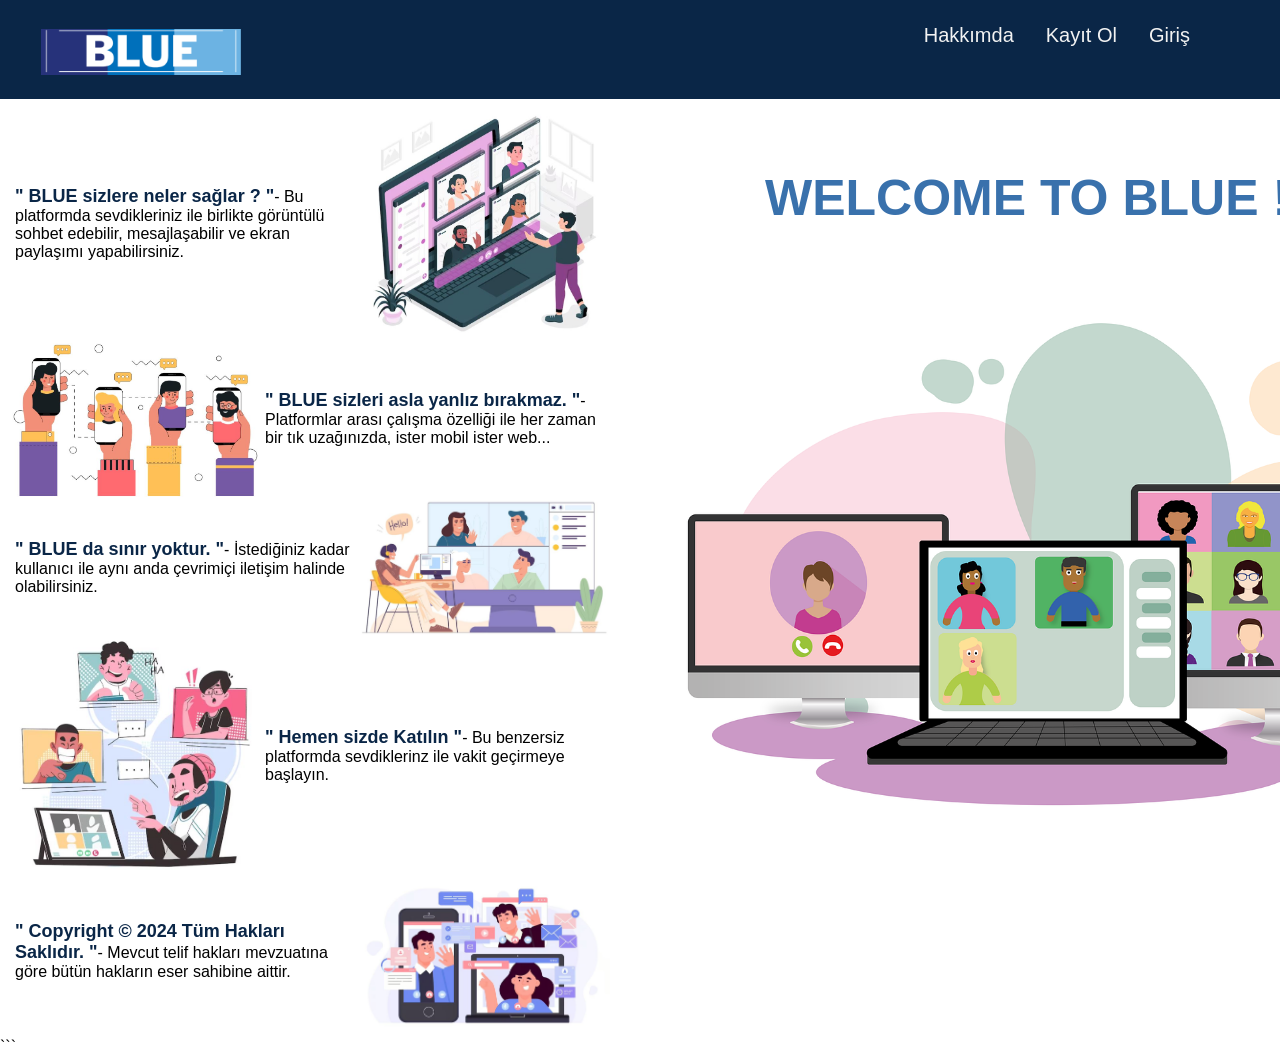
<file: BLUE Proje/Proje/frontend/index.html>
<!DOCTYPE html>
<html lang="en">

<head>
    <meta charset="UTF-8">
    <meta http-equiv="X-UA-Compatible" content="IE=edge">
    <meta name="viewport" content="width=device-width, initial-scale=1.0">
    <title>Blue Anasayfa</title>
    <link rel="shortcut icon" href="./images/image-236x236.jpg" type="image/x-icon">        <!-- Favicon ekleme -->
    <link rel="stylesheet" href="https://cdnjs.cloudflare.com/ajax/libs/font-awesome/4.7.0/css/font-awesome.min.css">       <!-- Font Awesome CSS dosyası ekleme -->
    <link rel="stylesheet" href="./styles/index.css">       <!-- Yerel CSS dosyasını ekleme -->
</head>

<body>

    <div class="topnav" id="myTopnav">
        <div id="background">
            <a href="index.html">
                <div id="logo">                 <!-- Logo ve anasayfa bağlantısı -->
                    <img src="./images/image-1036x236.jpg" alt="">
                    <span></span>
                </div>
            </a>
            <div id="con">
                <a href="#"></a>
                <a href="#"></a>
                <a href="lobby.html" target="_blank">Giriş</a>                  <!-- Diğer sayfalara bağlantılar -->
                <a href="login.html" target="_blank">Kayıt Ol</a>
                <a href="profile.html" target="_blank">Hakkımda</a>
                <a href="javascript:void(0);" class="icon" onclick="myFunction()">
                    <i class="fa fa-bars"></i>
                </a>
            </div>
        </div>
    </div>

    <!-- Ana bölüm -->
    <div id="main-section">
        <!-- Sol bölüm -->
        <div id="left-section">
            <div>
                <!-- Platform hakkında açıklama ve görüntü bölümü-->
                <p><span>" BLUE sizlere neler sağlar ? "</span>- Bu platformda sevdikleriniz ile birlikte görüntülü sohbet edebilir, mesajlaşabilir ve ekran paylaşımı yapabilirsiniz.</p>
                <img src="./images/ved2.JPG" alt="">
            </div>
            <div>
                <img src="./images/ved1.JPG" alt="">
                <p><span>" BLUE sizleri asla yanlız bırakmaz. "</span>- Platformlar arası çalışma özelliği ile her zaman bir tık uzağınızda, ister mobil ister web... </p>
            </div>
            <div>
                <p><span>" BLUE da sınır yoktur. "</span>- İstediğiniz kadar kullanıcı ile aynı anda çevrimiçi iletişim halinde olabilirsiniz. </p>
                <img src="./images/ved5.JPG" alt="">
            </div>
            <div>
                <img src="./images/ved4.JPG" alt="">
                <p><span>" Hemen sizde Katılın "</span>- Bu benzersiz platformda sevdiklerinz ile vakit geçirmeye başlayın.</p>
            </div>
            <div>
                <p><span>" Copyright © 2024 Tüm Hakları Saklıdır. "</span>- Mevcut telif hakları mevzuatına göre bütün hakların eser sahibine aittir. </p>
                <img src="./images/ved3.JPG" alt="">
            </div>
        </div>
        <!-- Sağ bölüm -->
        <div id="right-section">
            <div id="back">
                <!-- Sohbet karşılama mesajı ve görüntü -->
                <p>WELCOME TO BLUE ! 👋</p><br>
                <img src="./images/mainimage.png" alt="">
            </div>
        </div>
    </div>

</body>

<script>
    // Gezinti çubuğunu mobil görünümde açıp kapatan fonksiyon
    function myFunction() {
        var x = document.getElementById("myTopnav");
        if (x.className === "topnav") {
            x.className += " responsive";
        } else {
            x.className = "topnav";
        }
    }
</script>

</html>
```
</file>
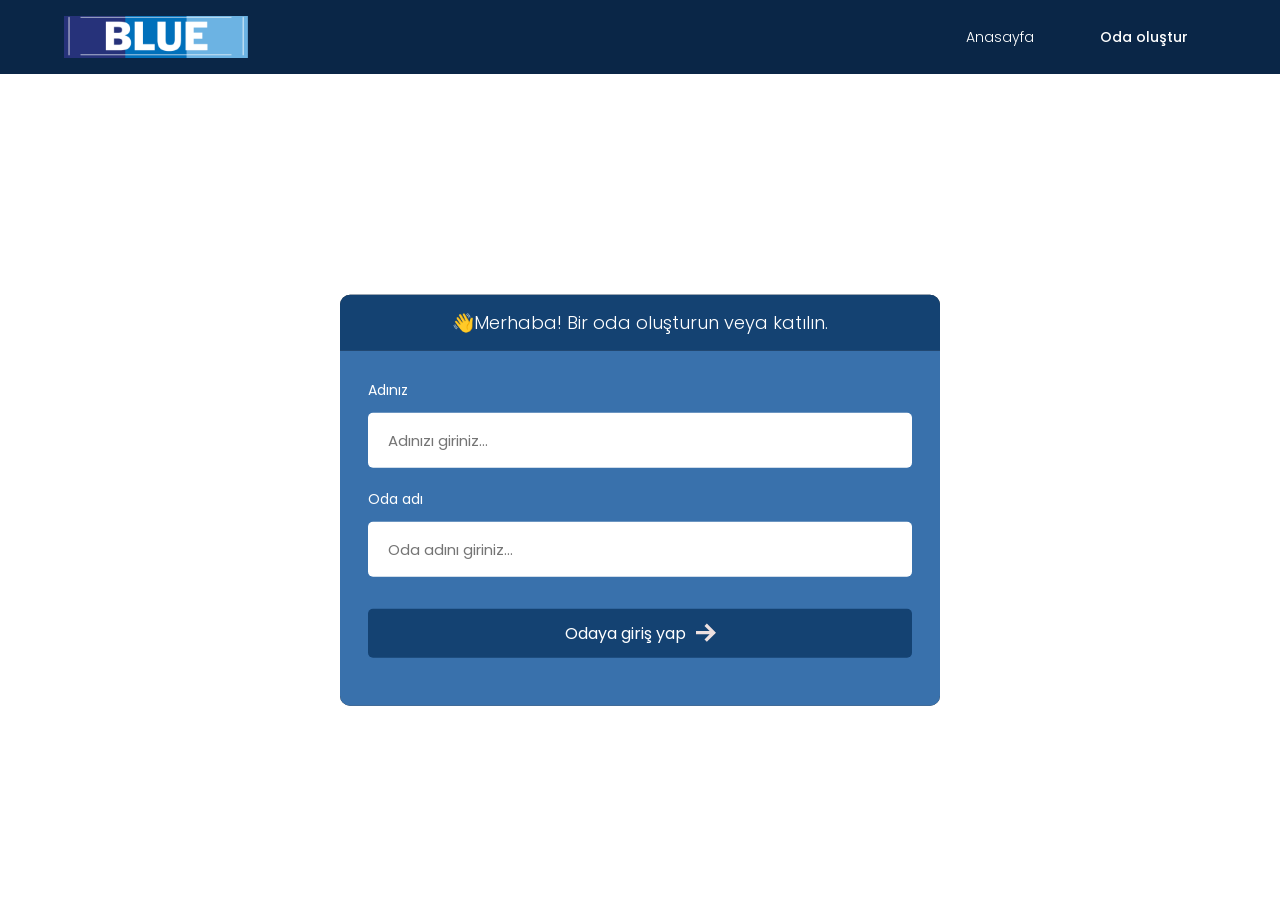
<file: BLUE Proje/Proje/frontend/lobby.html>
<!DOCTYPE html>
<html>

<head>
    <meta charset='utf-8'>
    <meta http-equiv='X-UA-Compatible' content='IE=edge'>
    <title>Blue Oda</title>
    <meta name='viewport' content='width=device-width, initial-scale=1'>
    <link rel="shortcut icon" href="./images/image-236x236.jpg" type="image/x-icon">
    <!-- Css dosyalarını ekleme -->
    <link rel='stylesheet' type='text/css' media='screen' href='styles/main.css'>
    <link rel='stylesheet' type='text/css' media='screen' href='styles/lobby.css'>
</head>

<body>

    <header id="nav">
        <div class="nav--list">
            <!-- Logo ve lobi sayfasına bağlantı -->
            <a href="lobby.html">
                <h3 id="logo">
                    <img src="./images/image-1036x236.jpg" alt="Site Logo">
                </h3>
            </a>
        </div>

        <!-- Navigasyon bağlantıları -->
        <div id="nav__links">
            <a class="nav__link" href="index.html" target="_blank">
                Anasayfa
                <!-- Anasayfa ikon SVG -->
                <svg xmlns="http://www.w3.org/2000/svg" width="24" height="24" fill="#ede0e0" viewBox="0 0 24 24">
                    <path d="M20 7.093v-5.093h-3v2.093l3 3zm4 5.907l-12-12-12 12h3v10h7v-5h4v5h7v-10h3zm-5 8h-3v-5h-8v5h-3v-10.26l7-6.912 7 6.99v10.182z" />
                </svg>
            </a>
            <a class="nav__link" id="create__room__btn" href="lobby.html" target="_blank">
                Oda oluştur
                <!-- Oda oluşturma ikon SVG -->
                <svg xmlns="http://www.w3.org/2000/svg" width="24" height="24" fill="#ede0e0" viewBox="0 0 24 24">
                    <path d="M12 0c-6.627 0-12 5.373-12 12s5.373 12 12 12 12-5.373 12-12-5.373-12-12-12zm6 13h-5v5h-2v-5h-5v-2h5v-5h2v5h5v2z" />
                </svg>
            </a>
        </div>
    </header>

    <!-- Ana içerik bölümü -->
    <main id="room__lobby__container">
        <!-- Form kapsayıcısı -->
        <div id="form__container">
            <div id="form__container__header">
                <!-- Form başlığı -->
                <p>👋Merhaba! Bir oda oluşturun veya katılın.</p>
            </div>

            <!-- Lobi formu -->
            <form id="lobby__form">
                <!-- Adınızı girmek için form alanı -->
                <div class="form__field__wrapper">
                    <label>Adınız</label>
                    <input type="text" name="name" required placeholder="Adınızı giriniz..." />
                </div>
                <!-- Oda adını girmek için form alanı -->
                <div class="form__field__wrapper">
                    <label>Oda adı</label>
                    <input type="text" name="room" placeholder="Oda adını giriniz..." />
                </div>
                <!-- Form gönderim düğmesi -->
                <div class="form__field__wrapper">
                    <button type="submit">Odaya giriş yap
                        <!-- Giriş ikon SVG -->
                        <svg xmlns="http://www.w3.org/2000/svg" width="24" height="24" viewBox="0 0 24 24">
                            <path d="M13.025 1l-2.847 2.828 6.176 6.176h-16.354v3.992h16.354l-6.176 6.176 2.847 2.828 10.975-11z" />
                        </svg>
                    </button>
                </div>
            </form>
        </div>
    </main>

</body>
<!-- JavaScript dosyasını ekleme -->
<script type="text/javascript" src="./scripts/lobby.js"></script>

</html>
```
</file>
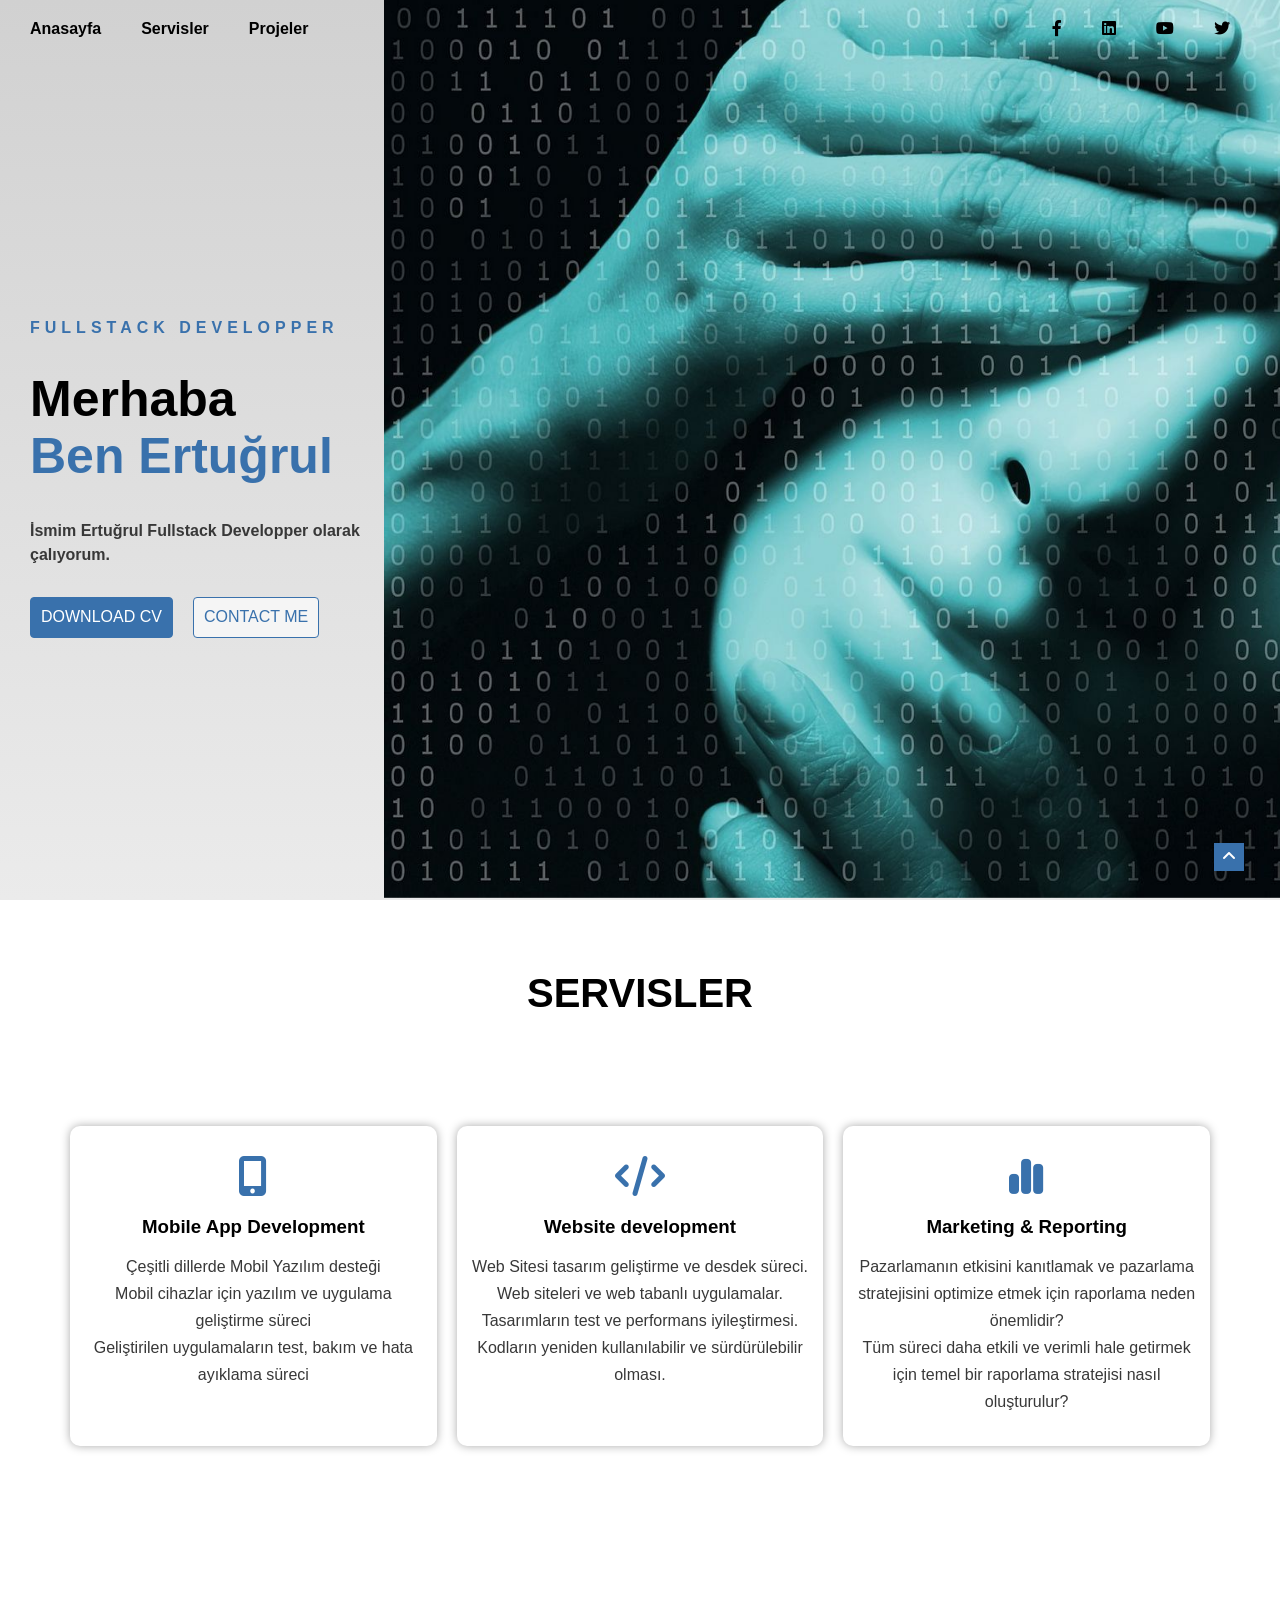
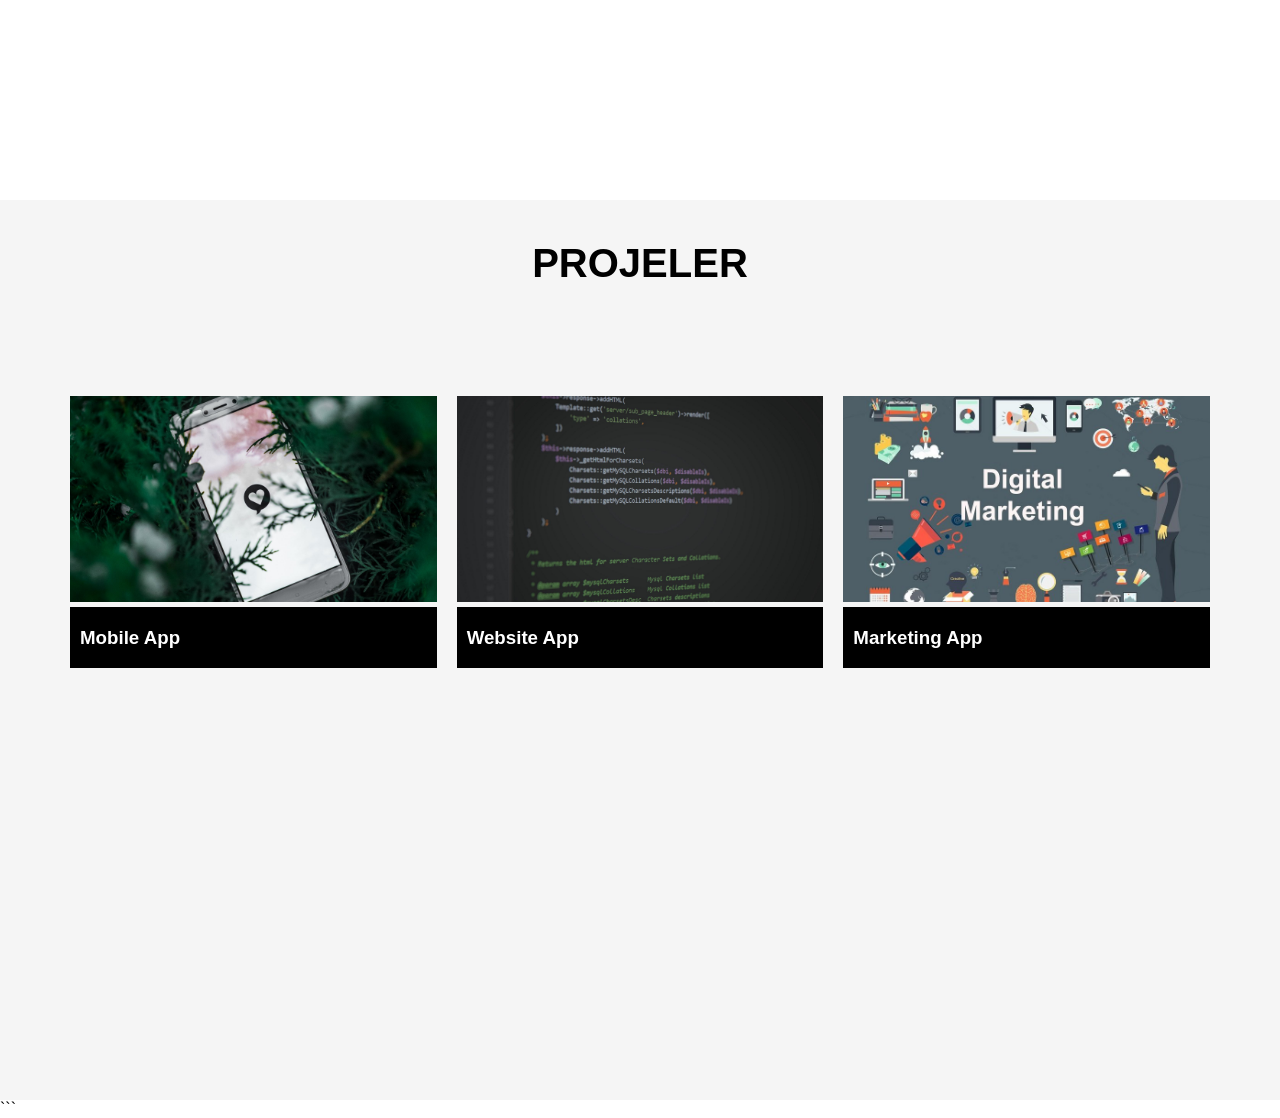
<file: BLUE Proje/Proje/frontend/profile.html>
<!DOCTYPE html>
<html lang="en">

<head>
    <meta charset="UTF-8">
    <meta http-equiv="X-UA-Compatible" content="IE=edge">
    <meta name="viewport" content="width=device-width, initial-scale=1.0">
    
    <title>CV</title>
    <link rel="shortcut icon" href="./images/image-236x236.jpg" type="image/x-icon">
    
    <!-- Css dosyaları -->
    <link rel="stylesheet" href="styles/all.min.css">
    <link rel="stylesheet" href="styles/normalize.css">
    <link rel="stylesheet" href="styles/profile.css">
</head>

<body>

    <section class="home" id="home">
        <nav class="main-nav">
            <ul>
                <li>
                    <a href="index.html">Anasayfa</a>
                </li>
                <li>
                    <a href="#services">Servisler</a>
                </li>
                <li>
                    <a href="#projects">Projeler</a>
                </li>
            </ul>
            <!-- Sosyal medya simgeleri -->
            <ul>
                <li>
                    <a href="#"><i class="fa-brands fa-facebook-f"></i></a>
                </li>
                <li>
                    <a href="#"><i class="fa-brands fa-linkedin"></i></a>
                </li>
                <li>
                    <a href="#"><i class="fa-brands fa-youtube"></i></a>
                </li>
                <li>
                    <a href="#"><i class="fa-brands fa-twitter"></i></a>
                </li>
            </ul>
        </nav>
        <!-- Anasayfa içeriği -->
        <div class="home-body">
            <div class="text">
                <!-- Giriş yazısı ve ad -->
                <span>FULLSTACK DEVELOPPER</span>
                <h1>Merhaba<br><b>Ben Ertuğrul</b></h1>
                <p>İsmim Ertuğrul Fullstack Developper olarak <br>
                    çalıyorum.
                </p>
                <!-- Butonlar -->
                <div class="container-btns">
                    <div class="btn-cv">DOWNLOAD CV</div>
                    <div class="btn-cv">CONTACT ME</div>
                </div>
            </div>
            <!-- Profil resmi -->
            <div class="img-profile">
                <img src="images/Mask.jpg" alt="">
            </div>
        </div>
    </section>

    <!-- Servisler bölümü -->
    <section class="services" id="services">
        <div class="title">
            <h2>Servisler</h2>
            <p></p>
        </div>
        <div class="container">
            <!-- Servis kutuları -->
            <div class="box">
                <i class="fa-solid fa-mobile-screen-button"></i>
                <h3>Mobile App Development</h3>
                <p>Çeşitli dillerde Mobil Yazılım desteği</p>
                <p>Mobil cihazlar için yazılım ve uygulama geliştirme süreci</p>
                <p>Geliştirilen uygulamaların test, bakım ve hata ayıklama süreci</p>
            </div>
            <div class="box">
                <i class="fa-solid fa-code"></i>
                <h3>Website development</h3>
                <p>Web Sitesi tasarım geliştirme ve desdek süreci.</p>
                <p>Web siteleri ve web tabanlı uygulamalar.</p>
                <p>Tasarımların test ve performans iyileştirmesi.</p>
                <p>Kodların yeniden kullanılabilir ve sürdürülebilir olması.</p>
            </div>
            <div class="box">
                <i class="fa-solid fa-chart-simple"></i>
                <h3>Marketing & Reporting</h3>
                <p>Pazarlamanın etkisini kanıtlamak ve pazarlama stratejisini optimize etmek için raporlama neden
                    önemlidir?</p>
                <p>Tüm süreci daha etkili ve verimli hale getirmek için temel bir raporlama stratejisi nasıl
                    oluşturulur?</p>
            </div>
        </div>
    </section>

    <!-- Projeler bölümü -->
    <section class="projects" id="projects">
        <div class="title">
            <h2>Projeler</h2>
            <p></p>
        </div>
        <div class="container">
            <!-- Proje kutuları -->
            <div class="box">
                <a href="#">
                    <img src="images/Mobile-app.jpg" alt="">
                </a>
                <a href="#">
                    <div class="text">
                        <h3>Mobile App</h3>
                    </div>
                </a>
            </div>
            <div class="box">
                <a href="#">
                    <img src="images/Website-App.jpg" alt="">
                </a>
                <a href="#">
                    <div class="text">
                        <h3>Website App</h3>
                    </div>
                </a>
            </div>
            <div class="box">
                <a href="#">
                    <img src="images/Marketing-App.jpg" alt="">
                </a>
                <a href="#">
                    <div class="text">
                        <h3>Marketing App</h3>
                    </div>
                </a>
            </div>
        </div>
    </section>

    <!-- Sayfanın en üstüne dönme butonu -->
    <a href="#home" class="to-top">
        <i class="fa-solid fa-angle-up"></i>
    </a>

    <!-- JavaScript dosyası -->
    <script src="scripts/profile.js"></script>
</body>

</html>
```
</file>
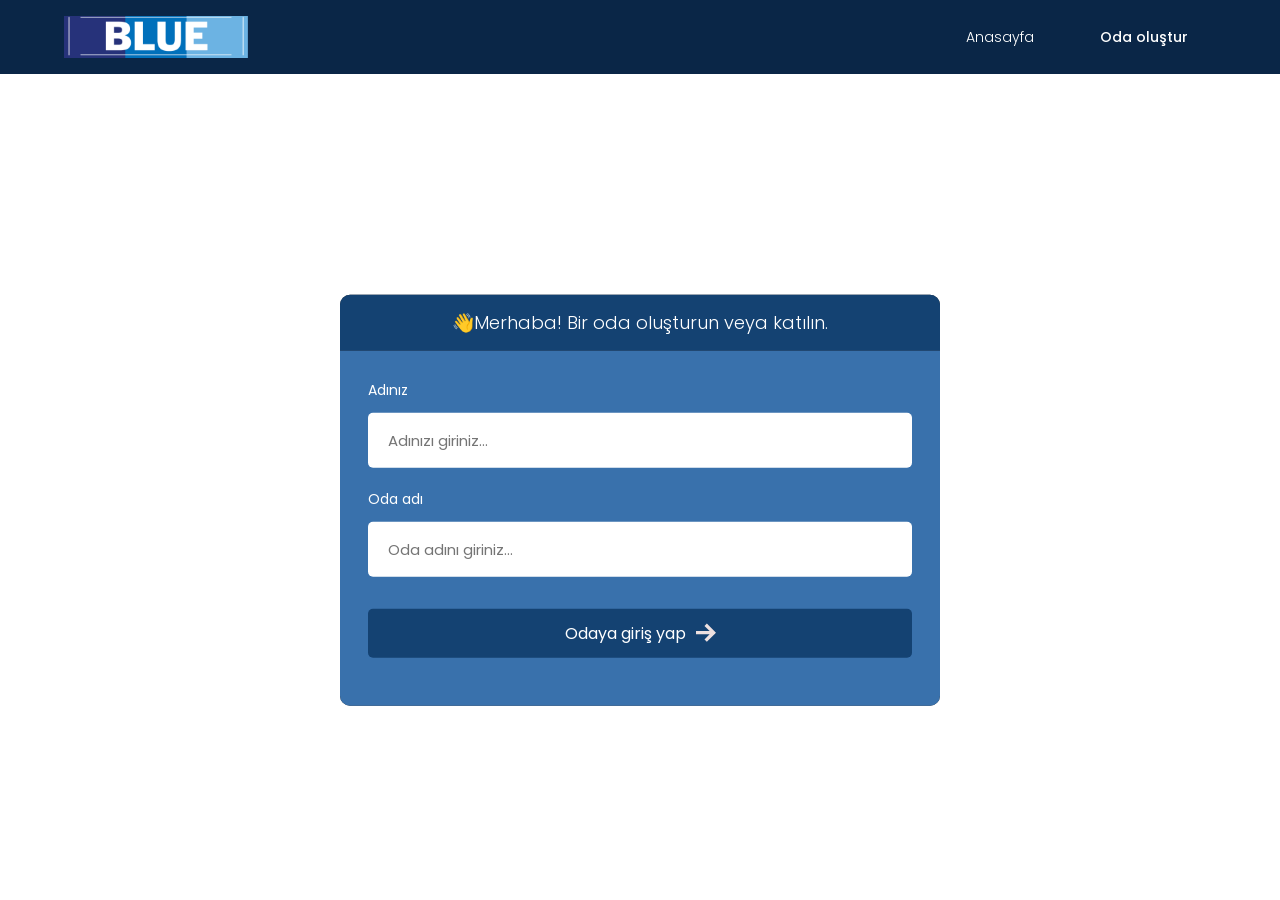
<file: BLUE Proje/Proje/frontend/room.html>
<!DOCTYPE html>
<html>

<head>
    <meta charset='utf-8'>
    <meta http-equiv='X-UA-Compatible' content='IE=edge'>
    
    <title>Blue oda</title>
    <meta name='viewport' content='width=device-width, initial-scale=1'>
    
    <link rel="shortcut icon" href="./images/image-236x236.jpg" type="image/x-icon">
    <link rel='stylesheet' type='text/css' media='screen' href='styles/main.css'>
    <link rel='stylesheet' type='text/css' media='screen' href='styles/room.css'>
</head>

<body>

    <!-- Üst kısım (header) -->
    <header id="nav">
        <div class="nav--list">
            <!-- Menü butonu -->
            <button id="members__button">
                <svg width="24" height="24" xmlns="http://www.w3.org/2000/svg" fill-rule="evenodd" clip-rule="evenodd">
                    <path d="M24 18v1h-24v-1h24zm0-6v1h-24v-1h24zm0-6v1h-24v-1h24z" fill="#ede0e0">
                        <path d="M24 19h-24v-1h24v1zm0-6h-24v-1h24v1zm0-6h-24v-1h24v1z" />
                </svg>
            </button>
            <!-- Logo ve anasayfa bağlantısı -->
            <a href="lobby.html">
                <h3 id="logo">
                    <img src="./images/image-1036x236.jpg" alt="Site Logo">
                </h3>
            </a>
        </div>

        <!-- Navigasyon bağlantıları -->
        <div id="nav__links">
            <!-- Sohbet butonu -->
            <button id="chat__button"><svg width="24" height="24" xmlns="http://www.w3.org/2000/svg" fill-rule="evenodd"
                    fill="#ede0e0" clip-rule="evenodd">
                    <path
                        d="M24 20h-3v4l-5.333-4h-7.667v-4h2v2h6.333l2.667 2v-2h3v-8.001h-2v-2h4v12.001zm-15.667-6l-5.333 4v-4h-3v-14.001l18 .001v14h-9.667zm-6.333-2h3v2l2.667-2h8.333v-10l-14-.001v10.001z" />
                </svg></button>
            <!-- Anasayfa bağlantısı -->
            <a class="nav__link" href="index.html" target="_blank">
                Anasayfa    
                <svg xmlns="http://www.w3.org/2000/svg" width="24" height="24" fill="#ede0e0" viewBox="0 0 24 24"><path d="M20 7.093v-5.093h-3v2.093l3 3zm4 5.907l-12-12-12 12h3v10h7v-5h4v5h7v-10h3zm-5 8h-3v-5h-8v5h-3v-10.26l7-6.912 7 6.99v10.182z"/></svg>
            </a>
            <!-- Yeni oda oluştur bağlantısı -->
            <a class="nav__link" id="create__room__btn" href="lobby.html" target="_blank">
                Yeni oda oluştur
                <svg xmlns="http://www.w3.org/2000/svg" width="24" height="24" fill="#ede0e0" viewBox="0 0 24 24">
                    <path
                        d="M12 0c-6.627 0-12 5.373-12 12s5.373 12 12 12 12-5.373 12-12-5.373-12-12-12zm6 13h-5v5h-2v-5h-5v-2h5v-5h2v5h5v2z" />
                </svg>
            </a>
            <!-- Çıkış bağlantısı -->
            <a href="login.html" class="nav__link" id="create__room__btn" onclick="logout()">Çıkış</a>
        </div>
    </header>

    <!-- Ana içerik -->
    <main class="container">
        <div id="room__container">

            <!-- Katılımcılar bölümü -->
            <section id="members__container">

                <!-- Katılımcılar başlığı ve sayısı -->
                <div id="members__header">
                    <p>Katılımcılar</p>
                    <strong id="members__count">0</strong>
                </div>

                <!-- Katılımcı listesi -->
                <div id="member__list">
                </div>

            </section>

            <!-- Yayın bölümü -->
            <section id="stream__container">

                <!-- Yayın kutusu ve aksiyonlar -->
                <div id="stream__box"></div>
                <div id="streams__container"></div>

                <!-- Yayın aksiyon butonları -->
                <div class="stream__actions">
                    <!-- Kamera butonu -->
                    <button id="camera-btn" class="active">
                        <svg xmlns="http://www.w3.org/2000/svg" width="24" height="24" viewBox="0 0 24 24">
                            <path
                                d="M5 4h-3v-1h3v1zm10.93 0l.812 1.219c.743 1.115 1.987 1.781 3.328 1.781h1.93v13h-20v-13h3.93c1.341 0 2.585-.666 3.328-1.781l.812-1.219h5.86zm1.07-2h-8l-1.406 2.109c-.371.557-.995.891-1.664.891h-5.93v17h24v-17h-3.93c-.669 0-1.293-.334-1.664-.891l-1.406-2.109zm-11 8c0-.552-.447-1-1-1s-1 .448-1 1 .447 1 1 1 1-.448 1-1zm7 0c1.654 0 3 1.346 3 3s-1.346 3-3 3-3-1.346-3-3 1.346-3 3-3zm0-2c-2.761 0-5 2.239-5 5s2.239 5 5 5 5-2.239 5-5-2.239-5-5-5z" />
                        </svg>
                    </button>
                    <!-- Mikrofon butonu -->
                    <button id="mic-btn" class="active">
                        <svg xmlns="http://www.w3.org/2000/svg" width="24" height="24" viewBox="0 0 24 24">
                            <path
                                d="M12 2c1.103 0 2 .897 2 2v7c0 1.103-.897 2-2 2s-2-.897-2-2v-7c0-1.103.897-2 2-2zm0-2c-2.209 0-4 1.791-4 4v7c0 2.209 1.791 4 4 4s4-1.791 4-4v-7c0-2.209-1.791-4-4-4zm8 9v2c0 4.418-3.582 8-8 8s-8-3.582-8-8v-2h2v2c0 3.309 2.691 6 6 6s6-2.691 6-6v-2h2zm-7 13v-2h-2v2h-4v2h10v-2h-4z" />
                        </svg>
                    </button>
                    <!-- Ekran paylaşımı butonu -->
                    <button id="screen-btn">
                        <svg xmlns="http://www.w3.org/2000/svg" width="24" height="24" viewBox="0 0 24 24">
                            <path d="M0 1v17h24v-17h-24zm22 15h-20v-13h20v13zm-6.599 4l2.599 3h-12l2.599-3h6.802z" />
                        </svg>
                    </button>
                    <!-- Ayrılma butonu -->
                    <button id="leave-btn" style="background-color: #FF5050;">
                        <svg xmlns="http://www.w3.org/2000/svg" width="24" height="24" viewBox="0 0 24 24">
                            <path d="M16 10v-5l8 7-8 7v-5h-8v-4h8zm-16-8v20h14v-2h-12v-16h12v-2h-14z" />
                        </svg>
                    </button>
                </div>

                <!-- Yayın başlat butonu -->
                <button id="join-btn">Yayın başlat</button>
            </section>

            <!-- Mesajlar bölümü -->
            <section id="messages__container">

                <!-- Mesajlar listesi -->
                <div id="messages"></div>

                <!-- Mesaj gönderme formu -->
                <form id="message__form">
                    <input type="text" name="message" placeholder="Mesaj gönder...." />
                </form>

            </section>
        </div>
    </main>

    <!-- JavaScript dosyaları -->
    <script type="text/javascript" src="./scripts/AgoraRTC_N-4.11.0.js"></script>
    <script type="text/javascript" src="./scripts/agora-rtm-sdk-1.4.4.js"></script>
    <script type="text/javascript" src="./scripts/room.js"></script>
    <script type="text/javascript" src="./scripts/room_rtm.js"></script>
    <script type="text/javascript" src="./scripts/room_rtc.js"></script>

</body>
</html>
```
</file>
<file: BLUE Proje/Proje/frontend/styles/index.css>
/* ----------------------------------navbar------------------------------------------- */

/* body elementinin varsayılan marjinini sıfırlar ve sans-serif fontunu kullanır */
body {
  margin: 0;
  font-family: sans-serif;
}

/* .topnav sınıfına sahip elementlerin arka plan rengini #0A2647 olarak ayarlar */
.topnav{
  background-color: #0A2647;
}

/* #background ID'sine sahip elementin taşma kontrolünü gizler ve içerikleri esnek kutu düzeni ile dağıtır */
#background {
  overflow: hidden;
  display: flex;
  justify-content: space-between;
}

/* #background içindeki #con ID'sine sahip element içindeki bağlantıların font büyüklüğünü 20px olarak ayarlar */
#background #con a{
  font-size: 20px;
}

/* .topnav içindeki #background ve #con ID'li elementin padding (dolgu) değerini 10px olarak ayarlar */
.topnav #background #con {
  padding: 10px;
}

/* .topnav içindeki #logo ID'li elementin img elemanının çeşitli stil özelliklerini ayarlar */
.topnav #logo img{
  padding-top: 10px;
  padding-left: 20px;
  width: 200px;
  margin: 5px;
}

/* .topnav içindeki bağlantıların (a) stil özelliklerini ayarlar */
.topnav a {
  float: right;
  display: block;
  color: #f2f2f2;
  text-align: center;
  padding: 14px 16px;
  text-decoration: none;
  font-size: 17px;
}

/* #con içindeki bağlantılar üzerine gelindiğinde arka plan rengini değiştirir ve metin rengini siyah yapar */
#con a:hover {
  background-color: #ddd;
  color: black;
}

/* .topnav içindeki aktif bağlantının arka plan ve metin rengini ayarlar */
.topnav a.active {
  background-color: #04AA6D;
  color: white;
}

/* .topnav içindeki .icon sınıfına sahip elementlerin varsayılan olarak görünmemesini sağlar */
.topnav .icon {
  display: none;
}

/* Ekran genişliği 950px veya daha küçük olduğunda .topnav içindeki bağlantılar gizlenir ve .icon sınıfı görünür olur */
@media screen and (max-width: 950px) {
  .topnav a {display: none;}
  .topnav a.icon {
    float: right;
    display: block;
  }
}

/* 950px veya daha küçük ekranlarda .topnav.responsive sınıfına sahip elementlerin stil özelliklerini ayarlar */
@media screen and (max-width: 950px) {
  .topnav.responsive {position: relative;}
  .topnav.responsive .icon {
    position: absolute;
    margin: 10px;
    right: 0;
    top: 0;
  }
  .topnav.responsive a {
    float: none;
    display: block;
    text-align: left;
  }
}

/* Ekran genişliği 600px veya daha küçük olduğunda .topnav içindeki bağlantılar gizlenir ve .icon sınıfı görünür olur */
@media screen and (max-width: 600px) {
  .topnav a {display: none;}
  .topnav a.icon {
    float: right;
    display: block;
  }
}

/* 600px veya daha küçük ekranlarda .topnav.responsive sınıfına sahip elementlerin stil özelliklerini ayarlar */
@media screen and (max-width: 600px) {
  .topnav.responsive {position: relative;}
  .topnav.responsive .icon {
    position: absolute;
    margin: 10px;
    right: 0;
    top: 0;
  }
  .topnav.responsive a {
    float: none;
    display: block;
    text-align: left;
  }
}

/* ---------------------------------main-section------------------------------------------- */

/* #main-section ID'li elementin genişliğini %100 yapar ve içeriği 2 sütunlu grid düzeninde gösterir */
#main-section{
  width: 100%;
  float: left;
  display: grid;
  grid-template-columns: repeat(2,0.5fr);
}

/* #left-section ID'li elementin genişliğini 600px ve iç padding değerini 10px olarak ayarlar */
#left-section{
  width: 600px;
  padding: 10px;
}

/* #right-section ID'li elementin genişliğini 850px, iç padding ve marjin değerlerini ayarlar */
#right-section{
  width: 850px;
  padding: 10px;
  margin: 5px;
}

/* #right-section içindeki div elemanlarının p elementlerinin stil özelliklerini ayarlar */
#right-section>div>p{
  font-weight: 900;
  color: #3971ac;
  font-size: 50px;
  width: 80%;
  padding-top: 0px;
  padding-right: 0px;
  padding-bottom: 0px;
  padding-left: 130px;
}

/* #left-section içindeki div elemanlarını dikey olarak ortalar */
#left-section>div{
  display: flex;
  align-items: center;
}

/* #left-section içindeki div elemanlarının p elementlerine padding değeri verir */
#left-section>div>p{
  padding: 5px;
}

/* #left-section içindeki div elemanlarının p elementlerinin span elementlerine stil özellikleri ekler */
#left-section>div>p>span{
  font-weight: 700;
  color: #0A2647;
  font-size: 18px;
}

/* #left-section içindeki div elemanlarının img elementlerinin genişliğini 250px yapar */
#left-section>div>img{
  width: 250px;
}

/* #main-section içindeki #right-section içindeki #back elementine stil özellikleri ekler */
#main-section>#right-section>#back{
  float: right;
  margin-top: 5px;
  background-color: #ffffff;
  border-radius: 5px;
}

/* #main-section içindeki #right-section içindeki #back elemanının img elementine stil özellikleri ekler */
#main-section>#right-section>#back>img{
  padding: 5px 0px 0px 0px;
  width: 100%;
}

/* Ekran genişliği 950px veya daha küçük olduğunda #main-section grid düzenini tek sütuna düşürür */
@media screen and (max-width: 950px) {
  #main-section{
    display: grid;
    grid-template-columns: repeat(1,1fr);
  }
  #left-section{
    width: 100%;
    padding: 0px;
  }
  
  #right-section{
    padding: 5px;
    width: 100%;
  }
  #main-section>#right-section>#back>img{
    padding-top: 50px;
    width: 100%;
  }
}

/* Ekran genişliği 600px veya daha küçük olduğunda #main-section grid düzenini tek sütuna düşürür */
@media screen and (max-width: 600px) {
  #main-section{
    display: grid;
    grid-template-columns: repeat(1,1fr);
  }
  #left-section{
    width: 100%;
    padding: 0px;
  }
  
  #right-section{
    padding: 5px;
    width: 100%;
  }
  #main-section>#right-section>#back>img{
    padding-top: 50px;
    width: 100%;
  }
}
</file>
<file: BLUE Proje/Proje/frontend/styles/main.css>
@import url('https://fonts.googleapis.com/css2?family=Poppins:wght@400;500;600;700;800&display=swap');

* {
  font-family: 'Poppins', sans-serif;
}

/* width */
::-webkit-scrollbar {
  width: 7px;
}


/* Track */
::-webkit-scrollbar-track {
  box-shadow: inset 0 0 5px grey;
  border-radius: 10px;
}

/* Handle */
::-webkit-scrollbar-thumb {
  background: #797a79;
  border-radius: 10px;
}

/* Handle on hover */
::-webkit-scrollbar-thumb:hover {
  background: #0A2647;
}

body {
  background-color: #fff;
  color: #fff;

  font-size: 14px;
  padding: 0;
  margin: 0;
  box-sizing: border-box;
}

p,
a {
  font-weight: 300;
}

.avatar__md {
  height: 40px;
  width: 40px;
  object-fit: cover;
  border-radius: 50%;
}

.avatar__sm {
  height: 30px;
  width: 30px;
  object-fit: cover;
  border-radius: 50%;
}

#nav {
  position: fixed;
  top: 0;
  width: 100%;
  box-sizing: border-box;
  display: flex;
  justify-content: space-between;
  align-items: center;
  background-color: #0A2647;
  text-decoration: none;
  padding: 16px 5%;
  z-index: 999;
}

#logo {
  display: flex;
  align-items: center;
  gap: 16px;
  font-size: 22px;
  font-weight: 700;
  line-height: 0;
  margin: 0;
  color: #ebe0e0;
}

@media (max-width: 640px) {
  #logo span {
    display: none;
  }
}

#logo img {
  height: 42px;
}

#nav a {
  text-decoration: none;
  cursor: pointer;
}

#nav__links {
  display: flex;
  align-items: center;
  column-gap: 2em;
}

.nav__link {
  color: #fff;
  text-decoration: none;
  transition: 1s;
  transition: all 0.3s ease-in-out;
  padding: 10px;
}

@media (max-width: 520px) {
  #nav__links {
    column-gap: 3em;
  }
}

.nav__link:hover {
  color: black;
  text-decoration: none;
  border-color: #0A2647;
  background-color: #dddddd;
}

#create__room__btn {
  display: block;
  background-color: #0A2647;
  padding: 8px 24px;
  font-size: 14px;
  font-weight: 500;
}


#create__room__btn:hover {
  background-color: #dddddd;
}

.nav--list {
  display: flex;
  gap: 1rem;
  align-items: center;
}

#members__button,
#chat__button {
  display: none;
  cursor: pointer;
  background: transparent;
  border: none;
}

#members__button:hover svg > path,
#chat__button:hover svg,
.nav__link:hover svg {
  fill: #0A2647;
}

.nav__link svg {
  width: 0;
  height: 0;
}

@media (max-width: 640px) {
  #members__button {
    display: block;
  }

  .nav__link svg {
    width: 1.5rem;
    height: 1.5rem;
  }
  .nav__link,
  #create__room__btn {
    font-size: 0;
    border: none;
  }

  #create__room__btn {
    padding: 0;
    background-color: transparent;
    border-radius: 50%;
  }

  #create__room__btn:hover {
    background-color: transparent;
  }
}
</file>
<file: BLUE Proje/Proje/frontend/styles/lobby.css>
#form__container {
    margin-top: 50px;
    width: 90%;
    max-width: 600px;
    border-radius: 10px;
    background-color: #262625;
    position: fixed;
    top: 50%;
    left: 50%;
    transform: translate(-50%, -50%);
  }
  
  #lobby__form {
    padding: 2em;
    background-color: #3971ac;
    border-bottom-left-radius: 10px;
    border-bottom-right-radius: 10px;
  }
  
  #form__container__header {
    
  
    border-radius: 10px 10px 0 0;
    padding: 10px;
    text-align: center;
    background-color: #144272;
    margin: 0;
    font-size: 18px;
    font-size: 300;
    line-height: 0;
  }
  
  .form__field__wrapper {
    width: 100%;
    box-sizing: border-box;
    margin-bottom: 20px;
  }
  
  .form__field__wrapper label {
    font-size: 14px;
    line-height: 1.7em;
    margin-bottom: 10px;
    display: block;
  }
  
  .form__field__wrapper input {
    box-sizing: border-box;
    color: black;
    width: 100%;
    margin: 0;
    border: none;
    border-radius: 5px;
    padding: 16px 20px;
    font-size: 15px;
    background-color: #fff;
  }
  
  .form__field__wrapper button[type='submit'] {
    margin-top: 32px;
    cursor: pointer;
    background-color: #144272;
    border: none;
    color: #fff;
    font-size: 16px;
    width: 100%;
    display: flex;
    align-items: center;
    justify-content: center;
    padding: 12px;
    border-radius: 5px;
    gap: 10px;
  }
  
  .form__field__wrapper button[type='submit'] svg {
    fill: #ede0e0;
    width: 20px;
  }
  
  #avatar__selection {
    margin-right: 10px;
    display: flex;
    gap: 1em;
  }
  
  .avatar__option {
    height: 50px;
    width: 50px;
    border-radius: 50%;
    cursor: pointer;
    transition: 0.3s;
    border: 2px solid #797a79;
  }
  
  .avatar__option__selected {
    border: 3px solid #0A2647;
  }
</file>
<file: BLUE Proje/Proje/frontend/styles/profile.css>
:root{
    --main-color: #3971ac;
    --main-color-alt: #3971ac;
    --section-background: #ececec;
    --color-green:#12cb12;
    --color-red:#ff0045;
}
::-webkit-scrollbar{
    /* background-color: red; */
    width: 5px;
}
::-webkit-scrollbar-thumb{
    background-color: var(--main-color);
}
*{
    margin: 0;
    padding: 0;
    box-sizing: border-box;
}
ul{
    list-style: none;
}
a{
    text-decoration: none;
}
.container{
    padding-left:15px;
    padding-right:15px;
    margin-left:auto;
    margin-right:auto;
}
@media (min-width:768px){
    .container{
        width: 750px;
    }
}
@media (min-width:992px){
    .container{
        width: 970px;
    }
}
@media (min-width:1200px){
    .container{
        width: 1170px;
    }
}
body {
    font-family: "Cairo", sans-serif;
}
html{
    scroll-behavior: smooth;
}

.bg-green{
    background-color: var(--color-green);
}
.bg-blue{
    background-color: var(--main-color);
}
.bg-red{
    background-color: var(--main-color);
}

.c-green{
    color: var(--color-green);
}
.c-blue{
    color: var(--main-color);
}
.c-red{
    color: var(--main-color);
}



.main-nav{
    position: relative;
    display: flex;
    justify-content: space-between;
    align-items: center;
    padding: 20px;
    /* background-color: #ffffff; */
    z-index: 100;
}
.main-nav .logo{
    
}
.main-nav ul{
    
    display: flex;
    align-items: center;
}
.main-nav ul li{
    margin-right: 20px;

}
.main-nav ul a{
    color: black;
    padding: 10px;
    font-weight: 600;
    /* border: solid 1px red; */
    transition: all .2s linear;

}
.main-nav ul a.active,
.main-nav ul a:hover{
    color: var(--main-color);
}


/*=========== START HOME ===========*/

.home{
    position: relative;
    min-height: 100vh;
    /* border: solid red 1px; */
    background-image: url('../images/bg-image-22.jpg');
    background-position: right center;
    background-repeat: no-repeat;
    /* background-size: 50%; */
    background-image: linear-gradient(to top , #ebebeb , #d1d1d1);

}

.home .home-body{
    display: flex;
}
.home .home-body .text{
    width: 70%;
    padding: 30px 30px 0;
    
    display: flex;
    flex-direction: column;
    justify-content: center;
    min-height: 90vh;
    z-index: 40;
}
.home .home-body .text span{
    letter-spacing: 5px;
    color: var(--main-color);
    font-weight: 600;
    display: block;
    position: relative;
    width: fit-content;

}
.home .home-body .text h1{
    font-size: 50px;
    font-weight: 900;
    position: relative;
    width: fit-content;

}
.home .home-body .text h1 b{
    color: var(--main-color);
}
.home .home-body .text p{
    line-height: 1.5;
    font-weight: 600;
    color: #383838;
    position: relative;
    width: fit-content;

}
.container-btns{
    display: flex;
}
.home .home-body .btn-cv{
    padding: 10px;
    background-color: var(--main-color);
    width: fit-content;
    color: white;
    margin-top: 30px;
    border-radius: 4px;
    transition: all .2s;
    border: solid 1px var(--main-color);
    cursor: pointer;
    position: relative;

}
.home .home-body .btn-cv:hover{
    color: var(--main-color);
    background-color: white;
}
.home .home-body .btn-cv:last-child{
    margin-left: 20px;
    background-color: whitesmoke;
    border-color: var(--main-color);
    color: var(--main-color);
}
.home .home-body .btn-cv:last-child:hover{
    background-color: var(--main-color);
    /* border-color: var(--main-color); */
    color: white;
}
.home .img-profile{
        /* min-height: 80vh; */
        width: 70%;
        /* border: solid 1px red; */
        position: absolute;
        right: 0;
        overflow: hidden;
        top: 50%;
        transform: rotateY(-50%);
        transform: translate(0, -50%);

}
.home .img-profile img{
    height: 100vh;
    /* transform: scale(1.5); */
}

/*=========== END HOME ===========*/

 .title{
    text-align: center;
    padding: 30px 0;
}

.title h2{
    font-size: 40px;
    margin-bottom: 30px;
    font-weight: 900;
    text-transform: uppercase;
    position: relative;
    width: fit-content;
    margin: auto;
    padding-top: 10px;

}
.title p{
    width: 60%;
    margin: auto;
    font-size: 25px;
    color: #383838;
    position: relative;

}

/*============= START SERVICES ===============*/


.services{
    min-height: 100vh;
    padding: 30px;
}

.services .container{
    display: grid;
    grid-template-columns: repeat(auto-fill , minmax(300px,1fr));
    gap: 20px;
    padding-top: 80px;
    padding-bottom: 80px;
}
.services .container .box{
    position: relative;
    padding: 30px 10px;
    box-shadow: 0 0 10px #aaa;
    border-radius: 10px;
    text-align: center;
}
.services .container .box:hover{
    background-color: whitesmoke;
}
.services .container i{
    font-size: 40px;
    color: var(--main-color);
    margin-bottom: 20px;
}
.services .container h3{
    margin-bottom: 15px;
}
.services .container p{
    font-size: 16px;
    color: #383838;
    line-height: 1.7;
}




/*============= END SERVICES ===============*/


/*============= START PROJECT ==============*/

.projects{
    min-height: 100vh;
    background-color: whitesmoke;
}
.projects .container{
    display: grid;
    grid-template-columns: repeat(auto-fill , minmax(300px,1fr));
    gap: 20px;
    padding-top: 80px;
    padding-bottom: 80px;
}
.projects .container .box{
    position: relative;
    display: flex;
    flex-direction: column;
    justify-content: space-between;
}
.projects .container .box:hover{
    
}
.projects .container .box .text{
    padding: 20px 10px;
    background-color:black;
    color:white;
}
.projects .container .box img{
    max-width: 100%;
}
.projects .container .box h3{
    
}

.to-top{
    position: fixed;
    z-index: 200;
    bottom: 29px;
    right: 36px;
    padding: 5px 8px;
    background-color: var(--main-color);
    color: white;
}
/* .to-top i{

} */


/*============= END PROJECT ==============*/


/*========= START EDITOR ========*/

.btn-edit{
    position: absolute;
    top: -25px;
    height: 20px;
    /* border: solid; */
    left: 0;
    display: none;
}
.btn-edit i{
    padding: 5px;
    font-size: 18px !important;
}
.btn-edit i:hover{
    color: var(--main-color-alt);
}
.home .img-profile s{
    right: 50px !important;
    top: 50px;
    left: auto;
}
.home .home-body .text p:hover s,
.home .home-body .text span:hover s,
.home .home-body .btn-cv:hover s,
.home .img-profile:hover s,
.title h2:hover s,
.title p:hover s,
.services .container .box:hover s,
.projects .container .box:hover s

{
    display: block;
    color: var(--main-color);
}

.project-editor,
.service-editor ,
.text-editor{
    position: fixed;
    width: 100%;
    height: 100vh;
    background-color: #747474a1;;
    z-index: 999;
    top: 0;
    left: 0;
    display: none;
}
.project-editor i,
.service-editor i ,
.text-editor i{
    position: absolute;
    right: 30px;
    top: 30px;
    background-color: var(--color-red);
    /* padding: 5px; */
    color: white;
    border-radius: 4px;
    width: 30px;
    height: 30px;
    display: flex;
    align-items: center;
    justify-content: center;
    box-shadow: 0 0 10px #fff;
    font-size: 18px;
}
.project-editor i:hover,
.service-editor i:hover,
.text-editor i:hover{
    background-color:red;
}
.project-editor form ,
.service-editor form ,
.text-editor form{
    position: absolute;
    left: 50%;
    top: 50%;
    transform: translate(-50%, -50%);
    background-color: #ffffff;
    width: 50%;
    height: 60%;
    padding: 10px;
    border-radius: 4px;
    box-shadow: 0 0 10px #666;
    display: flex;
    flex-direction: column;
    justify-content: space-between;
    /* overflow: auto; */
}
.text-editor form textarea{
    height: 70%;
    border: solid 2px var(--main-color);
    outline-color: var(--main-color);
    resize: none;
    padding: 6px;
    font-size: 16px;
}
.project-editor form >div,
.service-editor form >div,
.text-editor form >div{
    display: flex;
    justify-content: flex-end;

}
.project-editor form >div input ,
.service-editor form >div input ,
.text-editor form >div input{
    padding: 6px 15px;
    font-size: 14px;
    border: none;
    border-radius: 4px;
}
.text-editor form >div input[type='submit']{
    margin-left: 10px;
    background-color: var(--main-color);
    color: white;
}
.text-editor form >div input[type='submit']:hover{
    background-color: var(--main-color-alt);
}
.project-editor form >div input[type='button'],
.service-editor form >div input[type='button'], 
.text-editor form >div input[type='button']{
    background-color: #ddd;
}
.project-editor form >div input[type='button']:hover,
.service-editor form >div input[type='button']:hover,
.text-editor form >div input[type='button']:hover
{
    background-color: rgb(204, 204, 204);
}


.service-editor{
    /* display: block; */
}

.project-editor form >div input[type='submit'],
.service-editor form >div input[type='submit']{
    margin-left: 10px;
    background-color: var(--main-color);
    color: white;
}
.project-editor form >div input[type='submit']:hover,
.service-editor form >div input[type='submit']:hover{
    background-color: var(--main-color-alt);
}
.project-editor form >div #delete ,
.service-editor form >div #delete{
    margin-left: 10px;
    background-color: var(--color-red);
    color: white;
}

.project-editor form >div #delete:hover ,
.service-editor form >div #delete:hover {
    background-color: red;
}

.project-editor
.service-editor .content{
    flex: 1;
    overflow: auto;
}
.project-editor .content .box ,
.service-editor .content .box{
    padding: 5px 0;
}
.project-editor .content .box label,
.service-editor .content .box label{
    display:block;
    font-size: 14px;
    margin-bottom: 4px;
}
.project-editor .content .box input,
.service-editor .content .box input{
    width: 100%;
    border: solid 1px #6c6c6c;
    border-radius: 4px;
    height: 30px;
    font-size: 14px;
    padding: 4px;
    outline-color: var(--main-color);

}

.service-editor .content .box textarea{
    width: 100%;
    padding: 4px;
    border: solid 1px #6c6c6c;
    border-radius: 4px;
    height: 130px;
    outline-color: var(--main-color);

}

.services .container .box .add-new-service{
    font-size: 100px;
}
.projects .container .box .add-new-project
{
    font-size: 100px;
    padding: 100px;
    color: var(--main-color);
}
.project-editor{
    display: none;
}




/*========= END EDITOR ========*/
</file>
<file: BLUE Proje/Proje/frontend/styles/room.css>
.container {
    margin-top: 74px;
    height: clac(100vh - 74px);
    width: 100%;
    position: relative;
  }
  
  #room__container {
    position: relative;
    display: flex;
    gap: 3rem;
  }
  
  #members__container {
    background-color: #144272;
    border-right: 1px solid #797a79;
    overflow-y: auto;
    width: 90%;
    max-width: 250px;
    position: fixed;
    height: 100%;
    z-index: 999;
  }
  
  #members__count {
    background-color: #2aca3e;
    color: #000;
    padding: 7px 15px;
    font-size: 14px;
    font-weight: 600;
    border-radius: 5px;
  }
  
  #members__header {
    display: flex;
    justify-content: space-around;
    align-items: center;
    padding: 0 1rem;
    position: fixed;
    font-size: 18px;
    background-color: #2C74B3;
    width: 218px;
  }
  
  #member__list {
    display: flex;
    flex-direction: column;
    gap: 1rem;
    padding-top: 5rem;
    padding-bottom: 6.5rem;
  }
  
  .members__list::-webkit-scrollbar {
    height: 14px;
  }
  
  .member__wrapper {
    display: flex;
    align-items: center;
    column-gap: 10px;
    padding-left: 1em;
  }
  
  .green__icon {
    display: block;
    height: 8px;
    width: 8px;
    border-radius: 50%;
    background-color: #2aca3e;
  }
  
  .member_name{
    color: #fff;
    font-size: 14px;
    line-height: 0;
  }
  
  #messages__container {
    height: calc(100vh - 85px);
    background-color: #144272;
    right: 0;
    position: absolute;
    width: 100%;
    max-width: 25rem;
    overflow-y: auto;
    border-left: 1px solid #111;
  }
  
  #messages {
    width: 100%;
    height: 100%;
    overflow-y: auto;
  }
  
  .message__wrapper:last-child {
    margin-bottom: 6.5rem;
  }
  
  .message__wrapper {
    display: flex;
    gap: 10px;
    margin: 1em;
  }
  
  .message__body {
    background-color: #363739;
    border-radius: 10px;
    padding: 10px 15px;
    width: fit-content;
    max-width: 900px;
  }
  
  .message__body strong {
    font-weight: 600;
    color: #ede0e0;
  }
  
  .message__body__bot{
    padding: 0 20px;
    max-width: 900px;
    color: #bdbdbd;
  }
  
  
  .message__author {
    margin-right: 10px;
    color: #2aca3e!important;
  
  }
  
  .message__author__bot {
    margin-right: 10px;
    color: #fff!important;
  
  }
  
  .message__text {
    margin: 0;
  }
  
  #message__form {
    width: 23.2rem;
    position: fixed;
    bottom: 0;
    display: block;
    background-color: #0A2647;
    padding: 1em;
  }
  
  #message__form input {
    color: #fff;
    width: 100%;
    border: none;
    border-radius: 5px;
    padding: 18px;
    font-size: 14px;
    box-sizing: border-box;
    background-color: #2C74B3;
  }
  
  #message__form input:focus {
    outline: none;
  }
  
  #message__form input::placeholder {
    color: #fff;
  }
  
  #stream__container {
    justify-self: center;
    width: calc(100% - 40.7rem);
    position: fixed;
    left: 15.7rem;
    top: clac(100vh - 72px);
    overflow-y: auto;
    height: 100%;
  }
  
  #stream__box{
    background-color: #3f434a;
    height: 60vh;
    display: none;
  }
  
  #stream__box .video__container{
    border: 2px solid #000;
    border-radius: 0;
    height: 100%!important;
    width:100%!important;
  
    background-size: 300px;
  }
  
  #stream__box video{
    border-radius: 0;
  }
  
  #streams__container{
    display: flex;
    flex-wrap: wrap;
    gap: 2em;
    justify-content: center;
    align-items: center;
    margin-top: 25px;
    margin-bottom: 225px;
  }
  
  .video__container{
    display: flex;
    justify-content: center;
    align-items: center;
    border:2px solid #2C74B3;
    /* border-radius: 50%; */
    cursor: pointer;
    overflow: hidden;
    height: 300px;
    width: 300px;
  
    background-image: url("/images/logo.png");
    background-repeat: no-repeat;
    background-position: center;
    background-size: 75px;
  }
  
  .video-player{
    height: 100%;
    width: 100%;
  }
  
  /* .video-player video{
    border-radius: 50%;
  } */
  
  @media (max-width: 1400px) {
    .video__container{
      height: 200px;
      width: 200px;
    }
  }
  
  @media (max-width: 1200px) {
    #members__container {
      display: none;
    }
  
    #members__button {
      display: block;
    }
  
    #stream__container {
      width: calc(100% - 25rem);
      left: 0;
    }
  }
  
  @media (max-width: 980px) {
    #stream__container {
      width: calc(100% - 20rem);
      left: 0;
    }
    #messages__container {
      max-width: 20rem;
    }
  
    #message__form {
      width: 18.2rem;
    }
  }
  
  @media (max-width: 768px) {
    #stream__container {
      width: 100%;
    }
  
    .video__container{
      height: 100px;
      width: 100px;
    }
  
    #messages__container {
      display: none;
    }
  
    #chat__button {
      display: block;
    }
  }
  
  #stream__box {
    position: relative;
  }
  
  .stream__focus {
    width: 100%;
    height: 100%;
  }
  
  .stream__focus iframe {
    width: 100%;
    height: 100%;
  }
  
  .stream__actions {
    position: fixed;
    bottom: 1rem;
    border-radius: 8px;
    background-color: #1a1a1a60;
    padding: 1rem;
    left: 50%;
    display: none;
    gap: 1rem;
    transform: translateX(-50%);
  }
  
  .stream__actions a,
  .stream__actions button {
    cursor: pointer;
    background-color: #262625;
    color: #fff;
    border: none;
    display: flex;
    align-items: center;
    justify-content: center;
    padding: 0.5rem 1rem;
    border-radius: 5px;
    transition: all 0.2s ease-in-out;
  }
  
  .stream__actions a svg,
  .stream__actions button svg {
    width: 1.5rem;
    height: 1.5rem;
    fill: #ede0e0;
  }
  
  .stream__actions a.active,
  .stream__actions button.active,
  .stream__actions a:hover,
  .stream__actions button:hover {
    background-color: #0A2647;
  }
  
  #join-btn{
    background-color: #0A2647;
    font-size: 18px;
    padding: 25px 50px;
    border: none;
    color:#fff;
    
    position: fixed;
    
    bottom: 1rem;
    border-radius: 8px;
    left:50%;
    transform: translateX(-50%);
    cursor: pointer;
  }
</file>
<file: BLUE Proje/Proje/frontend/styles/all.min.css>
.fa {
    font-family: var(--fa-style-family, "Font Awesome 6 Free");
    font-weight: var(--fa-style, 900)
}

.fa,
.fa-brands,
.fa-classic,
.fa-regular,
.fa-sharp,
.fa-solid,
.fab,
.far,
.fas {
    -moz-osx-font-smoothing: grayscale;
    -webkit-font-smoothing: antialiased;
    display: var(--fa-display, inline-block);
    font-style: normal;
    font-variant: normal;
    line-height: 1;
    text-rendering: auto
}

.fa-classic,
.fa-regular,
.fa-solid,
.far,
.fas {
    font-family: "Font Awesome 6 Free"
}

.fa-brands,
.fab {
    font-family: "Font Awesome 6 Brands"
}

.fa-1x {
    font-size: 1em
}

.fa-2x {
    font-size: 2em
}

.fa-3x {
    font-size: 3em
}

.fa-4x {
    font-size: 4em
}

.fa-5x {
    font-size: 5em
}

.fa-6x {
    font-size: 6em
}

.fa-7x {
    font-size: 7em
}

.fa-8x {
    font-size: 8em
}

.fa-9x {
    font-size: 9em
}

.fa-10x {
    font-size: 10em
}

.fa-2xs {
    font-size: .625em;
    line-height: .1em;
    vertical-align: .225em
}

.fa-xs {
    font-size: .75em;
    line-height: .08333em;
    vertical-align: .125em
}

.fa-sm {
    font-size: .875em;
    line-height: .07143em;
    vertical-align: .05357em
}

.fa-lg {
    font-size: 1.25em;
    line-height: .05em;
    vertical-align: -.075em
}

.fa-xl {
    font-size: 1.5em;
    line-height: .04167em;
    vertical-align: -.125em
}

.fa-2xl {
    font-size: 2em;
    line-height: .03125em;
    vertical-align: -.1875em
}

.fa-fw {
    text-align: center;
    width: 1.25em
}

.fa-ul {
    list-style-type: none;
    margin-left: var(--fa-li-margin, 2.5em);
    padding-left: 0
}

.fa-ul>li {
    position: relative
}

.fa-li {
    left: calc(var(--fa-li-width, 2em)*-1);
    position: absolute;
    text-align: center;
    width: var(--fa-li-width, 2em);
    line-height: inherit
}

.fa-border {
    border-radius: var(--fa-border-radius, .1em);
    border: var(--fa-border-width, .08em) var(--fa-border-style, solid) var(--fa-border-color, #eee);
    padding: var(--fa-border-padding, .2em .25em .15em)
}

.fa-pull-left {
    float: left;
    margin-right: var(--fa-pull-margin, .3em)
}

.fa-pull-right {
    float: right;
    margin-left: var(--fa-pull-margin, .3em)
}

.fa-beat {
    -webkit-animation-name: fa-beat;
    animation-name: fa-beat;
    -webkit-animation-delay: var(--fa-animation-delay, 0s);
    animation-delay: var(--fa-animation-delay, 0s);
    -webkit-animation-direction: var(--fa-animation-direction, normal);
    animation-direction: var(--fa-animation-direction, normal);
    -webkit-animation-duration: var(--fa-animation-duration, 1s);
    animation-duration: var(--fa-animation-duration, 1s);
    -webkit-animation-iteration-count: var(--fa-animation-iteration-count, infinite);
    animation-iteration-count: var(--fa-animation-iteration-count, infinite);
    -webkit-animation-timing-function: var(--fa-animation-timing, ease-in-out);
    animation-timing-function: var(--fa-animation-timing, ease-in-out)
}

.fa-bounce {
    -webkit-animation-name: fa-bounce;
    animation-name: fa-bounce;
    -webkit-animation-delay: var(--fa-animation-delay, 0s);
    animation-delay: var(--fa-animation-delay, 0s);
    -webkit-animation-direction: var(--fa-animation-direction, normal);
    animation-direction: var(--fa-animation-direction, normal);
    -webkit-animation-duration: var(--fa-animation-duration, 1s);
    animation-duration: var(--fa-animation-duration, 1s);
    -webkit-animation-iteration-count: var(--fa-animation-iteration-count, infinite);
    animation-iteration-count: var(--fa-animation-iteration-count, infinite);
    -webkit-animation-timing-function: var(--fa-animation-timing, cubic-bezier(.28, .84, .42, 1));
    animation-timing-function: var(--fa-animation-timing, cubic-bezier(.28, .84, .42, 1))
}

.fa-fade {
    -webkit-animation-name: fa-fade;
    animation-name: fa-fade;
    -webkit-animation-iteration-count: var(--fa-animation-iteration-count, infinite);
    animation-iteration-count: var(--fa-animation-iteration-count, infinite);
    -webkit-animation-timing-function: var(--fa-animation-timing, cubic-bezier(.4, 0, .6, 1));
    animation-timing-function: var(--fa-animation-timing, cubic-bezier(.4, 0, .6, 1))
}

.fa-beat-fade,
.fa-fade {
    -webkit-animation-delay: var(--fa-animation-delay, 0s);
    animation-delay: var(--fa-animation-delay, 0s);
    -webkit-animation-direction: var(--fa-animation-direction, normal);
    animation-direction: var(--fa-animation-direction, normal);
    -webkit-animation-duration: var(--fa-animation-duration, 1s);
    animation-duration: var(--fa-animation-duration, 1s)
}

.fa-beat-fade {
    -webkit-animation-name: fa-beat-fade;
    animation-name: fa-beat-fade;
    -webkit-animation-iteration-count: var(--fa-animation-iteration-count, infinite);
    animation-iteration-count: var(--fa-animation-iteration-count, infinite);
    -webkit-animation-timing-function: var(--fa-animation-timing, cubic-bezier(.4, 0, .6, 1));
    animation-timing-function: var(--fa-animation-timing, cubic-bezier(.4, 0, .6, 1))
}

.fa-flip {
    -webkit-animation-name: fa-flip;
    animation-name: fa-flip;
    -webkit-animation-delay: var(--fa-animation-delay, 0s);
    animation-delay: var(--fa-animation-delay, 0s);
    -webkit-animation-direction: var(--fa-animation-direction, normal);
    animation-direction: var(--fa-animation-direction, normal);
    -webkit-animation-duration: var(--fa-animation-duration, 1s);
    animation-duration: var(--fa-animation-duration, 1s);
    -webkit-animation-iteration-count: var(--fa-animation-iteration-count, infinite);
    animation-iteration-count: var(--fa-animation-iteration-count, infinite);
    -webkit-animation-timing-function: var(--fa-animation-timing, ease-in-out);
    animation-timing-function: var(--fa-animation-timing, ease-in-out)
}

.fa-shake {
    -webkit-animation-name: fa-shake;
    animation-name: fa-shake;
    -webkit-animation-duration: var(--fa-animation-duration, 1s);
    animation-duration: var(--fa-animation-duration, 1s);
    -webkit-animation-iteration-count: var(--fa-animation-iteration-count, infinite);
    animation-iteration-count: var(--fa-animation-iteration-count, infinite);
    -webkit-animation-timing-function: var(--fa-animation-timing, linear);
    animation-timing-function: var(--fa-animation-timing, linear)
}

.fa-shake,
.fa-spin {
    -webkit-animation-delay: var(--fa-animation-delay, 0s);
    animation-delay: var(--fa-animation-delay, 0s);
    -webkit-animation-direction: var(--fa-animation-direction, normal);
    animation-direction: var(--fa-animation-direction, normal)
}

.fa-spin {
    -webkit-animation-name: fa-spin;
    animation-name: fa-spin;
    -webkit-animation-duration: var(--fa-animation-duration, 2s);
    animation-duration: var(--fa-animation-duration, 2s);
    -webkit-animation-iteration-count: var(--fa-animation-iteration-count, infinite);
    animation-iteration-count: var(--fa-animation-iteration-count, infinite);
    -webkit-animation-timing-function: var(--fa-animation-timing, linear);
    animation-timing-function: var(--fa-animation-timing, linear)
}

.fa-spin-reverse {
    --fa-animation-direction: reverse
}

.fa-pulse,
.fa-spin-pulse {
    -webkit-animation-name: fa-spin;
    animation-name: fa-spin;
    -webkit-animation-direction: var(--fa-animation-direction, normal);
    animation-direction: var(--fa-animation-direction, normal);
    -webkit-animation-duration: var(--fa-animation-duration, 1s);
    animation-duration: var(--fa-animation-duration, 1s);
    -webkit-animation-iteration-count: var(--fa-animation-iteration-count, infinite);
    animation-iteration-count: var(--fa-animation-iteration-count, infinite);
    -webkit-animation-timing-function: var(--fa-animation-timing, steps(8));
    animation-timing-function: var(--fa-animation-timing, steps(8))
}

@media (prefers-reduced-motion:reduce) {

    .fa-beat,
    .fa-beat-fade,
    .fa-bounce,
    .fa-fade,
    .fa-flip,
    .fa-pulse,
    .fa-shake,
    .fa-spin,
    .fa-spin-pulse {
        -webkit-animation-delay: -1ms;
        animation-delay: -1ms;
        -webkit-animation-duration: 1ms;
        animation-duration: 1ms;
        -webkit-animation-iteration-count: 1;
        animation-iteration-count: 1;
        transition-delay: 0s;
        transition-duration: 0s
    }
}

@-webkit-keyframes fa-beat {

    0%,
    90% {
        -webkit-transform: scale(1);
        transform: scale(1)
    }

    45% {
        -webkit-transform: scale(var(--fa-beat-scale, 1.25));
        transform: scale(var(--fa-beat-scale, 1.25))
    }
}

@keyframes fa-beat {

    0%,
    90% {
        -webkit-transform: scale(1);
        transform: scale(1)
    }

    45% {
        -webkit-transform: scale(var(--fa-beat-scale, 1.25));
        transform: scale(var(--fa-beat-scale, 1.25))
    }
}

@-webkit-keyframes fa-bounce {
    0% {
        -webkit-transform: scale(1) translateY(0);
        transform: scale(1) translateY(0)
    }

    10% {
        -webkit-transform: scale(var(--fa-bounce-start-scale-x, 1.1), var(--fa-bounce-start-scale-y, .9)) translateY(0);
        transform: scale(var(--fa-bounce-start-scale-x, 1.1), var(--fa-bounce-start-scale-y, .9)) translateY(0)
    }

    30% {
        -webkit-transform: scale(var(--fa-bounce-jump-scale-x, .9), var(--fa-bounce-jump-scale-y, 1.1)) translateY(var(--fa-bounce-height, -.5em));
        transform: scale(var(--fa-bounce-jump-scale-x, .9), var(--fa-bounce-jump-scale-y, 1.1)) translateY(var(--fa-bounce-height, -.5em))
    }

    50% {
        -webkit-transform: scale(var(--fa-bounce-land-scale-x, 1.05), var(--fa-bounce-land-scale-y, .95)) translateY(0);
        transform: scale(var(--fa-bounce-land-scale-x, 1.05), var(--fa-bounce-land-scale-y, .95)) translateY(0)
    }

    57% {
        -webkit-transform: scale(1) translateY(var(--fa-bounce-rebound, -.125em));
        transform: scale(1) translateY(var(--fa-bounce-rebound, -.125em))
    }

    64% {
        -webkit-transform: scale(1) translateY(0);
        transform: scale(1) translateY(0)
    }

    to {
        -webkit-transform: scale(1) translateY(0);
        transform: scale(1) translateY(0)
    }
}

@keyframes fa-bounce {
    0% {
        -webkit-transform: scale(1) translateY(0);
        transform: scale(1) translateY(0)
    }

    10% {
        -webkit-transform: scale(var(--fa-bounce-start-scale-x, 1.1), var(--fa-bounce-start-scale-y, .9)) translateY(0);
        transform: scale(var(--fa-bounce-start-scale-x, 1.1), var(--fa-bounce-start-scale-y, .9)) translateY(0)
    }

    30% {
        -webkit-transform: scale(var(--fa-bounce-jump-scale-x, .9), var(--fa-bounce-jump-scale-y, 1.1)) translateY(var(--fa-bounce-height, -.5em));
        transform: scale(var(--fa-bounce-jump-scale-x, .9), var(--fa-bounce-jump-scale-y, 1.1)) translateY(var(--fa-bounce-height, -.5em))
    }

    50% {
        -webkit-transform: scale(var(--fa-bounce-land-scale-x, 1.05), var(--fa-bounce-land-scale-y, .95)) translateY(0);
        transform: scale(var(--fa-bounce-land-scale-x, 1.05), var(--fa-bounce-land-scale-y, .95)) translateY(0)
    }

    57% {
        -webkit-transform: scale(1) translateY(var(--fa-bounce-rebound, -.125em));
        transform: scale(1) translateY(var(--fa-bounce-rebound, -.125em))
    }

    64% {
        -webkit-transform: scale(1) translateY(0);
        transform: scale(1) translateY(0)
    }

    to {
        -webkit-transform: scale(1) translateY(0);
        transform: scale(1) translateY(0)
    }
}

@-webkit-keyframes fa-fade {
    50% {
        opacity: var(--fa-fade-opacity, .4)
    }
}

@keyframes fa-fade {
    50% {
        opacity: var(--fa-fade-opacity, .4)
    }
}

@-webkit-keyframes fa-beat-fade {

    0%,
    to {
        opacity: var(--fa-beat-fade-opacity, .4);
        -webkit-transform: scale(1);
        transform: scale(1)
    }

    50% {
        opacity: 1;
        -webkit-transform: scale(var(--fa-beat-fade-scale, 1.125));
        transform: scale(var(--fa-beat-fade-scale, 1.125))
    }
}

@keyframes fa-beat-fade {

    0%,
    to {
        opacity: var(--fa-beat-fade-opacity, .4);
        -webkit-transform: scale(1);
        transform: scale(1)
    }

    50% {
        opacity: 1;
        -webkit-transform: scale(var(--fa-beat-fade-scale, 1.125));
        transform: scale(var(--fa-beat-fade-scale, 1.125))
    }
}

@-webkit-keyframes fa-flip {
    50% {
        -webkit-transform: rotate3d(var(--fa-flip-x, 0), var(--fa-flip-y, 1), var(--fa-flip-z, 0), var(--fa-flip-angle, -180deg));
        transform: rotate3d(var(--fa-flip-x, 0), var(--fa-flip-y, 1), var(--fa-flip-z, 0), var(--fa-flip-angle, -180deg))
    }
}

@keyframes fa-flip {
    50% {
        -webkit-transform: rotate3d(var(--fa-flip-x, 0), var(--fa-flip-y, 1), var(--fa-flip-z, 0), var(--fa-flip-angle, -180deg));
        transform: rotate3d(var(--fa-flip-x, 0), var(--fa-flip-y, 1), var(--fa-flip-z, 0), var(--fa-flip-angle, -180deg))
    }
}

@-webkit-keyframes fa-shake {
    0% {
        -webkit-transform: rotate(-15deg);
        transform: rotate(-15deg)
    }

    4% {
        -webkit-transform: rotate(15deg);
        transform: rotate(15deg)
    }

    8%,
    24% {
        -webkit-transform: rotate(-18deg);
        transform: rotate(-18deg)
    }

    12%,
    28% {
        -webkit-transform: rotate(18deg);
        transform: rotate(18deg)
    }

    16% {
        -webkit-transform: rotate(-22deg);
        transform: rotate(-22deg)
    }

    20% {
        -webkit-transform: rotate(22deg);
        transform: rotate(22deg)
    }

    32% {
        -webkit-transform: rotate(-12deg);
        transform: rotate(-12deg)
    }

    36% {
        -webkit-transform: rotate(12deg);
        transform: rotate(12deg)
    }

    40%,
    to {
        -webkit-transform: rotate(0deg);
        transform: rotate(0deg)
    }
}

@keyframes fa-shake {
    0% {
        -webkit-transform: rotate(-15deg);
        transform: rotate(-15deg)
    }

    4% {
        -webkit-transform: rotate(15deg);
        transform: rotate(15deg)
    }

    8%,
    24% {
        -webkit-transform: rotate(-18deg);
        transform: rotate(-18deg)
    }

    12%,
    28% {
        -webkit-transform: rotate(18deg);
        transform: rotate(18deg)
    }

    16% {
        -webkit-transform: rotate(-22deg);
        transform: rotate(-22deg)
    }

    20% {
        -webkit-transform: rotate(22deg);
        transform: rotate(22deg)
    }

    32% {
        -webkit-transform: rotate(-12deg);
        transform: rotate(-12deg)
    }

    36% {
        -webkit-transform: rotate(12deg);
        transform: rotate(12deg)
    }

    40%,
    to {
        -webkit-transform: rotate(0deg);
        transform: rotate(0deg)
    }
}

@-webkit-keyframes fa-spin {
    0% {
        -webkit-transform: rotate(0deg);
        transform: rotate(0deg)
    }

    to {
        -webkit-transform: rotate(1turn);
        transform: rotate(1turn)
    }
}

@keyframes fa-spin {
    0% {
        -webkit-transform: rotate(0deg);
        transform: rotate(0deg)
    }

    to {
        -webkit-transform: rotate(1turn);
        transform: rotate(1turn)
    }
}

.fa-rotate-90 {
    -webkit-transform: rotate(90deg);
    transform: rotate(90deg)
}

.fa-rotate-180 {
    -webkit-transform: rotate(180deg);
    transform: rotate(180deg)
}

.fa-rotate-270 {
    -webkit-transform: rotate(270deg);
    transform: rotate(270deg)
}

.fa-flip-horizontal {
    -webkit-transform: scaleX(-1);
    transform: scaleX(-1)
}

.fa-flip-vertical {
    -webkit-transform: scaleY(-1);
    transform: scaleY(-1)
}

.fa-flip-both,
.fa-flip-horizontal.fa-flip-vertical {
    -webkit-transform: scale(-1);
    transform: scale(-1)
}

.fa-rotate-by {
    -webkit-transform: rotate(var(--fa-rotate-angle, none));
    transform: rotate(var(--fa-rotate-angle, none))
}

.fa-stack {
    display: inline-block;
    height: 2em;
    line-height: 2em;
    position: relative;
    vertical-align: middle;
    width: 2.5em
}

.fa-stack-1x,
.fa-stack-2x {
    left: 0;
    position: absolute;
    text-align: center;
    width: 100%;
    z-index: var(--fa-stack-z-index, auto)
}

.fa-stack-1x {
    line-height: inherit
}

.fa-stack-2x {
    font-size: 2em
}

.fa-inverse {
    color: var(--fa-inverse, #fff)
}

.fa-0:before {
    content: "\30"
}

.fa-1:before {
    content: "\31"
}

.fa-2:before {
    content: "\32"
}

.fa-3:before {
    content: "\33"
}

.fa-4:before {
    content: "\34"
}

.fa-5:before {
    content: "\35"
}

.fa-6:before {
    content: "\36"
}

.fa-7:before {
    content: "\37"
}

.fa-8:before {
    content: "\38"
}

.fa-9:before {
    content: "\39"
}

.fa-fill-drip:before {
    content: "\f576"
}

.fa-arrows-to-circle:before {
    content: "\e4bd"
}

.fa-chevron-circle-right:before,
.fa-circle-chevron-right:before {
    content: "\f138"
}

.fa-at:before {
    content: "\40"
}

.fa-trash-alt:before,
.fa-trash-can:before {
    content: "\f2ed"
}

.fa-text-height:before {
    content: "\f034"
}

.fa-user-times:before,
.fa-user-xmark:before {
    content: "\f235"
}

.fa-stethoscope:before {
    content: "\f0f1"
}

.fa-comment-alt:before,
.fa-message:before {
    content: "\f27a"
}

.fa-info:before {
    content: "\f129"
}

.fa-compress-alt:before,
.fa-down-left-and-up-right-to-center:before {
    content: "\f422"
}

.fa-explosion:before {
    content: "\e4e9"
}

.fa-file-alt:before,
.fa-file-lines:before,
.fa-file-text:before {
    content: "\f15c"
}

.fa-wave-square:before {
    content: "\f83e"
}

.fa-ring:before {
    content: "\f70b"
}

.fa-building-un:before {
    content: "\e4d9"
}

.fa-dice-three:before {
    content: "\f527"
}

.fa-calendar-alt:before,
.fa-calendar-days:before {
    content: "\f073"
}

.fa-anchor-circle-check:before {
    content: "\e4aa"
}

.fa-building-circle-arrow-right:before {
    content: "\e4d1"
}

.fa-volleyball-ball:before,
.fa-volleyball:before {
    content: "\f45f"
}

.fa-arrows-up-to-line:before {
    content: "\e4c2"
}

.fa-sort-desc:before,
.fa-sort-down:before {
    content: "\f0dd"
}

.fa-circle-minus:before,
.fa-minus-circle:before {
    content: "\f056"
}

.fa-door-open:before {
    content: "\f52b"
}

.fa-right-from-bracket:before,
.fa-sign-out-alt:before {
    content: "\f2f5"
}

.fa-atom:before {
    content: "\f5d2"
}

.fa-soap:before {
    content: "\e06e"
}

.fa-heart-music-camera-bolt:before,
.fa-icons:before {
    content: "\f86d"
}

.fa-microphone-alt-slash:before,
.fa-microphone-lines-slash:before {
    content: "\f539"
}

.fa-bridge-circle-check:before {
    content: "\e4c9"
}

.fa-pump-medical:before {
    content: "\e06a"
}

.fa-fingerprint:before {
    content: "\f577"
}

.fa-hand-point-right:before {
    content: "\f0a4"
}

.fa-magnifying-glass-location:before,
.fa-search-location:before {
    content: "\f689"
}

.fa-forward-step:before,
.fa-step-forward:before {
    content: "\f051"
}

.fa-face-smile-beam:before,
.fa-smile-beam:before {
    content: "\f5b8"
}

.fa-flag-checkered:before {
    content: "\f11e"
}

.fa-football-ball:before,
.fa-football:before {
    content: "\f44e"
}

.fa-school-circle-exclamation:before {
    content: "\e56c"
}

.fa-crop:before {
    content: "\f125"
}

.fa-angle-double-down:before,
.fa-angles-down:before {
    content: "\f103"
}

.fa-users-rectangle:before {
    content: "\e594"
}

.fa-people-roof:before {
    content: "\e537"
}

.fa-people-line:before {
    content: "\e534"
}

.fa-beer-mug-empty:before,
.fa-beer:before {
    content: "\f0fc"
}

.fa-diagram-predecessor:before {
    content: "\e477"
}

.fa-arrow-up-long:before,
.fa-long-arrow-up:before {
    content: "\f176"
}

.fa-burn:before,
.fa-fire-flame-simple:before {
    content: "\f46a"
}

.fa-male:before,
.fa-person:before {
    content: "\f183"
}

.fa-laptop:before {
    content: "\f109"
}

.fa-file-csv:before {
    content: "\f6dd"
}

.fa-menorah:before {
    content: "\f676"
}

.fa-truck-plane:before {
    content: "\e58f"
}

.fa-record-vinyl:before {
    content: "\f8d9"
}

.fa-face-grin-stars:before,
.fa-grin-stars:before {
    content: "\f587"
}

.fa-bong:before {
    content: "\f55c"
}

.fa-pastafarianism:before,
.fa-spaghetti-monster-flying:before {
    content: "\f67b"
}

.fa-arrow-down-up-across-line:before {
    content: "\e4af"
}

.fa-spoon:before,
.fa-utensil-spoon:before {
    content: "\f2e5"
}

.fa-jar-wheat:before {
    content: "\e517"
}

.fa-envelopes-bulk:before,
.fa-mail-bulk:before {
    content: "\f674"
}

.fa-file-circle-exclamation:before {
    content: "\e4eb"
}

.fa-circle-h:before,
.fa-hospital-symbol:before {
    content: "\f47e"
}

.fa-pager:before {
    content: "\f815"
}

.fa-address-book:before,
.fa-contact-book:before {
    content: "\f2b9"
}

.fa-strikethrough:before {
    content: "\f0cc"
}

.fa-k:before {
    content: "\4b"
}

.fa-landmark-flag:before {
    content: "\e51c"
}

.fa-pencil-alt:before,
.fa-pencil:before {
    content: "\f303"
}

.fa-backward:before {
    content: "\f04a"
}

.fa-caret-right:before {
    content: "\f0da"
}

.fa-comments:before {
    content: "\f086"
}

.fa-file-clipboard:before,
.fa-paste:before {
    content: "\f0ea"
}

.fa-code-pull-request:before {
    content: "\e13c"
}

.fa-clipboard-list:before {
    content: "\f46d"
}

.fa-truck-loading:before,
.fa-truck-ramp-box:before {
    content: "\f4de"
}

.fa-user-check:before {
    content: "\f4fc"
}

.fa-vial-virus:before {
    content: "\e597"
}

.fa-sheet-plastic:before {
    content: "\e571"
}

.fa-blog:before {
    content: "\f781"
}

.fa-user-ninja:before {
    content: "\f504"
}

.fa-person-arrow-up-from-line:before {
    content: "\e539"
}

.fa-scroll-torah:before,
.fa-torah:before {
    content: "\f6a0"
}

.fa-broom-ball:before,
.fa-quidditch-broom-ball:before,
.fa-quidditch:before {
    content: "\f458"
}

.fa-toggle-off:before {
    content: "\f204"
}

.fa-archive:before,
.fa-box-archive:before {
    content: "\f187"
}

.fa-person-drowning:before {
    content: "\e545"
}

.fa-arrow-down-9-1:before,
.fa-sort-numeric-desc:before,
.fa-sort-numeric-down-alt:before {
    content: "\f886"
}

.fa-face-grin-tongue-squint:before,
.fa-grin-tongue-squint:before {
    content: "\f58a"
}

.fa-spray-can:before {
    content: "\f5bd"
}

.fa-truck-monster:before {
    content: "\f63b"
}

.fa-w:before {
    content: "\57"
}

.fa-earth-africa:before,
.fa-globe-africa:before {
    content: "\f57c"
}

.fa-rainbow:before {
    content: "\f75b"
}

.fa-circle-notch:before {
    content: "\f1ce"
}

.fa-tablet-alt:before,
.fa-tablet-screen-button:before {
    content: "\f3fa"
}

.fa-paw:before {
    content: "\f1b0"
}

.fa-cloud:before {
    content: "\f0c2"
}

.fa-trowel-bricks:before {
    content: "\e58a"
}

.fa-face-flushed:before,
.fa-flushed:before {
    content: "\f579"
}

.fa-hospital-user:before {
    content: "\f80d"
}

.fa-tent-arrow-left-right:before {
    content: "\e57f"
}

.fa-gavel:before,
.fa-legal:before {
    content: "\f0e3"
}

.fa-binoculars:before {
    content: "\f1e5"
}

.fa-microphone-slash:before {
    content: "\f131"
}

.fa-box-tissue:before {
    content: "\e05b"
}

.fa-motorcycle:before {
    content: "\f21c"
}

.fa-bell-concierge:before,
.fa-concierge-bell:before {
    content: "\f562"
}

.fa-pen-ruler:before,
.fa-pencil-ruler:before {
    content: "\f5ae"
}

.fa-people-arrows-left-right:before,
.fa-people-arrows:before {
    content: "\e068"
}

.fa-mars-and-venus-burst:before {
    content: "\e523"
}

.fa-caret-square-right:before,
.fa-square-caret-right:before {
    content: "\f152"
}

.fa-cut:before,
.fa-scissors:before {
    content: "\f0c4"
}

.fa-sun-plant-wilt:before {
    content: "\e57a"
}

.fa-toilets-portable:before {
    content: "\e584"
}

.fa-hockey-puck:before {
    content: "\f453"
}

.fa-table:before {
    content: "\f0ce"
}

.fa-magnifying-glass-arrow-right:before {
    content: "\e521"
}

.fa-digital-tachograph:before,
.fa-tachograph-digital:before {
    content: "\f566"
}

.fa-users-slash:before {
    content: "\e073"
}

.fa-clover:before {
    content: "\e139"
}

.fa-mail-reply:before,
.fa-reply:before {
    content: "\f3e5"
}

.fa-star-and-crescent:before {
    content: "\f699"
}

.fa-house-fire:before {
    content: "\e50c"
}

.fa-minus-square:before,
.fa-square-minus:before {
    content: "\f146"
}

.fa-helicopter:before {
    content: "\f533"
}

.fa-compass:before {
    content: "\f14e"
}

.fa-caret-square-down:before,
.fa-square-caret-down:before {
    content: "\f150"
}

.fa-file-circle-question:before {
    content: "\e4ef"
}

.fa-laptop-code:before {
    content: "\f5fc"
}

.fa-swatchbook:before {
    content: "\f5c3"
}

.fa-prescription-bottle:before {
    content: "\f485"
}

.fa-bars:before,
.fa-navicon:before {
    content: "\f0c9"
}

.fa-people-group:before {
    content: "\e533"
}

.fa-hourglass-3:before,
.fa-hourglass-end:before {
    content: "\f253"
}

.fa-heart-broken:before,
.fa-heart-crack:before {
    content: "\f7a9"
}

.fa-external-link-square-alt:before,
.fa-square-up-right:before {
    content: "\f360"
}

.fa-face-kiss-beam:before,
.fa-kiss-beam:before {
    content: "\f597"
}

.fa-film:before {
    content: "\f008"
}

.fa-ruler-horizontal:before {
    content: "\f547"
}

.fa-people-robbery:before {
    content: "\e536"
}

.fa-lightbulb:before {
    content: "\f0eb"
}

.fa-caret-left:before {
    content: "\f0d9"
}

.fa-circle-exclamation:before,
.fa-exclamation-circle:before {
    content: "\f06a"
}

.fa-school-circle-xmark:before {
    content: "\e56d"
}

.fa-arrow-right-from-bracket:before,
.fa-sign-out:before {
    content: "\f08b"
}

.fa-chevron-circle-down:before,
.fa-circle-chevron-down:before {
    content: "\f13a"
}

.fa-unlock-alt:before,
.fa-unlock-keyhole:before {
    content: "\f13e"
}

.fa-cloud-showers-heavy:before {
    content: "\f740"
}

.fa-headphones-alt:before,
.fa-headphones-simple:before {
    content: "\f58f"
}

.fa-sitemap:before {
    content: "\f0e8"
}

.fa-circle-dollar-to-slot:before,
.fa-donate:before {
    content: "\f4b9"
}

.fa-memory:before {
    content: "\f538"
}

.fa-road-spikes:before {
    content: "\e568"
}

.fa-fire-burner:before {
    content: "\e4f1"
}

.fa-flag:before {
    content: "\f024"
}

.fa-hanukiah:before {
    content: "\f6e6"
}

.fa-feather:before {
    content: "\f52d"
}

.fa-volume-down:before,
.fa-volume-low:before {
    content: "\f027"
}

.fa-comment-slash:before {
    content: "\f4b3"
}

.fa-cloud-sun-rain:before {
    content: "\f743"
}

.fa-compress:before {
    content: "\f066"
}

.fa-wheat-alt:before,
.fa-wheat-awn:before {
    content: "\e2cd"
}

.fa-ankh:before {
    content: "\f644"
}

.fa-hands-holding-child:before {
    content: "\e4fa"
}

.fa-asterisk:before {
    content: "\2a"
}

.fa-check-square:before,
.fa-square-check:before {
    content: "\f14a"
}

.fa-peseta-sign:before {
    content: "\e221"
}

.fa-header:before,
.fa-heading:before {
    content: "\f1dc"
}

.fa-ghost:before {
    content: "\f6e2"
}

.fa-list-squares:before,
.fa-list:before {
    content: "\f03a"
}

.fa-phone-square-alt:before,
.fa-square-phone-flip:before {
    content: "\f87b"
}

.fa-cart-plus:before {
    content: "\f217"
}

.fa-gamepad:before {
    content: "\f11b"
}

.fa-circle-dot:before,
.fa-dot-circle:before {
    content: "\f192"
}

.fa-dizzy:before,
.fa-face-dizzy:before {
    content: "\f567"
}

.fa-egg:before {
    content: "\f7fb"
}

.fa-house-medical-circle-xmark:before {
    content: "\e513"
}

.fa-campground:before {
    content: "\f6bb"
}

.fa-folder-plus:before {
    content: "\f65e"
}

.fa-futbol-ball:before,
.fa-futbol:before,
.fa-soccer-ball:before {
    content: "\f1e3"
}

.fa-paint-brush:before,
.fa-paintbrush:before {
    content: "\f1fc"
}

.fa-lock:before {
    content: "\f023"
}

.fa-gas-pump:before {
    content: "\f52f"
}

.fa-hot-tub-person:before,
.fa-hot-tub:before {
    content: "\f593"
}

.fa-map-location:before,
.fa-map-marked:before {
    content: "\f59f"
}

.fa-house-flood-water:before {
    content: "\e50e"
}

.fa-tree:before {
    content: "\f1bb"
}

.fa-bridge-lock:before {
    content: "\e4cc"
}

.fa-sack-dollar:before {
    content: "\f81d"
}

.fa-edit:before,
.fa-pen-to-square:before {
    content: "\f044"
}

.fa-car-side:before {
    content: "\f5e4"
}

.fa-share-alt:before,
.fa-share-nodes:before {
    content: "\f1e0"
}

.fa-heart-circle-minus:before {
    content: "\e4ff"
}

.fa-hourglass-2:before,
.fa-hourglass-half:before {
    content: "\f252"
}

.fa-microscope:before {
    content: "\f610"
}

.fa-sink:before {
    content: "\e06d"
}

.fa-bag-shopping:before,
.fa-shopping-bag:before {
    content: "\f290"
}

.fa-arrow-down-z-a:before,
.fa-sort-alpha-desc:before,
.fa-sort-alpha-down-alt:before {
    content: "\f881"
}

.fa-mitten:before {
    content: "\f7b5"
}

.fa-person-rays:before {
    content: "\e54d"
}

.fa-users:before {
    content: "\f0c0"
}

.fa-eye-slash:before {
    content: "\f070"
}

.fa-flask-vial:before {
    content: "\e4f3"
}

.fa-hand-paper:before,
.fa-hand:before {
    content: "\f256"
}

.fa-om:before {
    content: "\f679"
}

.fa-worm:before {
    content: "\e599"
}

.fa-house-circle-xmark:before {
    content: "\e50b"
}

.fa-plug:before {
    content: "\f1e6"
}

.fa-chevron-up:before {
    content: "\f077"
}

.fa-hand-spock:before {
    content: "\f259"
}

.fa-stopwatch:before {
    content: "\f2f2"
}

.fa-face-kiss:before,
.fa-kiss:before {
    content: "\f596"
}

.fa-bridge-circle-xmark:before {
    content: "\e4cb"
}

.fa-face-grin-tongue:before,
.fa-grin-tongue:before {
    content: "\f589"
}

.fa-chess-bishop:before {
    content: "\f43a"
}

.fa-face-grin-wink:before,
.fa-grin-wink:before {
    content: "\f58c"
}

.fa-deaf:before,
.fa-deafness:before,
.fa-ear-deaf:before,
.fa-hard-of-hearing:before {
    content: "\f2a4"
}

.fa-road-circle-check:before {
    content: "\e564"
}

.fa-dice-five:before {
    content: "\f523"
}

.fa-rss-square:before,
.fa-square-rss:before {
    content: "\f143"
}

.fa-land-mine-on:before {
    content: "\e51b"
}

.fa-i-cursor:before {
    content: "\f246"
}

.fa-stamp:before {
    content: "\f5bf"
}

.fa-stairs:before {
    content: "\e289"
}

.fa-i:before {
    content: "\49"
}

.fa-hryvnia-sign:before,
.fa-hryvnia:before {
    content: "\f6f2"
}

.fa-pills:before {
    content: "\f484"
}

.fa-face-grin-wide:before,
.fa-grin-alt:before {
    content: "\f581"
}

.fa-tooth:before {
    content: "\f5c9"
}

.fa-v:before {
    content: "\56"
}

.fa-bangladeshi-taka-sign:before {
    content: "\e2e6"
}

.fa-bicycle:before {
    content: "\f206"
}

.fa-rod-asclepius:before,
.fa-rod-snake:before,
.fa-staff-aesculapius:before,
.fa-staff-snake:before {
    content: "\e579"
}

.fa-head-side-cough-slash:before {
    content: "\e062"
}

.fa-ambulance:before,
.fa-truck-medical:before {
    content: "\f0f9"
}

.fa-wheat-awn-circle-exclamation:before {
    content: "\e598"
}

.fa-snowman:before {
    content: "\f7d0"
}

.fa-mortar-pestle:before {
    content: "\f5a7"
}

.fa-road-barrier:before {
    content: "\e562"
}

.fa-school:before {
    content: "\f549"
}

.fa-igloo:before {
    content: "\f7ae"
}

.fa-joint:before {
    content: "\f595"
}

.fa-angle-right:before {
    content: "\f105"
}

.fa-horse:before {
    content: "\f6f0"
}

.fa-q:before {
    content: "\51"
}

.fa-g:before {
    content: "\47"
}

.fa-notes-medical:before {
    content: "\f481"
}

.fa-temperature-2:before,
.fa-temperature-half:before,
.fa-thermometer-2:before,
.fa-thermometer-half:before {
    content: "\f2c9"
}

.fa-dong-sign:before {
    content: "\e169"
}

.fa-capsules:before {
    content: "\f46b"
}

.fa-poo-bolt:before,
.fa-poo-storm:before {
    content: "\f75a"
}

.fa-face-frown-open:before,
.fa-frown-open:before {
    content: "\f57a"
}

.fa-hand-point-up:before {
    content: "\f0a6"
}

.fa-money-bill:before {
    content: "\f0d6"
}

.fa-bookmark:before {
    content: "\f02e"
}

.fa-align-justify:before {
    content: "\f039"
}

.fa-umbrella-beach:before {
    content: "\f5ca"
}

.fa-helmet-un:before {
    content: "\e503"
}

.fa-bullseye:before {
    content: "\f140"
}

.fa-bacon:before {
    content: "\f7e5"
}

.fa-hand-point-down:before {
    content: "\f0a7"
}

.fa-arrow-up-from-bracket:before {
    content: "\e09a"
}

.fa-folder-blank:before,
.fa-folder:before {
    content: "\f07b"
}

.fa-file-medical-alt:before,
.fa-file-waveform:before {
    content: "\f478"
}

.fa-radiation:before {
    content: "\f7b9"
}

.fa-chart-simple:before {
    content: "\e473"
}

.fa-mars-stroke:before {
    content: "\f229"
}

.fa-vial:before {
    content: "\f492"
}

.fa-dashboard:before,
.fa-gauge-med:before,
.fa-gauge:before,
.fa-tachometer-alt-average:before {
    content: "\f624"
}

.fa-magic-wand-sparkles:before,
.fa-wand-magic-sparkles:before {
    content: "\e2ca"
}

.fa-e:before {
    content: "\45"
}

.fa-pen-alt:before,
.fa-pen-clip:before {
    content: "\f305"
}

.fa-bridge-circle-exclamation:before {
    content: "\e4ca"
}

.fa-user:before {
    content: "\f007"
}

.fa-school-circle-check:before {
    content: "\e56b"
}

.fa-dumpster:before {
    content: "\f793"
}

.fa-shuttle-van:before,
.fa-van-shuttle:before {
    content: "\f5b6"
}

.fa-building-user:before {
    content: "\e4da"
}

.fa-caret-square-left:before,
.fa-square-caret-left:before {
    content: "\f191"
}

.fa-highlighter:before {
    content: "\f591"
}

.fa-key:before {
    content: "\f084"
}

.fa-bullhorn:before {
    content: "\f0a1"
}

.fa-globe:before {
    content: "\f0ac"
}

.fa-synagogue:before {
    content: "\f69b"
}

.fa-person-half-dress:before {
    content: "\e548"
}

.fa-road-bridge:before {
    content: "\e563"
}

.fa-location-arrow:before {
    content: "\f124"
}

.fa-c:before {
    content: "\43"
}

.fa-tablet-button:before {
    content: "\f10a"
}

.fa-building-lock:before {
    content: "\e4d6"
}

.fa-pizza-slice:before {
    content: "\f818"
}

.fa-money-bill-wave:before {
    content: "\f53a"
}

.fa-area-chart:before,
.fa-chart-area:before {
    content: "\f1fe"
}

.fa-house-flag:before {
    content: "\e50d"
}

.fa-person-circle-minus:before {
    content: "\e540"
}

.fa-ban:before,
.fa-cancel:before {
    content: "\f05e"
}

.fa-camera-rotate:before {
    content: "\e0d8"
}

.fa-air-freshener:before,
.fa-spray-can-sparkles:before {
    content: "\f5d0"
}

.fa-star:before {
    content: "\f005"
}

.fa-repeat:before {
    content: "\f363"
}

.fa-cross:before {
    content: "\f654"
}

.fa-box:before {
    content: "\f466"
}

.fa-venus-mars:before {
    content: "\f228"
}

.fa-arrow-pointer:before,
.fa-mouse-pointer:before {
    content: "\f245"
}

.fa-expand-arrows-alt:before,
.fa-maximize:before {
    content: "\f31e"
}

.fa-charging-station:before {
    content: "\f5e7"
}

.fa-shapes:before,
.fa-triangle-circle-square:before {
    content: "\f61f"
}

.fa-random:before,
.fa-shuffle:before {
    content: "\f074"
}

.fa-person-running:before,
.fa-running:before {
    content: "\f70c"
}

.fa-mobile-retro:before {
    content: "\e527"
}

.fa-grip-lines-vertical:before {
    content: "\f7a5"
}

.fa-spider:before {
    content: "\f717"
}

.fa-hands-bound:before {
    content: "\e4f9"
}

.fa-file-invoice-dollar:before {
    content: "\f571"
}

.fa-plane-circle-exclamation:before {
    content: "\e556"
}

.fa-x-ray:before {
    content: "\f497"
}

.fa-spell-check:before {
    content: "\f891"
}

.fa-slash:before {
    content: "\f715"
}

.fa-computer-mouse:before,
.fa-mouse:before {
    content: "\f8cc"
}

.fa-arrow-right-to-bracket:before,
.fa-sign-in:before {
    content: "\f090"
}

.fa-shop-slash:before,
.fa-store-alt-slash:before {
    content: "\e070"
}

.fa-server:before {
    content: "\f233"
}

.fa-virus-covid-slash:before {
    content: "\e4a9"
}

.fa-shop-lock:before {
    content: "\e4a5"
}

.fa-hourglass-1:before,
.fa-hourglass-start:before {
    content: "\f251"
}

.fa-blender-phone:before {
    content: "\f6b6"
}

.fa-building-wheat:before {
    content: "\e4db"
}

.fa-person-breastfeeding:before {
    content: "\e53a"
}

.fa-right-to-bracket:before,
.fa-sign-in-alt:before {
    content: "\f2f6"
}

.fa-venus:before {
    content: "\f221"
}

.fa-passport:before {
    content: "\f5ab"
}

.fa-heart-pulse:before,
.fa-heartbeat:before {
    content: "\f21e"
}

.fa-people-carry-box:before,
.fa-people-carry:before {
    content: "\f4ce"
}

.fa-temperature-high:before {
    content: "\f769"
}

.fa-microchip:before {
    content: "\f2db"
}

.fa-crown:before {
    content: "\f521"
}

.fa-weight-hanging:before {
    content: "\f5cd"
}

.fa-xmarks-lines:before {
    content: "\e59a"
}

.fa-file-prescription:before {
    content: "\f572"
}

.fa-weight-scale:before,
.fa-weight:before {
    content: "\f496"
}

.fa-user-friends:before,
.fa-user-group:before {
    content: "\f500"
}

.fa-arrow-up-a-z:before,
.fa-sort-alpha-up:before {
    content: "\f15e"
}

.fa-chess-knight:before {
    content: "\f441"
}

.fa-face-laugh-squint:before,
.fa-laugh-squint:before {
    content: "\f59b"
}

.fa-wheelchair:before {
    content: "\f193"
}

.fa-arrow-circle-up:before,
.fa-circle-arrow-up:before {
    content: "\f0aa"
}

.fa-toggle-on:before {
    content: "\f205"
}

.fa-person-walking:before,
.fa-walking:before {
    content: "\f554"
}

.fa-l:before {
    content: "\4c"
}

.fa-fire:before {
    content: "\f06d"
}

.fa-bed-pulse:before,
.fa-procedures:before {
    content: "\f487"
}

.fa-shuttle-space:before,
.fa-space-shuttle:before {
    content: "\f197"
}

.fa-face-laugh:before,
.fa-laugh:before {
    content: "\f599"
}

.fa-folder-open:before {
    content: "\f07c"
}

.fa-heart-circle-plus:before {
    content: "\e500"
}

.fa-code-fork:before {
    content: "\e13b"
}

.fa-city:before {
    content: "\f64f"
}

.fa-microphone-alt:before,
.fa-microphone-lines:before {
    content: "\f3c9"
}

.fa-pepper-hot:before {
    content: "\f816"
}

.fa-unlock:before {
    content: "\f09c"
}

.fa-colon-sign:before {
    content: "\e140"
}

.fa-headset:before {
    content: "\f590"
}

.fa-store-slash:before {
    content: "\e071"
}

.fa-road-circle-xmark:before {
    content: "\e566"
}

.fa-user-minus:before {
    content: "\f503"
}

.fa-mars-stroke-up:before,
.fa-mars-stroke-v:before {
    content: "\f22a"
}

.fa-champagne-glasses:before,
.fa-glass-cheers:before {
    content: "\f79f"
}

.fa-clipboard:before {
    content: "\f328"
}

.fa-house-circle-exclamation:before {
    content: "\e50a"
}

.fa-file-arrow-up:before,
.fa-file-upload:before {
    content: "\f574"
}

.fa-wifi-3:before,
.fa-wifi-strong:before,
.fa-wifi:before {
    content: "\f1eb"
}

.fa-bath:before,
.fa-bathtub:before {
    content: "\f2cd"
}

.fa-underline:before {
    content: "\f0cd"
}

.fa-user-edit:before,
.fa-user-pen:before {
    content: "\f4ff"
}

.fa-signature:before {
    content: "\f5b7"
}

.fa-stroopwafel:before {
    content: "\f551"
}

.fa-bold:before {
    content: "\f032"
}

.fa-anchor-lock:before {
    content: "\e4ad"
}

.fa-building-ngo:before {
    content: "\e4d7"
}

.fa-manat-sign:before {
    content: "\e1d5"
}

.fa-not-equal:before {
    content: "\f53e"
}

.fa-border-style:before,
.fa-border-top-left:before {
    content: "\f853"
}

.fa-map-location-dot:before,
.fa-map-marked-alt:before {
    content: "\f5a0"
}

.fa-jedi:before {
    content: "\f669"
}

.fa-poll:before,
.fa-square-poll-vertical:before {
    content: "\f681"
}

.fa-mug-hot:before {
    content: "\f7b6"
}

.fa-battery-car:before,
.fa-car-battery:before {
    content: "\f5df"
}

.fa-gift:before {
    content: "\f06b"
}

.fa-dice-two:before {
    content: "\f528"
}

.fa-chess-queen:before {
    content: "\f445"
}

.fa-glasses:before {
    content: "\f530"
}

.fa-chess-board:before {
    content: "\f43c"
}

.fa-building-circle-check:before {
    content: "\e4d2"
}

.fa-person-chalkboard:before {
    content: "\e53d"
}

.fa-mars-stroke-h:before,
.fa-mars-stroke-right:before {
    content: "\f22b"
}

.fa-hand-back-fist:before,
.fa-hand-rock:before {
    content: "\f255"
}

.fa-caret-square-up:before,
.fa-square-caret-up:before {
    content: "\f151"
}

.fa-cloud-showers-water:before {
    content: "\e4e4"
}

.fa-bar-chart:before,
.fa-chart-bar:before {
    content: "\f080"
}

.fa-hands-bubbles:before,
.fa-hands-wash:before {
    content: "\e05e"
}

.fa-less-than-equal:before {
    content: "\f537"
}

.fa-train:before {
    content: "\f238"
}

.fa-eye-low-vision:before,
.fa-low-vision:before {
    content: "\f2a8"
}

.fa-crow:before {
    content: "\f520"
}

.fa-sailboat:before {
    content: "\e445"
}

.fa-window-restore:before {
    content: "\f2d2"
}

.fa-plus-square:before,
.fa-square-plus:before {
    content: "\f0fe"
}

.fa-torii-gate:before {
    content: "\f6a1"
}

.fa-frog:before {
    content: "\f52e"
}

.fa-bucket:before {
    content: "\e4cf"
}

.fa-image:before {
    content: "\f03e"
}

.fa-microphone:before {
    content: "\f130"
}

.fa-cow:before {
    content: "\f6c8"
}

.fa-caret-up:before {
    content: "\f0d8"
}

.fa-screwdriver:before {
    content: "\f54a"
}

.fa-folder-closed:before {
    content: "\e185"
}

.fa-house-tsunami:before {
    content: "\e515"
}

.fa-square-nfi:before {
    content: "\e576"
}

.fa-arrow-up-from-ground-water:before {
    content: "\e4b5"
}

.fa-glass-martini-alt:before,
.fa-martini-glass:before {
    content: "\f57b"
}

.fa-rotate-back:before,
.fa-rotate-backward:before,
.fa-rotate-left:before,
.fa-undo-alt:before {
    content: "\f2ea"
}

.fa-columns:before,
.fa-table-columns:before {
    content: "\f0db"
}

.fa-lemon:before {
    content: "\f094"
}

.fa-head-side-mask:before {
    content: "\e063"
}

.fa-handshake:before {
    content: "\f2b5"
}

.fa-gem:before {
    content: "\f3a5"
}

.fa-dolly-box:before,
.fa-dolly:before {
    content: "\f472"
}

.fa-smoking:before {
    content: "\f48d"
}

.fa-compress-arrows-alt:before,
.fa-minimize:before {
    content: "\f78c"
}

.fa-monument:before {
    content: "\f5a6"
}

.fa-snowplow:before {
    content: "\f7d2"
}

.fa-angle-double-right:before,
.fa-angles-right:before {
    content: "\f101"
}

.fa-cannabis:before {
    content: "\f55f"
}

.fa-circle-play:before,
.fa-play-circle:before {
    content: "\f144"
}

.fa-tablets:before {
    content: "\f490"
}

.fa-ethernet:before {
    content: "\f796"
}

.fa-eur:before,
.fa-euro-sign:before,
.fa-euro:before {
    content: "\f153"
}

.fa-chair:before {
    content: "\f6c0"
}

.fa-check-circle:before,
.fa-circle-check:before {
    content: "\f058"
}

.fa-circle-stop:before,
.fa-stop-circle:before {
    content: "\f28d"
}

.fa-compass-drafting:before,
.fa-drafting-compass:before {
    content: "\f568"
}

.fa-plate-wheat:before {
    content: "\e55a"
}

.fa-icicles:before {
    content: "\f7ad"
}

.fa-person-shelter:before {
    content: "\e54f"
}

.fa-neuter:before {
    content: "\f22c"
}

.fa-id-badge:before {
    content: "\f2c1"
}

.fa-marker:before {
    content: "\f5a1"
}

.fa-face-laugh-beam:before,
.fa-laugh-beam:before {
    content: "\f59a"
}

.fa-helicopter-symbol:before {
    content: "\e502"
}

.fa-universal-access:before {
    content: "\f29a"
}

.fa-chevron-circle-up:before,
.fa-circle-chevron-up:before {
    content: "\f139"
}

.fa-lari-sign:before {
    content: "\e1c8"
}

.fa-volcano:before {
    content: "\f770"
}

.fa-person-walking-dashed-line-arrow-right:before {
    content: "\e553"
}

.fa-gbp:before,
.fa-pound-sign:before,
.fa-sterling-sign:before {
    content: "\f154"
}

.fa-viruses:before {
    content: "\e076"
}

.fa-square-person-confined:before {
    content: "\e577"
}

.fa-user-tie:before {
    content: "\f508"
}

.fa-arrow-down-long:before,
.fa-long-arrow-down:before {
    content: "\f175"
}

.fa-tent-arrow-down-to-line:before {
    content: "\e57e"
}

.fa-certificate:before {
    content: "\f0a3"
}

.fa-mail-reply-all:before,
.fa-reply-all:before {
    content: "\f122"
}

.fa-suitcase:before {
    content: "\f0f2"
}

.fa-person-skating:before,
.fa-skating:before {
    content: "\f7c5"
}

.fa-filter-circle-dollar:before,
.fa-funnel-dollar:before {
    content: "\f662"
}

.fa-camera-retro:before {
    content: "\f083"
}

.fa-arrow-circle-down:before,
.fa-circle-arrow-down:before {
    content: "\f0ab"
}

.fa-arrow-right-to-file:before,
.fa-file-import:before {
    content: "\f56f"
}

.fa-external-link-square:before,
.fa-square-arrow-up-right:before {
    content: "\f14c"
}

.fa-box-open:before {
    content: "\f49e"
}

.fa-scroll:before {
    content: "\f70e"
}

.fa-spa:before {
    content: "\f5bb"
}

.fa-location-pin-lock:before {
    content: "\e51f"
}

.fa-pause:before {
    content: "\f04c"
}

.fa-hill-avalanche:before {
    content: "\e507"
}

.fa-temperature-0:before,
.fa-temperature-empty:before,
.fa-thermometer-0:before,
.fa-thermometer-empty:before {
    content: "\f2cb"
}

.fa-bomb:before {
    content: "\f1e2"
}

.fa-registered:before {
    content: "\f25d"
}

.fa-address-card:before,
.fa-contact-card:before,
.fa-vcard:before {
    content: "\f2bb"
}

.fa-balance-scale-right:before,
.fa-scale-unbalanced-flip:before {
    content: "\f516"
}

.fa-subscript:before {
    content: "\f12c"
}

.fa-diamond-turn-right:before,
.fa-directions:before {
    content: "\f5eb"
}

.fa-burst:before {
    content: "\e4dc"
}

.fa-house-laptop:before,
.fa-laptop-house:before {
    content: "\e066"
}

.fa-face-tired:before,
.fa-tired:before {
    content: "\f5c8"
}

.fa-money-bills:before {
    content: "\e1f3"
}

.fa-smog:before {
    content: "\f75f"
}

.fa-crutch:before {
    content: "\f7f7"
}

.fa-cloud-arrow-up:before,
.fa-cloud-upload-alt:before,
.fa-cloud-upload:before {
    content: "\f0ee"
}

.fa-palette:before {
    content: "\f53f"
}

.fa-arrows-turn-right:before {
    content: "\e4c0"
}

.fa-vest:before {
    content: "\e085"
}

.fa-ferry:before {
    content: "\e4ea"
}

.fa-arrows-down-to-people:before {
    content: "\e4b9"
}

.fa-seedling:before,
.fa-sprout:before {
    content: "\f4d8"
}

.fa-arrows-alt-h:before,
.fa-left-right:before {
    content: "\f337"
}

.fa-boxes-packing:before {
    content: "\e4c7"
}

.fa-arrow-circle-left:before,
.fa-circle-arrow-left:before {
    content: "\f0a8"
}

.fa-group-arrows-rotate:before {
    content: "\e4f6"
}

.fa-bowl-food:before {
    content: "\e4c6"
}

.fa-candy-cane:before {
    content: "\f786"
}

.fa-arrow-down-wide-short:before,
.fa-sort-amount-asc:before,
.fa-sort-amount-down:before {
    content: "\f160"
}

.fa-cloud-bolt:before,
.fa-thunderstorm:before {
    content: "\f76c"
}

.fa-remove-format:before,
.fa-text-slash:before {
    content: "\f87d"
}

.fa-face-smile-wink:before,
.fa-smile-wink:before {
    content: "\f4da"
}

.fa-file-word:before {
    content: "\f1c2"
}

.fa-file-powerpoint:before {
    content: "\f1c4"
}

.fa-arrows-h:before,
.fa-arrows-left-right:before {
    content: "\f07e"
}

.fa-house-lock:before {
    content: "\e510"
}

.fa-cloud-arrow-down:before,
.fa-cloud-download-alt:before,
.fa-cloud-download:before {
    content: "\f0ed"
}

.fa-children:before {
    content: "\e4e1"
}

.fa-blackboard:before,
.fa-chalkboard:before {
    content: "\f51b"
}

.fa-user-alt-slash:before,
.fa-user-large-slash:before {
    content: "\f4fa"
}

.fa-envelope-open:before {
    content: "\f2b6"
}

.fa-handshake-alt-slash:before,
.fa-handshake-simple-slash:before {
    content: "\e05f"
}

.fa-mattress-pillow:before {
    content: "\e525"
}

.fa-guarani-sign:before {
    content: "\e19a"
}

.fa-arrows-rotate:before,
.fa-refresh:before,
.fa-sync:before {
    content: "\f021"
}

.fa-fire-extinguisher:before {
    content: "\f134"
}

.fa-cruzeiro-sign:before {
    content: "\e152"
}

.fa-greater-than-equal:before {
    content: "\f532"
}

.fa-shield-alt:before,
.fa-shield-halved:before {
    content: "\f3ed"
}

.fa-atlas:before,
.fa-book-atlas:before {
    content: "\f558"
}

.fa-virus:before {
    content: "\e074"
}

.fa-envelope-circle-check:before {
    content: "\e4e8"
}

.fa-layer-group:before {
    content: "\f5fd"
}

.fa-arrows-to-dot:before {
    content: "\e4be"
}

.fa-archway:before {
    content: "\f557"
}

.fa-heart-circle-check:before {
    content: "\e4fd"
}

.fa-house-chimney-crack:before,
.fa-house-damage:before {
    content: "\f6f1"
}

.fa-file-archive:before,
.fa-file-zipper:before {
    content: "\f1c6"
}

.fa-square:before {
    content: "\f0c8"
}

.fa-glass-martini:before,
.fa-martini-glass-empty:before {
    content: "\f000"
}

.fa-couch:before {
    content: "\f4b8"
}

.fa-cedi-sign:before {
    content: "\e0df"
}

.fa-italic:before {
    content: "\f033"
}

.fa-church:before {
    content: "\f51d"
}

.fa-comments-dollar:before {
    content: "\f653"
}

.fa-democrat:before {
    content: "\f747"
}

.fa-z:before {
    content: "\5a"
}

.fa-person-skiing:before,
.fa-skiing:before {
    content: "\f7c9"
}

.fa-road-lock:before {
    content: "\e567"
}

.fa-a:before {
    content: "\41"
}

.fa-temperature-arrow-down:before,
.fa-temperature-down:before {
    content: "\e03f"
}

.fa-feather-alt:before,
.fa-feather-pointed:before {
    content: "\f56b"
}

.fa-p:before {
    content: "\50"
}

.fa-snowflake:before {
    content: "\f2dc"
}

.fa-newspaper:before {
    content: "\f1ea"
}

.fa-ad:before,
.fa-rectangle-ad:before {
    content: "\f641"
}

.fa-arrow-circle-right:before,
.fa-circle-arrow-right:before {
    content: "\f0a9"
}

.fa-filter-circle-xmark:before {
    content: "\e17b"
}

.fa-locust:before {
    content: "\e520"
}

.fa-sort:before,
.fa-unsorted:before {
    content: "\f0dc"
}

.fa-list-1-2:before,
.fa-list-numeric:before,
.fa-list-ol:before {
    content: "\f0cb"
}

.fa-person-dress-burst:before {
    content: "\e544"
}

.fa-money-check-alt:before,
.fa-money-check-dollar:before {
    content: "\f53d"
}

.fa-vector-square:before {
    content: "\f5cb"
}

.fa-bread-slice:before {
    content: "\f7ec"
}

.fa-language:before {
    content: "\f1ab"
}

.fa-face-kiss-wink-heart:before,
.fa-kiss-wink-heart:before {
    content: "\f598"
}

.fa-filter:before {
    content: "\f0b0"
}

.fa-question:before {
    content: "\3f"
}

.fa-file-signature:before {
    content: "\f573"
}

.fa-arrows-alt:before,
.fa-up-down-left-right:before {
    content: "\f0b2"
}

.fa-house-chimney-user:before {
    content: "\e065"
}

.fa-hand-holding-heart:before {
    content: "\f4be"
}

.fa-puzzle-piece:before {
    content: "\f12e"
}

.fa-money-check:before {
    content: "\f53c"
}

.fa-star-half-alt:before,
.fa-star-half-stroke:before {
    content: "\f5c0"
}

.fa-code:before {
    content: "\f121"
}

.fa-glass-whiskey:before,
.fa-whiskey-glass:before {
    content: "\f7a0"
}

.fa-building-circle-exclamation:before {
    content: "\e4d3"
}

.fa-magnifying-glass-chart:before {
    content: "\e522"
}

.fa-arrow-up-right-from-square:before,
.fa-external-link:before {
    content: "\f08e"
}

.fa-cubes-stacked:before {
    content: "\e4e6"
}

.fa-krw:before,
.fa-won-sign:before,
.fa-won:before {
    content: "\f159"
}

.fa-virus-covid:before {
    content: "\e4a8"
}

.fa-austral-sign:before {
    content: "\e0a9"
}

.fa-f:before {
    content: "\46"
}

.fa-leaf:before {
    content: "\f06c"
}

.fa-road:before {
    content: "\f018"
}

.fa-cab:before,
.fa-taxi:before {
    content: "\f1ba"
}

.fa-person-circle-plus:before {
    content: "\e541"
}

.fa-chart-pie:before,
.fa-pie-chart:before {
    content: "\f200"
}

.fa-bolt-lightning:before {
    content: "\e0b7"
}

.fa-sack-xmark:before {
    content: "\e56a"
}

.fa-file-excel:before {
    content: "\f1c3"
}

.fa-file-contract:before {
    content: "\f56c"
}

.fa-fish-fins:before {
    content: "\e4f2"
}

.fa-building-flag:before {
    content: "\e4d5"
}

.fa-face-grin-beam:before,
.fa-grin-beam:before {
    content: "\f582"
}

.fa-object-ungroup:before {
    content: "\f248"
}

.fa-poop:before {
    content: "\f619"
}

.fa-location-pin:before,
.fa-map-marker:before {
    content: "\f041"
}

.fa-kaaba:before {
    content: "\f66b"
}

.fa-toilet-paper:before {
    content: "\f71e"
}

.fa-hard-hat:before,
.fa-hat-hard:before,
.fa-helmet-safety:before {
    content: "\f807"
}

.fa-eject:before {
    content: "\f052"
}

.fa-arrow-alt-circle-right:before,
.fa-circle-right:before {
    content: "\f35a"
}

.fa-plane-circle-check:before {
    content: "\e555"
}

.fa-face-rolling-eyes:before,
.fa-meh-rolling-eyes:before {
    content: "\f5a5"
}

.fa-object-group:before {
    content: "\f247"
}

.fa-chart-line:before,
.fa-line-chart:before {
    content: "\f201"
}

.fa-mask-ventilator:before {
    content: "\e524"
}

.fa-arrow-right:before {
    content: "\f061"
}

.fa-map-signs:before,
.fa-signs-post:before {
    content: "\f277"
}

.fa-cash-register:before {
    content: "\f788"
}

.fa-person-circle-question:before {
    content: "\e542"
}

.fa-h:before {
    content: "\48"
}

.fa-tarp:before {
    content: "\e57b"
}

.fa-screwdriver-wrench:before,
.fa-tools:before {
    content: "\f7d9"
}

.fa-arrows-to-eye:before {
    content: "\e4bf"
}

.fa-plug-circle-bolt:before {
    content: "\e55b"
}

.fa-heart:before {
    content: "\f004"
}

.fa-mars-and-venus:before {
    content: "\f224"
}

.fa-home-user:before,
.fa-house-user:before {
    content: "\e1b0"
}

.fa-dumpster-fire:before {
    content: "\f794"
}

.fa-house-crack:before {
    content: "\e3b1"
}

.fa-cocktail:before,
.fa-martini-glass-citrus:before {
    content: "\f561"
}

.fa-face-surprise:before,
.fa-surprise:before {
    content: "\f5c2"
}

.fa-bottle-water:before {
    content: "\e4c5"
}

.fa-circle-pause:before,
.fa-pause-circle:before {
    content: "\f28b"
}

.fa-toilet-paper-slash:before {
    content: "\e072"
}

.fa-apple-alt:before,
.fa-apple-whole:before {
    content: "\f5d1"
}

.fa-kitchen-set:before {
    content: "\e51a"
}

.fa-r:before {
    content: "\52"
}

.fa-temperature-1:before,
.fa-temperature-quarter:before,
.fa-thermometer-1:before,
.fa-thermometer-quarter:before {
    content: "\f2ca"
}

.fa-cube:before {
    content: "\f1b2"
}

.fa-bitcoin-sign:before {
    content: "\e0b4"
}

.fa-shield-dog:before {
    content: "\e573"
}

.fa-solar-panel:before {
    content: "\f5ba"
}

.fa-lock-open:before {
    content: "\f3c1"
}

.fa-elevator:before {
    content: "\e16d"
}

.fa-money-bill-transfer:before {
    content: "\e528"
}

.fa-money-bill-trend-up:before {
    content: "\e529"
}

.fa-house-flood-water-circle-arrow-right:before {
    content: "\e50f"
}

.fa-poll-h:before,
.fa-square-poll-horizontal:before {
    content: "\f682"
}

.fa-circle:before {
    content: "\f111"
}

.fa-backward-fast:before,
.fa-fast-backward:before {
    content: "\f049"
}

.fa-recycle:before {
    content: "\f1b8"
}

.fa-user-astronaut:before {
    content: "\f4fb"
}

.fa-plane-slash:before {
    content: "\e069"
}

.fa-trademark:before {
    content: "\f25c"
}

.fa-basketball-ball:before,
.fa-basketball:before {
    content: "\f434"
}

.fa-satellite-dish:before {
    content: "\f7c0"
}

.fa-arrow-alt-circle-up:before,
.fa-circle-up:before {
    content: "\f35b"
}

.fa-mobile-alt:before,
.fa-mobile-screen-button:before {
    content: "\f3cd"
}

.fa-volume-high:before,
.fa-volume-up:before {
    content: "\f028"
}

.fa-users-rays:before {
    content: "\e593"
}

.fa-wallet:before {
    content: "\f555"
}

.fa-clipboard-check:before {
    content: "\f46c"
}

.fa-file-audio:before {
    content: "\f1c7"
}

.fa-burger:before,
.fa-hamburger:before {
    content: "\f805"
}

.fa-wrench:before {
    content: "\f0ad"
}

.fa-bugs:before {
    content: "\e4d0"
}

.fa-rupee-sign:before,
.fa-rupee:before {
    content: "\f156"
}

.fa-file-image:before {
    content: "\f1c5"
}

.fa-circle-question:before,
.fa-question-circle:before {
    content: "\f059"
}

.fa-plane-departure:before {
    content: "\f5b0"
}

.fa-handshake-slash:before {
    content: "\e060"
}

.fa-book-bookmark:before {
    content: "\e0bb"
}

.fa-code-branch:before {
    content: "\f126"
}

.fa-hat-cowboy:before {
    content: "\f8c0"
}

.fa-bridge:before {
    content: "\e4c8"
}

.fa-phone-alt:before,
.fa-phone-flip:before {
    content: "\f879"
}

.fa-truck-front:before {
    content: "\e2b7"
}

.fa-cat:before {
    content: "\f6be"
}

.fa-anchor-circle-exclamation:before {
    content: "\e4ab"
}

.fa-truck-field:before {
    content: "\e58d"
}

.fa-route:before {
    content: "\f4d7"
}

.fa-clipboard-question:before {
    content: "\e4e3"
}

.fa-panorama:before {
    content: "\e209"
}

.fa-comment-medical:before {
    content: "\f7f5"
}

.fa-teeth-open:before {
    content: "\f62f"
}

.fa-file-circle-minus:before {
    content: "\e4ed"
}

.fa-tags:before {
    content: "\f02c"
}

.fa-wine-glass:before {
    content: "\f4e3"
}

.fa-fast-forward:before,
.fa-forward-fast:before {
    content: "\f050"
}

.fa-face-meh-blank:before,
.fa-meh-blank:before {
    content: "\f5a4"
}

.fa-parking:before,
.fa-square-parking:before {
    content: "\f540"
}

.fa-house-signal:before {
    content: "\e012"
}

.fa-bars-progress:before,
.fa-tasks-alt:before {
    content: "\f828"
}

.fa-faucet-drip:before {
    content: "\e006"
}

.fa-cart-flatbed:before,
.fa-dolly-flatbed:before {
    content: "\f474"
}

.fa-ban-smoking:before,
.fa-smoking-ban:before {
    content: "\f54d"
}

.fa-terminal:before {
    content: "\f120"
}

.fa-mobile-button:before {
    content: "\f10b"
}

.fa-house-medical-flag:before {
    content: "\e514"
}

.fa-basket-shopping:before,
.fa-shopping-basket:before {
    content: "\f291"
}

.fa-tape:before {
    content: "\f4db"
}

.fa-bus-alt:before,
.fa-bus-simple:before {
    content: "\f55e"
}

.fa-eye:before {
    content: "\f06e"
}

.fa-face-sad-cry:before,
.fa-sad-cry:before {
    content: "\f5b3"
}

.fa-audio-description:before {
    content: "\f29e"
}

.fa-person-military-to-person:before {
    content: "\e54c"
}

.fa-file-shield:before {
    content: "\e4f0"
}

.fa-user-slash:before {
    content: "\f506"
}

.fa-pen:before {
    content: "\f304"
}

.fa-tower-observation:before {
    content: "\e586"
}

.fa-file-code:before {
    content: "\f1c9"
}

.fa-signal-5:before,
.fa-signal-perfect:before,
.fa-signal:before {
    content: "\f012"
}

.fa-bus:before {
    content: "\f207"
}

.fa-heart-circle-xmark:before {
    content: "\e501"
}

.fa-home-lg:before,
.fa-house-chimney:before {
    content: "\e3af"
}

.fa-window-maximize:before {
    content: "\f2d0"
}

.fa-face-frown:before,
.fa-frown:before {
    content: "\f119"
}

.fa-prescription:before {
    content: "\f5b1"
}

.fa-shop:before,
.fa-store-alt:before {
    content: "\f54f"
}

.fa-floppy-disk:before,
.fa-save:before {
    content: "\f0c7"
}

.fa-vihara:before {
    content: "\f6a7"
}

.fa-balance-scale-left:before,
.fa-scale-unbalanced:before {
    content: "\f515"
}

.fa-sort-asc:before,
.fa-sort-up:before {
    content: "\f0de"
}

.fa-comment-dots:before,
.fa-commenting:before {
    content: "\f4ad"
}

.fa-plant-wilt:before {
    content: "\e5aa"
}

.fa-diamond:before {
    content: "\f219"
}

.fa-face-grin-squint:before,
.fa-grin-squint:before {
    content: "\f585"
}

.fa-hand-holding-dollar:before,
.fa-hand-holding-usd:before {
    content: "\f4c0"
}

.fa-bacterium:before {
    content: "\e05a"
}

.fa-hand-pointer:before {
    content: "\f25a"
}

.fa-drum-steelpan:before {
    content: "\f56a"
}

.fa-hand-scissors:before {
    content: "\f257"
}

.fa-hands-praying:before,
.fa-praying-hands:before {
    content: "\f684"
}

.fa-arrow-right-rotate:before,
.fa-arrow-rotate-forward:before,
.fa-arrow-rotate-right:before,
.fa-redo:before {
    content: "\f01e"
}

.fa-biohazard:before {
    content: "\f780"
}

.fa-location-crosshairs:before,
.fa-location:before {
    content: "\f601"
}

.fa-mars-double:before {
    content: "\f227"
}

.fa-child-dress:before {
    content: "\e59c"
}

.fa-users-between-lines:before {
    content: "\e591"
}

.fa-lungs-virus:before {
    content: "\e067"
}

.fa-face-grin-tears:before,
.fa-grin-tears:before {
    content: "\f588"
}

.fa-phone:before {
    content: "\f095"
}

.fa-calendar-times:before,
.fa-calendar-xmark:before {
    content: "\f273"
}

.fa-child-reaching:before {
    content: "\e59d"
}

.fa-head-side-virus:before {
    content: "\e064"
}

.fa-user-cog:before,
.fa-user-gear:before {
    content: "\f4fe"
}

.fa-arrow-up-1-9:before,
.fa-sort-numeric-up:before {
    content: "\f163"
}

.fa-door-closed:before {
    content: "\f52a"
}

.fa-shield-virus:before {
    content: "\e06c"
}

.fa-dice-six:before {
    content: "\f526"
}

.fa-mosquito-net:before {
    content: "\e52c"
}

.fa-bridge-water:before {
    content: "\e4ce"
}

.fa-person-booth:before {
    content: "\f756"
}

.fa-text-width:before {
    content: "\f035"
}

.fa-hat-wizard:before {
    content: "\f6e8"
}

.fa-pen-fancy:before {
    content: "\f5ac"
}

.fa-digging:before,
.fa-person-digging:before {
    content: "\f85e"
}

.fa-trash:before {
    content: "\f1f8"
}

.fa-gauge-simple-med:before,
.fa-gauge-simple:before,
.fa-tachometer-average:before {
    content: "\f629"
}

.fa-book-medical:before {
    content: "\f7e6"
}

.fa-poo:before {
    content: "\f2fe"
}

.fa-quote-right-alt:before,
.fa-quote-right:before {
    content: "\f10e"
}

.fa-shirt:before,
.fa-t-shirt:before,
.fa-tshirt:before {
    content: "\f553"
}

.fa-cubes:before {
    content: "\f1b3"
}

.fa-divide:before {
    content: "\f529"
}

.fa-tenge-sign:before,
.fa-tenge:before {
    content: "\f7d7"
}

.fa-headphones:before {
    content: "\f025"
}

.fa-hands-holding:before {
    content: "\f4c2"
}

.fa-hands-clapping:before {
    content: "\e1a8"
}

.fa-republican:before {
    content: "\f75e"
}

.fa-arrow-left:before {
    content: "\f060"
}

.fa-person-circle-xmark:before {
    content: "\e543"
}

.fa-ruler:before {
    content: "\f545"
}

.fa-align-left:before {
    content: "\f036"
}

.fa-dice-d6:before {
    content: "\f6d1"
}

.fa-restroom:before {
    content: "\f7bd"
}

.fa-j:before {
    content: "\4a"
}

.fa-users-viewfinder:before {
    content: "\e595"
}

.fa-file-video:before {
    content: "\f1c8"
}

.fa-external-link-alt:before,
.fa-up-right-from-square:before {
    content: "\f35d"
}

.fa-table-cells:before,
.fa-th:before {
    content: "\f00a"
}

.fa-file-pdf:before {
    content: "\f1c1"
}

.fa-bible:before,
.fa-book-bible:before {
    content: "\f647"
}

.fa-o:before {
    content: "\4f"
}

.fa-medkit:before,
.fa-suitcase-medical:before {
    content: "\f0fa"
}

.fa-user-secret:before {
    content: "\f21b"
}

.fa-otter:before {
    content: "\f700"
}

.fa-female:before,
.fa-person-dress:before {
    content: "\f182"
}

.fa-comment-dollar:before {
    content: "\f651"
}

.fa-briefcase-clock:before,
.fa-business-time:before {
    content: "\f64a"
}

.fa-table-cells-large:before,
.fa-th-large:before {
    content: "\f009"
}

.fa-book-tanakh:before,
.fa-tanakh:before {
    content: "\f827"
}

.fa-phone-volume:before,
.fa-volume-control-phone:before {
    content: "\f2a0"
}

.fa-hat-cowboy-side:before {
    content: "\f8c1"
}

.fa-clipboard-user:before {
    content: "\f7f3"
}

.fa-child:before {
    content: "\f1ae"
}

.fa-lira-sign:before {
    content: "\f195"
}

.fa-satellite:before {
    content: "\f7bf"
}

.fa-plane-lock:before {
    content: "\e558"
}

.fa-tag:before {
    content: "\f02b"
}

.fa-comment:before {
    content: "\f075"
}

.fa-birthday-cake:before,
.fa-cake-candles:before,
.fa-cake:before {
    content: "\f1fd"
}

.fa-envelope:before {
    content: "\f0e0"
}

.fa-angle-double-up:before,
.fa-angles-up:before {
    content: "\f102"
}

.fa-paperclip:before {
    content: "\f0c6"
}

.fa-arrow-right-to-city:before {
    content: "\e4b3"
}

.fa-ribbon:before {
    content: "\f4d6"
}

.fa-lungs:before {
    content: "\f604"
}

.fa-arrow-up-9-1:before,
.fa-sort-numeric-up-alt:before {
    content: "\f887"
}

.fa-litecoin-sign:before {
    content: "\e1d3"
}

.fa-border-none:before {
    content: "\f850"
}

.fa-circle-nodes:before {
    content: "\e4e2"
}

.fa-parachute-box:before {
    content: "\f4cd"
}

.fa-indent:before {
    content: "\f03c"
}

.fa-truck-field-un:before {
    content: "\e58e"
}

.fa-hourglass-empty:before,
.fa-hourglass:before {
    content: "\f254"
}

.fa-mountain:before {
    content: "\f6fc"
}

.fa-user-doctor:before,
.fa-user-md:before {
    content: "\f0f0"
}

.fa-circle-info:before,
.fa-info-circle:before {
    content: "\f05a"
}

.fa-cloud-meatball:before {
    content: "\f73b"
}

.fa-camera-alt:before,
.fa-camera:before {
    content: "\f030"
}

.fa-square-virus:before {
    content: "\e578"
}

.fa-meteor:before {
    content: "\f753"
}

.fa-car-on:before {
    content: "\e4dd"
}

.fa-sleigh:before {
    content: "\f7cc"
}

.fa-arrow-down-1-9:before,
.fa-sort-numeric-asc:before,
.fa-sort-numeric-down:before {
    content: "\f162"
}

.fa-hand-holding-droplet:before,
.fa-hand-holding-water:before {
    content: "\f4c1"
}

.fa-water:before {
    content: "\f773"
}

.fa-calendar-check:before {
    content: "\f274"
}

.fa-braille:before {
    content: "\f2a1"
}

.fa-prescription-bottle-alt:before,
.fa-prescription-bottle-medical:before {
    content: "\f486"
}

.fa-landmark:before {
    content: "\f66f"
}

.fa-truck:before {
    content: "\f0d1"
}

.fa-crosshairs:before {
    content: "\f05b"
}

.fa-person-cane:before {
    content: "\e53c"
}

.fa-tent:before {
    content: "\e57d"
}

.fa-vest-patches:before {
    content: "\e086"
}

.fa-check-double:before {
    content: "\f560"
}

.fa-arrow-down-a-z:before,
.fa-sort-alpha-asc:before,
.fa-sort-alpha-down:before {
    content: "\f15d"
}

.fa-money-bill-wheat:before {
    content: "\e52a"
}

.fa-cookie:before {
    content: "\f563"
}

.fa-arrow-left-rotate:before,
.fa-arrow-rotate-back:before,
.fa-arrow-rotate-backward:before,
.fa-arrow-rotate-left:before,
.fa-undo:before {
    content: "\f0e2"
}

.fa-hard-drive:before,
.fa-hdd:before {
    content: "\f0a0"
}

.fa-face-grin-squint-tears:before,
.fa-grin-squint-tears:before {
    content: "\f586"
}

.fa-dumbbell:before {
    content: "\f44b"
}

.fa-list-alt:before,
.fa-rectangle-list:before {
    content: "\f022"
}

.fa-tarp-droplet:before {
    content: "\e57c"
}

.fa-house-medical-circle-check:before {
    content: "\e511"
}

.fa-person-skiing-nordic:before,
.fa-skiing-nordic:before {
    content: "\f7ca"
}

.fa-calendar-plus:before {
    content: "\f271"
}

.fa-plane-arrival:before {
    content: "\f5af"
}

.fa-arrow-alt-circle-left:before,
.fa-circle-left:before {
    content: "\f359"
}

.fa-subway:before,
.fa-train-subway:before {
    content: "\f239"
}

.fa-chart-gantt:before {
    content: "\e0e4"
}

.fa-indian-rupee-sign:before,
.fa-indian-rupee:before,
.fa-inr:before {
    content: "\e1bc"
}

.fa-crop-alt:before,
.fa-crop-simple:before {
    content: "\f565"
}

.fa-money-bill-1:before,
.fa-money-bill-alt:before {
    content: "\f3d1"
}

.fa-left-long:before,
.fa-long-arrow-alt-left:before {
    content: "\f30a"
}

.fa-dna:before {
    content: "\f471"
}

.fa-virus-slash:before {
    content: "\e075"
}

.fa-minus:before,
.fa-subtract:before {
    content: "\f068"
}

.fa-chess:before {
    content: "\f439"
}

.fa-arrow-left-long:before,
.fa-long-arrow-left:before {
    content: "\f177"
}

.fa-plug-circle-check:before {
    content: "\e55c"
}

.fa-street-view:before {
    content: "\f21d"
}

.fa-franc-sign:before {
    content: "\e18f"
}

.fa-volume-off:before {
    content: "\f026"
}

.fa-american-sign-language-interpreting:before,
.fa-asl-interpreting:before,
.fa-hands-american-sign-language-interpreting:before,
.fa-hands-asl-interpreting:before {
    content: "\f2a3"
}

.fa-cog:before,
.fa-gear:before {
    content: "\f013"
}

.fa-droplet-slash:before,
.fa-tint-slash:before {
    content: "\f5c7"
}

.fa-mosque:before {
    content: "\f678"
}

.fa-mosquito:before {
    content: "\e52b"
}

.fa-star-of-david:before {
    content: "\f69a"
}

.fa-person-military-rifle:before {
    content: "\e54b"
}

.fa-cart-shopping:before,
.fa-shopping-cart:before {
    content: "\f07a"
}

.fa-vials:before {
    content: "\f493"
}

.fa-plug-circle-plus:before {
    content: "\e55f"
}

.fa-place-of-worship:before {
    content: "\f67f"
}

.fa-grip-vertical:before {
    content: "\f58e"
}

.fa-arrow-turn-up:before,
.fa-level-up:before {
    content: "\f148"
}

.fa-u:before {
    content: "\55"
}

.fa-square-root-alt:before,
.fa-square-root-variable:before {
    content: "\f698"
}

.fa-clock-four:before,
.fa-clock:before {
    content: "\f017"
}

.fa-backward-step:before,
.fa-step-backward:before {
    content: "\f048"
}

.fa-pallet:before {
    content: "\f482"
}

.fa-faucet:before {
    content: "\e005"
}

.fa-baseball-bat-ball:before {
    content: "\f432"
}

.fa-s:before {
    content: "\53"
}

.fa-timeline:before {
    content: "\e29c"
}

.fa-keyboard:before {
    content: "\f11c"
}

.fa-caret-down:before {
    content: "\f0d7"
}

.fa-clinic-medical:before,
.fa-house-chimney-medical:before {
    content: "\f7f2"
}

.fa-temperature-3:before,
.fa-temperature-three-quarters:before,
.fa-thermometer-3:before,
.fa-thermometer-three-quarters:before {
    content: "\f2c8"
}

.fa-mobile-android-alt:before,
.fa-mobile-screen:before {
    content: "\f3cf"
}

.fa-plane-up:before {
    content: "\e22d"
}

.fa-piggy-bank:before {
    content: "\f4d3"
}

.fa-battery-3:before,
.fa-battery-half:before {
    content: "\f242"
}

.fa-mountain-city:before {
    content: "\e52e"
}

.fa-coins:before {
    content: "\f51e"
}

.fa-khanda:before {
    content: "\f66d"
}

.fa-sliders-h:before,
.fa-sliders:before {
    content: "\f1de"
}

.fa-folder-tree:before {
    content: "\f802"
}

.fa-network-wired:before {
    content: "\f6ff"
}

.fa-map-pin:before {
    content: "\f276"
}

.fa-hamsa:before {
    content: "\f665"
}

.fa-cent-sign:before {
    content: "\e3f5"
}

.fa-flask:before {
    content: "\f0c3"
}

.fa-person-pregnant:before {
    content: "\e31e"
}

.fa-wand-sparkles:before {
    content: "\f72b"
}

.fa-ellipsis-v:before,
.fa-ellipsis-vertical:before {
    content: "\f142"
}

.fa-ticket:before {
    content: "\f145"
}

.fa-power-off:before {
    content: "\f011"
}

.fa-long-arrow-alt-right:before,
.fa-right-long:before {
    content: "\f30b"
}

.fa-flag-usa:before {
    content: "\f74d"
}

.fa-laptop-file:before {
    content: "\e51d"
}

.fa-teletype:before,
.fa-tty:before {
    content: "\f1e4"
}

.fa-diagram-next:before {
    content: "\e476"
}

.fa-person-rifle:before {
    content: "\e54e"
}

.fa-house-medical-circle-exclamation:before {
    content: "\e512"
}

.fa-closed-captioning:before {
    content: "\f20a"
}

.fa-hiking:before,
.fa-person-hiking:before {
    content: "\f6ec"
}

.fa-venus-double:before {
    content: "\f226"
}

.fa-images:before {
    content: "\f302"
}

.fa-calculator:before {
    content: "\f1ec"
}

.fa-people-pulling:before {
    content: "\e535"
}

.fa-n:before {
    content: "\4e"
}

.fa-cable-car:before,
.fa-tram:before {
    content: "\f7da"
}

.fa-cloud-rain:before {
    content: "\f73d"
}

.fa-building-circle-xmark:before {
    content: "\e4d4"
}

.fa-ship:before {
    content: "\f21a"
}

.fa-arrows-down-to-line:before {
    content: "\e4b8"
}

.fa-download:before {
    content: "\f019"
}

.fa-face-grin:before,
.fa-grin:before {
    content: "\f580"
}

.fa-backspace:before,
.fa-delete-left:before {
    content: "\f55a"
}

.fa-eye-dropper-empty:before,
.fa-eye-dropper:before,
.fa-eyedropper:before {
    content: "\f1fb"
}

.fa-file-circle-check:before {
    content: "\e5a0"
}

.fa-forward:before {
    content: "\f04e"
}

.fa-mobile-android:before,
.fa-mobile-phone:before,
.fa-mobile:before {
    content: "\f3ce"
}

.fa-face-meh:before,
.fa-meh:before {
    content: "\f11a"
}

.fa-align-center:before {
    content: "\f037"
}

.fa-book-dead:before,
.fa-book-skull:before {
    content: "\f6b7"
}

.fa-drivers-license:before,
.fa-id-card:before {
    content: "\f2c2"
}

.fa-dedent:before,
.fa-outdent:before {
    content: "\f03b"
}

.fa-heart-circle-exclamation:before {
    content: "\e4fe"
}

.fa-home-alt:before,
.fa-home-lg-alt:before,
.fa-home:before,
.fa-house:before {
    content: "\f015"
}

.fa-calendar-week:before {
    content: "\f784"
}

.fa-laptop-medical:before {
    content: "\f812"
}

.fa-b:before {
    content: "\42"
}

.fa-file-medical:before {
    content: "\f477"
}

.fa-dice-one:before {
    content: "\f525"
}

.fa-kiwi-bird:before {
    content: "\f535"
}

.fa-arrow-right-arrow-left:before,
.fa-exchange:before {
    content: "\f0ec"
}

.fa-redo-alt:before,
.fa-rotate-forward:before,
.fa-rotate-right:before {
    content: "\f2f9"
}

.fa-cutlery:before,
.fa-utensils:before {
    content: "\f2e7"
}

.fa-arrow-up-wide-short:before,
.fa-sort-amount-up:before {
    content: "\f161"
}

.fa-mill-sign:before {
    content: "\e1ed"
}

.fa-bowl-rice:before {
    content: "\e2eb"
}

.fa-skull:before {
    content: "\f54c"
}

.fa-broadcast-tower:before,
.fa-tower-broadcast:before {
    content: "\f519"
}

.fa-truck-pickup:before {
    content: "\f63c"
}

.fa-long-arrow-alt-up:before,
.fa-up-long:before {
    content: "\f30c"
}

.fa-stop:before {
    content: "\f04d"
}

.fa-code-merge:before {
    content: "\f387"
}

.fa-upload:before {
    content: "\f093"
}

.fa-hurricane:before {
    content: "\f751"
}

.fa-mound:before {
    content: "\e52d"
}

.fa-toilet-portable:before {
    content: "\e583"
}

.fa-compact-disc:before {
    content: "\f51f"
}

.fa-file-arrow-down:before,
.fa-file-download:before {
    content: "\f56d"
}

.fa-caravan:before {
    content: "\f8ff"
}

.fa-shield-cat:before {
    content: "\e572"
}

.fa-bolt:before,
.fa-zap:before {
    content: "\f0e7"
}

.fa-glass-water:before {
    content: "\e4f4"
}

.fa-oil-well:before {
    content: "\e532"
}

.fa-vault:before {
    content: "\e2c5"
}

.fa-mars:before {
    content: "\f222"
}

.fa-toilet:before {
    content: "\f7d8"
}

.fa-plane-circle-xmark:before {
    content: "\e557"
}

.fa-cny:before,
.fa-jpy:before,
.fa-rmb:before,
.fa-yen-sign:before,
.fa-yen:before {
    content: "\f157"
}

.fa-rouble:before,
.fa-rub:before,
.fa-ruble-sign:before,
.fa-ruble:before {
    content: "\f158"
}

.fa-sun:before {
    content: "\f185"
}

.fa-guitar:before {
    content: "\f7a6"
}

.fa-face-laugh-wink:before,
.fa-laugh-wink:before {
    content: "\f59c"
}

.fa-horse-head:before {
    content: "\f7ab"
}

.fa-bore-hole:before {
    content: "\e4c3"
}

.fa-industry:before {
    content: "\f275"
}

.fa-arrow-alt-circle-down:before,
.fa-circle-down:before {
    content: "\f358"
}

.fa-arrows-turn-to-dots:before {
    content: "\e4c1"
}

.fa-florin-sign:before {
    content: "\e184"
}

.fa-arrow-down-short-wide:before,
.fa-sort-amount-desc:before,
.fa-sort-amount-down-alt:before {
    content: "\f884"
}

.fa-less-than:before {
    content: "\3c"
}

.fa-angle-down:before {
    content: "\f107"
}

.fa-car-tunnel:before {
    content: "\e4de"
}

.fa-head-side-cough:before {
    content: "\e061"
}

.fa-grip-lines:before {
    content: "\f7a4"
}

.fa-thumbs-down:before {
    content: "\f165"
}

.fa-user-lock:before {
    content: "\f502"
}

.fa-arrow-right-long:before,
.fa-long-arrow-right:before {
    content: "\f178"
}

.fa-anchor-circle-xmark:before {
    content: "\e4ac"
}

.fa-ellipsis-h:before,
.fa-ellipsis:before {
    content: "\f141"
}

.fa-chess-pawn:before {
    content: "\f443"
}

.fa-first-aid:before,
.fa-kit-medical:before {
    content: "\f479"
}

.fa-person-through-window:before {
    content: "\e5a9"
}

.fa-toolbox:before {
    content: "\f552"
}

.fa-hands-holding-circle:before {
    content: "\e4fb"
}

.fa-bug:before {
    content: "\f188"
}

.fa-credit-card-alt:before,
.fa-credit-card:before {
    content: "\f09d"
}

.fa-automobile:before,
.fa-car:before {
    content: "\f1b9"
}

.fa-hand-holding-hand:before {
    content: "\e4f7"
}

.fa-book-open-reader:before,
.fa-book-reader:before {
    content: "\f5da"
}

.fa-mountain-sun:before {
    content: "\e52f"
}

.fa-arrows-left-right-to-line:before {
    content: "\e4ba"
}

.fa-dice-d20:before {
    content: "\f6cf"
}

.fa-truck-droplet:before {
    content: "\e58c"
}

.fa-file-circle-xmark:before {
    content: "\e5a1"
}

.fa-temperature-arrow-up:before,
.fa-temperature-up:before {
    content: "\e040"
}

.fa-medal:before {
    content: "\f5a2"
}

.fa-bed:before {
    content: "\f236"
}

.fa-h-square:before,
.fa-square-h:before {
    content: "\f0fd"
}

.fa-podcast:before {
    content: "\f2ce"
}

.fa-temperature-4:before,
.fa-temperature-full:before,
.fa-thermometer-4:before,
.fa-thermometer-full:before {
    content: "\f2c7"
}

.fa-bell:before {
    content: "\f0f3"
}

.fa-superscript:before {
    content: "\f12b"
}

.fa-plug-circle-xmark:before {
    content: "\e560"
}

.fa-star-of-life:before {
    content: "\f621"
}

.fa-phone-slash:before {
    content: "\f3dd"
}

.fa-paint-roller:before {
    content: "\f5aa"
}

.fa-hands-helping:before,
.fa-handshake-angle:before {
    content: "\f4c4"
}

.fa-location-dot:before,
.fa-map-marker-alt:before {
    content: "\f3c5"
}

.fa-file:before {
    content: "\f15b"
}

.fa-greater-than:before {
    content: "\3e"
}

.fa-person-swimming:before,
.fa-swimmer:before {
    content: "\f5c4"
}

.fa-arrow-down:before {
    content: "\f063"
}

.fa-droplet:before,
.fa-tint:before {
    content: "\f043"
}

.fa-eraser:before {
    content: "\f12d"
}

.fa-earth-america:before,
.fa-earth-americas:before,
.fa-earth:before,
.fa-globe-americas:before {
    content: "\f57d"
}

.fa-person-burst:before {
    content: "\e53b"
}

.fa-dove:before {
    content: "\f4ba"
}

.fa-battery-0:before,
.fa-battery-empty:before {
    content: "\f244"
}

.fa-socks:before {
    content: "\f696"
}

.fa-inbox:before {
    content: "\f01c"
}

.fa-section:before {
    content: "\e447"
}

.fa-gauge-high:before,
.fa-tachometer-alt-fast:before,
.fa-tachometer-alt:before {
    content: "\f625"
}

.fa-envelope-open-text:before {
    content: "\f658"
}

.fa-hospital-alt:before,
.fa-hospital-wide:before,
.fa-hospital:before {
    content: "\f0f8"
}

.fa-wine-bottle:before {
    content: "\f72f"
}

.fa-chess-rook:before {
    content: "\f447"
}

.fa-bars-staggered:before,
.fa-reorder:before,
.fa-stream:before {
    content: "\f550"
}

.fa-dharmachakra:before {
    content: "\f655"
}

.fa-hotdog:before {
    content: "\f80f"
}

.fa-blind:before,
.fa-person-walking-with-cane:before {
    content: "\f29d"
}

.fa-drum:before {
    content: "\f569"
}

.fa-ice-cream:before {
    content: "\f810"
}

.fa-heart-circle-bolt:before {
    content: "\e4fc"
}

.fa-fax:before {
    content: "\f1ac"
}

.fa-paragraph:before {
    content: "\f1dd"
}

.fa-check-to-slot:before,
.fa-vote-yea:before {
    content: "\f772"
}

.fa-star-half:before {
    content: "\f089"
}

.fa-boxes-alt:before,
.fa-boxes-stacked:before,
.fa-boxes:before {
    content: "\f468"
}

.fa-chain:before,
.fa-link:before {
    content: "\f0c1"
}

.fa-assistive-listening-systems:before,
.fa-ear-listen:before {
    content: "\f2a2"
}

.fa-tree-city:before {
    content: "\e587"
}

.fa-play:before {
    content: "\f04b"
}

.fa-font:before {
    content: "\f031"
}

.fa-rupiah-sign:before {
    content: "\e23d"
}

.fa-magnifying-glass:before,
.fa-search:before {
    content: "\f002"
}

.fa-ping-pong-paddle-ball:before,
.fa-table-tennis-paddle-ball:before,
.fa-table-tennis:before {
    content: "\f45d"
}

.fa-diagnoses:before,
.fa-person-dots-from-line:before {
    content: "\f470"
}

.fa-trash-can-arrow-up:before,
.fa-trash-restore-alt:before {
    content: "\f82a"
}

.fa-naira-sign:before {
    content: "\e1f6"
}

.fa-cart-arrow-down:before {
    content: "\f218"
}

.fa-walkie-talkie:before {
    content: "\f8ef"
}

.fa-file-edit:before,
.fa-file-pen:before {
    content: "\f31c"
}

.fa-receipt:before {
    content: "\f543"
}

.fa-pen-square:before,
.fa-pencil-square:before,
.fa-square-pen:before {
    content: "\f14b"
}

.fa-suitcase-rolling:before {
    content: "\f5c1"
}

.fa-person-circle-exclamation:before {
    content: "\e53f"
}

.fa-chevron-down:before {
    content: "\f078"
}

.fa-battery-5:before,
.fa-battery-full:before,
.fa-battery:before {
    content: "\f240"
}

.fa-skull-crossbones:before {
    content: "\f714"
}

.fa-code-compare:before {
    content: "\e13a"
}

.fa-list-dots:before,
.fa-list-ul:before {
    content: "\f0ca"
}

.fa-school-lock:before {
    content: "\e56f"
}

.fa-tower-cell:before {
    content: "\e585"
}

.fa-down-long:before,
.fa-long-arrow-alt-down:before {
    content: "\f309"
}

.fa-ranking-star:before {
    content: "\e561"
}

.fa-chess-king:before {
    content: "\f43f"
}

.fa-person-harassing:before {
    content: "\e549"
}

.fa-brazilian-real-sign:before {
    content: "\e46c"
}

.fa-landmark-alt:before,
.fa-landmark-dome:before {
    content: "\f752"
}

.fa-arrow-up:before {
    content: "\f062"
}

.fa-television:before,
.fa-tv-alt:before,
.fa-tv:before {
    content: "\f26c"
}

.fa-shrimp:before {
    content: "\e448"
}

.fa-list-check:before,
.fa-tasks:before {
    content: "\f0ae"
}

.fa-jug-detergent:before {
    content: "\e519"
}

.fa-circle-user:before,
.fa-user-circle:before {
    content: "\f2bd"
}

.fa-user-shield:before {
    content: "\f505"
}

.fa-wind:before {
    content: "\f72e"
}

.fa-car-burst:before,
.fa-car-crash:before {
    content: "\f5e1"
}

.fa-y:before {
    content: "\59"
}

.fa-person-snowboarding:before,
.fa-snowboarding:before {
    content: "\f7ce"
}

.fa-shipping-fast:before,
.fa-truck-fast:before {
    content: "\f48b"
}

.fa-fish:before {
    content: "\f578"
}

.fa-user-graduate:before {
    content: "\f501"
}

.fa-adjust:before,
.fa-circle-half-stroke:before {
    content: "\f042"
}

.fa-clapperboard:before {
    content: "\e131"
}

.fa-circle-radiation:before,
.fa-radiation-alt:before {
    content: "\f7ba"
}

.fa-baseball-ball:before,
.fa-baseball:before {
    content: "\f433"
}

.fa-jet-fighter-up:before {
    content: "\e518"
}

.fa-diagram-project:before,
.fa-project-diagram:before {
    content: "\f542"
}

.fa-copy:before {
    content: "\f0c5"
}

.fa-volume-mute:before,
.fa-volume-times:before,
.fa-volume-xmark:before {
    content: "\f6a9"
}

.fa-hand-sparkles:before {
    content: "\e05d"
}

.fa-grip-horizontal:before,
.fa-grip:before {
    content: "\f58d"
}

.fa-share-from-square:before,
.fa-share-square:before {
    content: "\f14d"
}

.fa-child-combatant:before,
.fa-child-rifle:before {
    content: "\e4e0"
}

.fa-gun:before {
    content: "\e19b"
}

.fa-phone-square:before,
.fa-square-phone:before {
    content: "\f098"
}

.fa-add:before,
.fa-plus:before {
    content: "\2b"
}

.fa-expand:before {
    content: "\f065"
}

.fa-computer:before {
    content: "\e4e5"
}

.fa-close:before,
.fa-multiply:before,
.fa-remove:before,
.fa-times:before,
.fa-xmark:before {
    content: "\f00d"
}

.fa-arrows-up-down-left-right:before,
.fa-arrows:before {
    content: "\f047"
}

.fa-chalkboard-teacher:before,
.fa-chalkboard-user:before {
    content: "\f51c"
}

.fa-peso-sign:before {
    content: "\e222"
}

.fa-building-shield:before {
    content: "\e4d8"
}

.fa-baby:before {
    content: "\f77c"
}

.fa-users-line:before {
    content: "\e592"
}

.fa-quote-left-alt:before,
.fa-quote-left:before {
    content: "\f10d"
}

.fa-tractor:before {
    content: "\f722"
}

.fa-trash-arrow-up:before,
.fa-trash-restore:before {
    content: "\f829"
}

.fa-arrow-down-up-lock:before {
    content: "\e4b0"
}

.fa-lines-leaning:before {
    content: "\e51e"
}

.fa-ruler-combined:before {
    content: "\f546"
}

.fa-copyright:before {
    content: "\f1f9"
}

.fa-equals:before {
    content: "\3d"
}

.fa-blender:before {
    content: "\f517"
}

.fa-teeth:before {
    content: "\f62e"
}

.fa-ils:before,
.fa-shekel-sign:before,
.fa-shekel:before,
.fa-sheqel-sign:before,
.fa-sheqel:before {
    content: "\f20b"
}

.fa-map:before {
    content: "\f279"
}

.fa-rocket:before {
    content: "\f135"
}

.fa-photo-film:before,
.fa-photo-video:before {
    content: "\f87c"
}

.fa-folder-minus:before {
    content: "\f65d"
}

.fa-store:before {
    content: "\f54e"
}

.fa-arrow-trend-up:before {
    content: "\e098"
}

.fa-plug-circle-minus:before {
    content: "\e55e"
}

.fa-sign-hanging:before,
.fa-sign:before {
    content: "\f4d9"
}

.fa-bezier-curve:before {
    content: "\f55b"
}

.fa-bell-slash:before {
    content: "\f1f6"
}

.fa-tablet-android:before,
.fa-tablet:before {
    content: "\f3fb"
}

.fa-school-flag:before {
    content: "\e56e"
}

.fa-fill:before {
    content: "\f575"
}

.fa-angle-up:before {
    content: "\f106"
}

.fa-drumstick-bite:before {
    content: "\f6d7"
}

.fa-holly-berry:before {
    content: "\f7aa"
}

.fa-chevron-left:before {
    content: "\f053"
}

.fa-bacteria:before {
    content: "\e059"
}

.fa-hand-lizard:before {
    content: "\f258"
}

.fa-notdef:before {
    content: "\e1fe"
}

.fa-disease:before {
    content: "\f7fa"
}

.fa-briefcase-medical:before {
    content: "\f469"
}

.fa-genderless:before {
    content: "\f22d"
}

.fa-chevron-right:before {
    content: "\f054"
}

.fa-retweet:before {
    content: "\f079"
}

.fa-car-alt:before,
.fa-car-rear:before {
    content: "\f5de"
}

.fa-pump-soap:before {
    content: "\e06b"
}

.fa-video-slash:before {
    content: "\f4e2"
}

.fa-battery-2:before,
.fa-battery-quarter:before {
    content: "\f243"
}

.fa-radio:before {
    content: "\f8d7"
}

.fa-baby-carriage:before,
.fa-carriage-baby:before {
    content: "\f77d"
}

.fa-traffic-light:before {
    content: "\f637"
}

.fa-thermometer:before {
    content: "\f491"
}

.fa-vr-cardboard:before {
    content: "\f729"
}

.fa-hand-middle-finger:before {
    content: "\f806"
}

.fa-percent:before,
.fa-percentage:before {
    content: "\25"
}

.fa-truck-moving:before {
    content: "\f4df"
}

.fa-glass-water-droplet:before {
    content: "\e4f5"
}

.fa-display:before {
    content: "\e163"
}

.fa-face-smile:before,
.fa-smile:before {
    content: "\f118"
}

.fa-thumb-tack:before,
.fa-thumbtack:before {
    content: "\f08d"
}

.fa-trophy:before {
    content: "\f091"
}

.fa-person-praying:before,
.fa-pray:before {
    content: "\f683"
}

.fa-hammer:before {
    content: "\f6e3"
}

.fa-hand-peace:before {
    content: "\f25b"
}

.fa-rotate:before,
.fa-sync-alt:before {
    content: "\f2f1"
}

.fa-spinner:before {
    content: "\f110"
}

.fa-robot:before {
    content: "\f544"
}

.fa-peace:before {
    content: "\f67c"
}

.fa-cogs:before,
.fa-gears:before {
    content: "\f085"
}

.fa-warehouse:before {
    content: "\f494"
}

.fa-arrow-up-right-dots:before {
    content: "\e4b7"
}

.fa-splotch:before {
    content: "\f5bc"
}

.fa-face-grin-hearts:before,
.fa-grin-hearts:before {
    content: "\f584"
}

.fa-dice-four:before {
    content: "\f524"
}

.fa-sim-card:before {
    content: "\f7c4"
}

.fa-transgender-alt:before,
.fa-transgender:before {
    content: "\f225"
}

.fa-mercury:before {
    content: "\f223"
}

.fa-arrow-turn-down:before,
.fa-level-down:before {
    content: "\f149"
}

.fa-person-falling-burst:before {
    content: "\e547"
}

.fa-award:before {
    content: "\f559"
}

.fa-ticket-alt:before,
.fa-ticket-simple:before {
    content: "\f3ff"
}

.fa-building:before {
    content: "\f1ad"
}

.fa-angle-double-left:before,
.fa-angles-left:before {
    content: "\f100"
}

.fa-qrcode:before {
    content: "\f029"
}

.fa-clock-rotate-left:before,
.fa-history:before {
    content: "\f1da"
}

.fa-face-grin-beam-sweat:before,
.fa-grin-beam-sweat:before {
    content: "\f583"
}

.fa-arrow-right-from-file:before,
.fa-file-export:before {
    content: "\f56e"
}

.fa-shield-blank:before,
.fa-shield:before {
    content: "\f132"
}

.fa-arrow-up-short-wide:before,
.fa-sort-amount-up-alt:before {
    content: "\f885"
}

.fa-house-medical:before {
    content: "\e3b2"
}

.fa-golf-ball-tee:before,
.fa-golf-ball:before {
    content: "\f450"
}

.fa-chevron-circle-left:before,
.fa-circle-chevron-left:before {
    content: "\f137"
}

.fa-house-chimney-window:before {
    content: "\e00d"
}

.fa-pen-nib:before {
    content: "\f5ad"
}

.fa-tent-arrow-turn-left:before {
    content: "\e580"
}

.fa-tents:before {
    content: "\e582"
}

.fa-magic:before,
.fa-wand-magic:before {
    content: "\f0d0"
}

.fa-dog:before {
    content: "\f6d3"
}

.fa-carrot:before {
    content: "\f787"
}

.fa-moon:before {
    content: "\f186"
}

.fa-wine-glass-alt:before,
.fa-wine-glass-empty:before {
    content: "\f5ce"
}

.fa-cheese:before {
    content: "\f7ef"
}

.fa-yin-yang:before {
    content: "\f6ad"
}

.fa-music:before {
    content: "\f001"
}

.fa-code-commit:before {
    content: "\f386"
}

.fa-temperature-low:before {
    content: "\f76b"
}

.fa-biking:before,
.fa-person-biking:before {
    content: "\f84a"
}

.fa-broom:before {
    content: "\f51a"
}

.fa-shield-heart:before {
    content: "\e574"
}

.fa-gopuram:before {
    content: "\f664"
}

.fa-earth-oceania:before,
.fa-globe-oceania:before {
    content: "\e47b"
}

.fa-square-xmark:before,
.fa-times-square:before,
.fa-xmark-square:before {
    content: "\f2d3"
}

.fa-hashtag:before {
    content: "\23"
}

.fa-expand-alt:before,
.fa-up-right-and-down-left-from-center:before {
    content: "\f424"
}

.fa-oil-can:before {
    content: "\f613"
}

.fa-t:before {
    content: "\54"
}

.fa-hippo:before {
    content: "\f6ed"
}

.fa-chart-column:before {
    content: "\e0e3"
}

.fa-infinity:before {
    content: "\f534"
}

.fa-vial-circle-check:before {
    content: "\e596"
}

.fa-person-arrow-down-to-line:before {
    content: "\e538"
}

.fa-voicemail:before {
    content: "\f897"
}

.fa-fan:before {
    content: "\f863"
}

.fa-person-walking-luggage:before {
    content: "\e554"
}

.fa-arrows-alt-v:before,
.fa-up-down:before {
    content: "\f338"
}

.fa-cloud-moon-rain:before {
    content: "\f73c"
}

.fa-calendar:before {
    content: "\f133"
}

.fa-trailer:before {
    content: "\e041"
}

.fa-bahai:before,
.fa-haykal:before {
    content: "\f666"
}

.fa-sd-card:before {
    content: "\f7c2"
}

.fa-dragon:before {
    content: "\f6d5"
}

.fa-shoe-prints:before {
    content: "\f54b"
}

.fa-circle-plus:before,
.fa-plus-circle:before {
    content: "\f055"
}

.fa-face-grin-tongue-wink:before,
.fa-grin-tongue-wink:before {
    content: "\f58b"
}

.fa-hand-holding:before {
    content: "\f4bd"
}

.fa-plug-circle-exclamation:before {
    content: "\e55d"
}

.fa-chain-broken:before,
.fa-chain-slash:before,
.fa-link-slash:before,
.fa-unlink:before {
    content: "\f127"
}

.fa-clone:before {
    content: "\f24d"
}

.fa-person-walking-arrow-loop-left:before {
    content: "\e551"
}

.fa-arrow-up-z-a:before,
.fa-sort-alpha-up-alt:before {
    content: "\f882"
}

.fa-fire-alt:before,
.fa-fire-flame-curved:before {
    content: "\f7e4"
}

.fa-tornado:before {
    content: "\f76f"
}

.fa-file-circle-plus:before {
    content: "\e494"
}

.fa-book-quran:before,
.fa-quran:before {
    content: "\f687"
}

.fa-anchor:before {
    content: "\f13d"
}

.fa-border-all:before {
    content: "\f84c"
}

.fa-angry:before,
.fa-face-angry:before {
    content: "\f556"
}

.fa-cookie-bite:before {
    content: "\f564"
}

.fa-arrow-trend-down:before {
    content: "\e097"
}

.fa-feed:before,
.fa-rss:before {
    content: "\f09e"
}

.fa-draw-polygon:before {
    content: "\f5ee"
}

.fa-balance-scale:before,
.fa-scale-balanced:before {
    content: "\f24e"
}

.fa-gauge-simple-high:before,
.fa-tachometer-fast:before,
.fa-tachometer:before {
    content: "\f62a"
}

.fa-shower:before {
    content: "\f2cc"
}

.fa-desktop-alt:before,
.fa-desktop:before {
    content: "\f390"
}

.fa-m:before {
    content: "\4d"
}

.fa-table-list:before,
.fa-th-list:before {
    content: "\f00b"
}

.fa-comment-sms:before,
.fa-sms:before {
    content: "\f7cd"
}

.fa-book:before {
    content: "\f02d"
}

.fa-user-plus:before {
    content: "\f234"
}

.fa-check:before {
    content: "\f00c"
}

.fa-battery-4:before,
.fa-battery-three-quarters:before {
    content: "\f241"
}

.fa-house-circle-check:before {
    content: "\e509"
}

.fa-angle-left:before {
    content: "\f104"
}

.fa-diagram-successor:before {
    content: "\e47a"
}

.fa-truck-arrow-right:before {
    content: "\e58b"
}

.fa-arrows-split-up-and-left:before {
    content: "\e4bc"
}

.fa-fist-raised:before,
.fa-hand-fist:before {
    content: "\f6de"
}

.fa-cloud-moon:before {
    content: "\f6c3"
}

.fa-briefcase:before {
    content: "\f0b1"
}

.fa-person-falling:before {
    content: "\e546"
}

.fa-image-portrait:before,
.fa-portrait:before {
    content: "\f3e0"
}

.fa-user-tag:before {
    content: "\f507"
}

.fa-rug:before {
    content: "\e569"
}

.fa-earth-europe:before,
.fa-globe-europe:before {
    content: "\f7a2"
}

.fa-cart-flatbed-suitcase:before,
.fa-luggage-cart:before {
    content: "\f59d"
}

.fa-rectangle-times:before,
.fa-rectangle-xmark:before,
.fa-times-rectangle:before,
.fa-window-close:before {
    content: "\f410"
}

.fa-baht-sign:before {
    content: "\e0ac"
}

.fa-book-open:before {
    content: "\f518"
}

.fa-book-journal-whills:before,
.fa-journal-whills:before {
    content: "\f66a"
}

.fa-handcuffs:before {
    content: "\e4f8"
}

.fa-exclamation-triangle:before,
.fa-triangle-exclamation:before,
.fa-warning:before {
    content: "\f071"
}

.fa-database:before {
    content: "\f1c0"
}

.fa-arrow-turn-right:before,
.fa-mail-forward:before,
.fa-share:before {
    content: "\f064"
}

.fa-bottle-droplet:before {
    content: "\e4c4"
}

.fa-mask-face:before {
    content: "\e1d7"
}

.fa-hill-rockslide:before {
    content: "\e508"
}

.fa-exchange-alt:before,
.fa-right-left:before {
    content: "\f362"
}

.fa-paper-plane:before {
    content: "\f1d8"
}

.fa-road-circle-exclamation:before {
    content: "\e565"
}

.fa-dungeon:before {
    content: "\f6d9"
}

.fa-align-right:before {
    content: "\f038"
}

.fa-money-bill-1-wave:before,
.fa-money-bill-wave-alt:before {
    content: "\f53b"
}

.fa-life-ring:before {
    content: "\f1cd"
}

.fa-hands:before,
.fa-sign-language:before,
.fa-signing:before {
    content: "\f2a7"
}

.fa-calendar-day:before {
    content: "\f783"
}

.fa-ladder-water:before,
.fa-swimming-pool:before,
.fa-water-ladder:before {
    content: "\f5c5"
}

.fa-arrows-up-down:before,
.fa-arrows-v:before {
    content: "\f07d"
}

.fa-face-grimace:before,
.fa-grimace:before {
    content: "\f57f"
}

.fa-wheelchair-alt:before,
.fa-wheelchair-move:before {
    content: "\e2ce"
}

.fa-level-down-alt:before,
.fa-turn-down:before {
    content: "\f3be"
}

.fa-person-walking-arrow-right:before {
    content: "\e552"
}

.fa-envelope-square:before,
.fa-square-envelope:before {
    content: "\f199"
}

.fa-dice:before {
    content: "\f522"
}

.fa-bowling-ball:before {
    content: "\f436"
}

.fa-brain:before {
    content: "\f5dc"
}

.fa-band-aid:before,
.fa-bandage:before {
    content: "\f462"
}

.fa-calendar-minus:before {
    content: "\f272"
}

.fa-circle-xmark:before,
.fa-times-circle:before,
.fa-xmark-circle:before {
    content: "\f057"
}

.fa-gifts:before {
    content: "\f79c"
}

.fa-hotel:before {
    content: "\f594"
}

.fa-earth-asia:before,
.fa-globe-asia:before {
    content: "\f57e"
}

.fa-id-card-alt:before,
.fa-id-card-clip:before {
    content: "\f47f"
}

.fa-magnifying-glass-plus:before,
.fa-search-plus:before {
    content: "\f00e"
}

.fa-thumbs-up:before {
    content: "\f164"
}

.fa-user-clock:before {
    content: "\f4fd"
}

.fa-allergies:before,
.fa-hand-dots:before {
    content: "\f461"
}

.fa-file-invoice:before {
    content: "\f570"
}

.fa-window-minimize:before {
    content: "\f2d1"
}

.fa-coffee:before,
.fa-mug-saucer:before {
    content: "\f0f4"
}

.fa-brush:before {
    content: "\f55d"
}

.fa-mask:before {
    content: "\f6fa"
}

.fa-magnifying-glass-minus:before,
.fa-search-minus:before {
    content: "\f010"
}

.fa-ruler-vertical:before {
    content: "\f548"
}

.fa-user-alt:before,
.fa-user-large:before {
    content: "\f406"
}

.fa-train-tram:before {
    content: "\e5b4"
}

.fa-user-nurse:before {
    content: "\f82f"
}

.fa-syringe:before {
    content: "\f48e"
}

.fa-cloud-sun:before {
    content: "\f6c4"
}

.fa-stopwatch-20:before {
    content: "\e06f"
}

.fa-square-full:before {
    content: "\f45c"
}

.fa-magnet:before {
    content: "\f076"
}

.fa-jar:before {
    content: "\e516"
}

.fa-note-sticky:before,
.fa-sticky-note:before {
    content: "\f249"
}

.fa-bug-slash:before {
    content: "\e490"
}

.fa-arrow-up-from-water-pump:before {
    content: "\e4b6"
}

.fa-bone:before {
    content: "\f5d7"
}

.fa-user-injured:before {
    content: "\f728"
}

.fa-face-sad-tear:before,
.fa-sad-tear:before {
    content: "\f5b4"
}

.fa-plane:before {
    content: "\f072"
}

.fa-tent-arrows-down:before {
    content: "\e581"
}

.fa-exclamation:before {
    content: "\21"
}

.fa-arrows-spin:before {
    content: "\e4bb"
}

.fa-print:before {
    content: "\f02f"
}

.fa-try:before,
.fa-turkish-lira-sign:before,
.fa-turkish-lira:before {
    content: "\e2bb"
}

.fa-dollar-sign:before,
.fa-dollar:before,
.fa-usd:before {
    content: "\24"
}

.fa-x:before {
    content: "\58"
}

.fa-magnifying-glass-dollar:before,
.fa-search-dollar:before {
    content: "\f688"
}

.fa-users-cog:before,
.fa-users-gear:before {
    content: "\f509"
}

.fa-person-military-pointing:before {
    content: "\e54a"
}

.fa-bank:before,
.fa-building-columns:before,
.fa-institution:before,
.fa-museum:before,
.fa-university:before {
    content: "\f19c"
}

.fa-umbrella:before {
    content: "\f0e9"
}

.fa-trowel:before {
    content: "\e589"
}

.fa-d:before {
    content: "\44"
}

.fa-stapler:before {
    content: "\e5af"
}

.fa-masks-theater:before,
.fa-theater-masks:before {
    content: "\f630"
}

.fa-kip-sign:before {
    content: "\e1c4"
}

.fa-hand-point-left:before {
    content: "\f0a5"
}

.fa-handshake-alt:before,
.fa-handshake-simple:before {
    content: "\f4c6"
}

.fa-fighter-jet:before,
.fa-jet-fighter:before {
    content: "\f0fb"
}

.fa-share-alt-square:before,
.fa-square-share-nodes:before {
    content: "\f1e1"
}

.fa-barcode:before {
    content: "\f02a"
}

.fa-plus-minus:before {
    content: "\e43c"
}

.fa-video-camera:before,
.fa-video:before {
    content: "\f03d"
}

.fa-graduation-cap:before,
.fa-mortar-board:before {
    content: "\f19d"
}

.fa-hand-holding-medical:before {
    content: "\e05c"
}

.fa-person-circle-check:before {
    content: "\e53e"
}

.fa-level-up-alt:before,
.fa-turn-up:before {
    content: "\f3bf"
}

.fa-sr-only,
.fa-sr-only-focusable:not(:focus),
.sr-only,
.sr-only-focusable:not(:focus) {
    position: absolute;
    width: 1px;
    height: 1px;
    padding: 0;
    margin: -1px;
    overflow: hidden;
    clip: rect(0, 0, 0, 0);
    white-space: nowrap;
    border-width: 0
}

:host,
:root {
    --fa-style-family-brands: "Font Awesome 6 Brands";
    --fa-font-brands: normal 400 1em/1 "Font Awesome 6 Brands"
}

@font-face {
    font-family: "Font Awesome 6 Brands";
    font-style: normal;
    font-weight: 400;
    font-display: block;
    src: url(../webfonts/fa-brands-400.woff2) format("woff2"), url(../webfonts/fa-brands-400.ttf) format("truetype")
}

.fa-brands,
.fab {
    font-weight: 400
}

.fa-monero:before {
    content: "\f3d0"
}

.fa-hooli:before {
    content: "\f427"
}

.fa-yelp:before {
    content: "\f1e9"
}

.fa-cc-visa:before {
    content: "\f1f0"
}

.fa-lastfm:before {
    content: "\f202"
}

.fa-shopware:before {
    content: "\f5b5"
}

.fa-creative-commons-nc:before {
    content: "\f4e8"
}

.fa-aws:before {
    content: "\f375"
}

.fa-redhat:before {
    content: "\f7bc"
}

.fa-yoast:before {
    content: "\f2b1"
}

.fa-cloudflare:before {
    content: "\e07d"
}

.fa-ups:before {
    content: "\f7e0"
}

.fa-wpexplorer:before {
    content: "\f2de"
}

.fa-dyalog:before {
    content: "\f399"
}

.fa-bity:before {
    content: "\f37a"
}

.fa-stackpath:before {
    content: "\f842"
}

.fa-buysellads:before {
    content: "\f20d"
}

.fa-first-order:before {
    content: "\f2b0"
}

.fa-modx:before {
    content: "\f285"
}

.fa-guilded:before {
    content: "\e07e"
}

.fa-vnv:before {
    content: "\f40b"
}

.fa-js-square:before,
.fa-square-js:before {
    content: "\f3b9"
}

.fa-microsoft:before {
    content: "\f3ca"
}

.fa-qq:before {
    content: "\f1d6"
}

.fa-orcid:before {
    content: "\f8d2"
}

.fa-java:before {
    content: "\f4e4"
}

.fa-invision:before {
    content: "\f7b0"
}

.fa-creative-commons-pd-alt:before {
    content: "\f4ed"
}

.fa-centercode:before {
    content: "\f380"
}

.fa-glide-g:before {
    content: "\f2a6"
}

.fa-drupal:before {
    content: "\f1a9"
}

.fa-hire-a-helper:before {
    content: "\f3b0"
}

.fa-creative-commons-by:before {
    content: "\f4e7"
}

.fa-unity:before {
    content: "\e049"
}

.fa-whmcs:before {
    content: "\f40d"
}

.fa-rocketchat:before {
    content: "\f3e8"
}

.fa-vk:before {
    content: "\f189"
}

.fa-untappd:before {
    content: "\f405"
}

.fa-mailchimp:before {
    content: "\f59e"
}

.fa-css3-alt:before {
    content: "\f38b"
}

.fa-reddit-square:before,
.fa-square-reddit:before {
    content: "\f1a2"
}

.fa-vimeo-v:before {
    content: "\f27d"
}

.fa-contao:before {
    content: "\f26d"
}

.fa-square-font-awesome:before {
    content: "\e5ad"
}

.fa-deskpro:before {
    content: "\f38f"
}

.fa-sistrix:before {
    content: "\f3ee"
}

.fa-instagram-square:before,
.fa-square-instagram:before {
    content: "\e055"
}

.fa-battle-net:before {
    content: "\f835"
}

.fa-the-red-yeti:before {
    content: "\f69d"
}

.fa-hacker-news-square:before,
.fa-square-hacker-news:before {
    content: "\f3af"
}

.fa-edge:before {
    content: "\f282"
}

.fa-napster:before {
    content: "\f3d2"
}

.fa-snapchat-square:before,
.fa-square-snapchat:before {
    content: "\f2ad"
}

.fa-google-plus-g:before {
    content: "\f0d5"
}

.fa-artstation:before {
    content: "\f77a"
}

.fa-markdown:before {
    content: "\f60f"
}

.fa-sourcetree:before {
    content: "\f7d3"
}

.fa-google-plus:before {
    content: "\f2b3"
}

.fa-diaspora:before {
    content: "\f791"
}

.fa-foursquare:before {
    content: "\f180"
}

.fa-stack-overflow:before {
    content: "\f16c"
}

.fa-github-alt:before {
    content: "\f113"
}

.fa-phoenix-squadron:before {
    content: "\f511"
}

.fa-pagelines:before {
    content: "\f18c"
}

.fa-algolia:before {
    content: "\f36c"
}

.fa-red-river:before {
    content: "\f3e3"
}

.fa-creative-commons-sa:before {
    content: "\f4ef"
}

.fa-safari:before {
    content: "\f267"
}

.fa-google:before {
    content: "\f1a0"
}

.fa-font-awesome-alt:before,
.fa-square-font-awesome-stroke:before {
    content: "\f35c"
}

.fa-atlassian:before {
    content: "\f77b"
}

.fa-linkedin-in:before {
    content: "\f0e1"
}

.fa-digital-ocean:before {
    content: "\f391"
}

.fa-nimblr:before {
    content: "\f5a8"
}

.fa-chromecast:before {
    content: "\f838"
}

.fa-evernote:before {
    content: "\f839"
}

.fa-hacker-news:before {
    content: "\f1d4"
}

.fa-creative-commons-sampling:before {
    content: "\f4f0"
}

.fa-adversal:before {
    content: "\f36a"
}

.fa-creative-commons:before {
    content: "\f25e"
}

.fa-watchman-monitoring:before {
    content: "\e087"
}

.fa-fonticons:before {
    content: "\f280"
}

.fa-weixin:before {
    content: "\f1d7"
}

.fa-shirtsinbulk:before {
    content: "\f214"
}

.fa-codepen:before {
    content: "\f1cb"
}

.fa-git-alt:before {
    content: "\f841"
}

.fa-lyft:before {
    content: "\f3c3"
}

.fa-rev:before {
    content: "\f5b2"
}

.fa-windows:before {
    content: "\f17a"
}

.fa-wizards-of-the-coast:before {
    content: "\f730"
}

.fa-square-viadeo:before,
.fa-viadeo-square:before {
    content: "\f2aa"
}

.fa-meetup:before {
    content: "\f2e0"
}

.fa-centos:before {
    content: "\f789"
}

.fa-adn:before {
    content: "\f170"
}

.fa-cloudsmith:before {
    content: "\f384"
}

.fa-pied-piper-alt:before {
    content: "\f1a8"
}

.fa-dribbble-square:before,
.fa-square-dribbble:before {
    content: "\f397"
}

.fa-codiepie:before {
    content: "\f284"
}

.fa-node:before {
    content: "\f419"
}

.fa-mix:before {
    content: "\f3cb"
}

.fa-steam:before {
    content: "\f1b6"
}

.fa-cc-apple-pay:before {
    content: "\f416"
}

.fa-scribd:before {
    content: "\f28a"
}

.fa-openid:before {
    content: "\f19b"
}

.fa-instalod:before {
    content: "\e081"
}

.fa-expeditedssl:before {
    content: "\f23e"
}

.fa-sellcast:before {
    content: "\f2da"
}

.fa-square-twitter:before,
.fa-twitter-square:before {
    content: "\f081"
}

.fa-r-project:before {
    content: "\f4f7"
}

.fa-delicious:before {
    content: "\f1a5"
}

.fa-freebsd:before {
    content: "\f3a4"
}

.fa-vuejs:before {
    content: "\f41f"
}

.fa-accusoft:before {
    content: "\f369"
}

.fa-ioxhost:before {
    content: "\f208"
}

.fa-fonticons-fi:before {
    content: "\f3a2"
}

.fa-app-store:before {
    content: "\f36f"
}

.fa-cc-mastercard:before {
    content: "\f1f1"
}

.fa-itunes-note:before {
    content: "\f3b5"
}

.fa-golang:before {
    content: "\e40f"
}

.fa-kickstarter:before {
    content: "\f3bb"
}

.fa-grav:before {
    content: "\f2d6"
}

.fa-weibo:before {
    content: "\f18a"
}

.fa-uncharted:before {
    content: "\e084"
}

.fa-firstdraft:before {
    content: "\f3a1"
}

.fa-square-youtube:before,
.fa-youtube-square:before {
    content: "\f431"
}

.fa-wikipedia-w:before {
    content: "\f266"
}

.fa-rendact:before,
.fa-wpressr:before {
    content: "\f3e4"
}

.fa-angellist:before {
    content: "\f209"
}

.fa-galactic-republic:before {
    content: "\f50c"
}

.fa-nfc-directional:before {
    content: "\e530"
}

.fa-skype:before {
    content: "\f17e"
}

.fa-joget:before {
    content: "\f3b7"
}

.fa-fedora:before {
    content: "\f798"
}

.fa-stripe-s:before {
    content: "\f42a"
}

.fa-meta:before {
    content: "\e49b"
}

.fa-laravel:before {
    content: "\f3bd"
}

.fa-hotjar:before {
    content: "\f3b1"
}

.fa-bluetooth-b:before {
    content: "\f294"
}

.fa-sticker-mule:before {
    content: "\f3f7"
}

.fa-creative-commons-zero:before {
    content: "\f4f3"
}

.fa-hips:before {
    content: "\f452"
}

.fa-behance:before {
    content: "\f1b4"
}

.fa-reddit:before {
    content: "\f1a1"
}

.fa-discord:before {
    content: "\f392"
}

.fa-chrome:before {
    content: "\f268"
}

.fa-app-store-ios:before {
    content: "\f370"
}

.fa-cc-discover:before {
    content: "\f1f2"
}

.fa-wpbeginner:before {
    content: "\f297"
}

.fa-confluence:before {
    content: "\f78d"
}

.fa-mdb:before {
    content: "\f8ca"
}

.fa-dochub:before {
    content: "\f394"
}

.fa-accessible-icon:before {
    content: "\f368"
}

.fa-ebay:before {
    content: "\f4f4"
}

.fa-amazon:before {
    content: "\f270"
}

.fa-unsplash:before {
    content: "\e07c"
}

.fa-yarn:before {
    content: "\f7e3"
}

.fa-square-steam:before,
.fa-steam-square:before {
    content: "\f1b7"
}

.fa-500px:before {
    content: "\f26e"
}

.fa-square-vimeo:before,
.fa-vimeo-square:before {
    content: "\f194"
}

.fa-asymmetrik:before {
    content: "\f372"
}

.fa-font-awesome-flag:before,
.fa-font-awesome-logo-full:before,
.fa-font-awesome:before {
    content: "\f2b4"
}

.fa-gratipay:before {
    content: "\f184"
}

.fa-apple:before {
    content: "\f179"
}

.fa-hive:before {
    content: "\e07f"
}

.fa-gitkraken:before {
    content: "\f3a6"
}

.fa-keybase:before {
    content: "\f4f5"
}

.fa-apple-pay:before {
    content: "\f415"
}

.fa-padlet:before {
    content: "\e4a0"
}

.fa-amazon-pay:before {
    content: "\f42c"
}

.fa-github-square:before,
.fa-square-github:before {
    content: "\f092"
}

.fa-stumbleupon:before {
    content: "\f1a4"
}

.fa-fedex:before {
    content: "\f797"
}

.fa-phoenix-framework:before {
    content: "\f3dc"
}

.fa-shopify:before {
    content: "\e057"
}

.fa-neos:before {
    content: "\f612"
}

.fa-hackerrank:before {
    content: "\f5f7"
}

.fa-researchgate:before {
    content: "\f4f8"
}

.fa-swift:before {
    content: "\f8e1"
}

.fa-angular:before {
    content: "\f420"
}

.fa-speakap:before {
    content: "\f3f3"
}

.fa-angrycreative:before {
    content: "\f36e"
}

.fa-y-combinator:before {
    content: "\f23b"
}

.fa-empire:before {
    content: "\f1d1"
}

.fa-envira:before {
    content: "\f299"
}

.fa-gitlab-square:before,
.fa-square-gitlab:before {
    content: "\e5ae"
}

.fa-studiovinari:before {
    content: "\f3f8"
}

.fa-pied-piper:before {
    content: "\f2ae"
}

.fa-wordpress:before {
    content: "\f19a"
}

.fa-product-hunt:before {
    content: "\f288"
}

.fa-firefox:before {
    content: "\f269"
}

.fa-linode:before {
    content: "\f2b8"
}

.fa-goodreads:before {
    content: "\f3a8"
}

.fa-odnoklassniki-square:before,
.fa-square-odnoklassniki:before {
    content: "\f264"
}

.fa-jsfiddle:before {
    content: "\f1cc"
}

.fa-sith:before {
    content: "\f512"
}

.fa-themeisle:before {
    content: "\f2b2"
}

.fa-page4:before {
    content: "\f3d7"
}

.fa-hashnode:before {
    content: "\e499"
}

.fa-react:before {
    content: "\f41b"
}

.fa-cc-paypal:before {
    content: "\f1f4"
}

.fa-squarespace:before {
    content: "\f5be"
}

.fa-cc-stripe:before {
    content: "\f1f5"
}

.fa-creative-commons-share:before {
    content: "\f4f2"
}

.fa-bitcoin:before {
    content: "\f379"
}

.fa-keycdn:before {
    content: "\f3ba"
}

.fa-opera:before {
    content: "\f26a"
}

.fa-itch-io:before {
    content: "\f83a"
}

.fa-umbraco:before {
    content: "\f8e8"
}

.fa-galactic-senate:before {
    content: "\f50d"
}

.fa-ubuntu:before {
    content: "\f7df"
}

.fa-draft2digital:before {
    content: "\f396"
}

.fa-stripe:before {
    content: "\f429"
}

.fa-houzz:before {
    content: "\f27c"
}

.fa-gg:before {
    content: "\f260"
}

.fa-dhl:before {
    content: "\f790"
}

.fa-pinterest-square:before,
.fa-square-pinterest:before {
    content: "\f0d3"
}

.fa-xing:before {
    content: "\f168"
}

.fa-blackberry:before {
    content: "\f37b"
}

.fa-creative-commons-pd:before {
    content: "\f4ec"
}

.fa-playstation:before {
    content: "\f3df"
}

.fa-quinscape:before {
    content: "\f459"
}

.fa-less:before {
    content: "\f41d"
}

.fa-blogger-b:before {
    content: "\f37d"
}

.fa-opencart:before {
    content: "\f23d"
}

.fa-vine:before {
    content: "\f1ca"
}

.fa-paypal:before {
    content: "\f1ed"
}

.fa-gitlab:before {
    content: "\f296"
}

.fa-typo3:before {
    content: "\f42b"
}

.fa-reddit-alien:before {
    content: "\f281"
}

.fa-yahoo:before {
    content: "\f19e"
}

.fa-dailymotion:before {
    content: "\e052"
}

.fa-affiliatetheme:before {
    content: "\f36b"
}

.fa-pied-piper-pp:before {
    content: "\f1a7"
}

.fa-bootstrap:before {
    content: "\f836"
}

.fa-odnoklassniki:before {
    content: "\f263"
}

.fa-nfc-symbol:before {
    content: "\e531"
}

.fa-ethereum:before {
    content: "\f42e"
}

.fa-speaker-deck:before {
    content: "\f83c"
}

.fa-creative-commons-nc-eu:before {
    content: "\f4e9"
}

.fa-patreon:before {
    content: "\f3d9"
}

.fa-avianex:before {
    content: "\f374"
}

.fa-ello:before {
    content: "\f5f1"
}

.fa-gofore:before {
    content: "\f3a7"
}

.fa-bimobject:before {
    content: "\f378"
}

.fa-facebook-f:before {
    content: "\f39e"
}

.fa-google-plus-square:before,
.fa-square-google-plus:before {
    content: "\f0d4"
}

.fa-mandalorian:before {
    content: "\f50f"
}

.fa-first-order-alt:before {
    content: "\f50a"
}

.fa-osi:before {
    content: "\f41a"
}

.fa-google-wallet:before {
    content: "\f1ee"
}

.fa-d-and-d-beyond:before {
    content: "\f6ca"
}

.fa-periscope:before {
    content: "\f3da"
}

.fa-fulcrum:before {
    content: "\f50b"
}

.fa-cloudscale:before {
    content: "\f383"
}

.fa-forumbee:before {
    content: "\f211"
}

.fa-mizuni:before {
    content: "\f3cc"
}

.fa-schlix:before {
    content: "\f3ea"
}

.fa-square-xing:before,
.fa-xing-square:before {
    content: "\f169"
}

.fa-bandcamp:before {
    content: "\f2d5"
}

.fa-wpforms:before {
    content: "\f298"
}

.fa-cloudversify:before {
    content: "\f385"
}

.fa-usps:before {
    content: "\f7e1"
}

.fa-megaport:before {
    content: "\f5a3"
}

.fa-magento:before {
    content: "\f3c4"
}

.fa-spotify:before {
    content: "\f1bc"
}

.fa-optin-monster:before {
    content: "\f23c"
}

.fa-fly:before {
    content: "\f417"
}

.fa-aviato:before {
    content: "\f421"
}

.fa-itunes:before {
    content: "\f3b4"
}

.fa-cuttlefish:before {
    content: "\f38c"
}

.fa-blogger:before {
    content: "\f37c"
}

.fa-flickr:before {
    content: "\f16e"
}

.fa-viber:before {
    content: "\f409"
}

.fa-soundcloud:before {
    content: "\f1be"
}

.fa-digg:before {
    content: "\f1a6"
}

.fa-tencent-weibo:before {
    content: "\f1d5"
}

.fa-symfony:before {
    content: "\f83d"
}

.fa-maxcdn:before {
    content: "\f136"
}

.fa-etsy:before {
    content: "\f2d7"
}

.fa-facebook-messenger:before {
    content: "\f39f"
}

.fa-audible:before {
    content: "\f373"
}

.fa-think-peaks:before {
    content: "\f731"
}

.fa-bilibili:before {
    content: "\e3d9"
}

.fa-erlang:before {
    content: "\f39d"
}

.fa-cotton-bureau:before {
    content: "\f89e"
}

.fa-dashcube:before {
    content: "\f210"
}

.fa-42-group:before,
.fa-innosoft:before {
    content: "\e080"
}

.fa-stack-exchange:before {
    content: "\f18d"
}

.fa-elementor:before {
    content: "\f430"
}

.fa-pied-piper-square:before,
.fa-square-pied-piper:before {
    content: "\e01e"
}

.fa-creative-commons-nd:before {
    content: "\f4eb"
}

.fa-palfed:before {
    content: "\f3d8"
}

.fa-superpowers:before {
    content: "\f2dd"
}

.fa-resolving:before {
    content: "\f3e7"
}

.fa-xbox:before {
    content: "\f412"
}

.fa-searchengin:before {
    content: "\f3eb"
}

.fa-tiktok:before {
    content: "\e07b"
}

.fa-facebook-square:before,
.fa-square-facebook:before {
    content: "\f082"
}

.fa-renren:before {
    content: "\f18b"
}

.fa-linux:before {
    content: "\f17c"
}

.fa-glide:before {
    content: "\f2a5"
}

.fa-linkedin:before {
    content: "\f08c"
}

.fa-hubspot:before {
    content: "\f3b2"
}

.fa-deploydog:before {
    content: "\f38e"
}

.fa-twitch:before {
    content: "\f1e8"
}

.fa-ravelry:before {
    content: "\f2d9"
}

.fa-mixer:before {
    content: "\e056"
}

.fa-lastfm-square:before,
.fa-square-lastfm:before {
    content: "\f203"
}

.fa-vimeo:before {
    content: "\f40a"
}

.fa-mendeley:before {
    content: "\f7b3"
}

.fa-uniregistry:before {
    content: "\f404"
}

.fa-figma:before {
    content: "\f799"
}

.fa-creative-commons-remix:before {
    content: "\f4ee"
}

.fa-cc-amazon-pay:before {
    content: "\f42d"
}

.fa-dropbox:before {
    content: "\f16b"
}

.fa-instagram:before {
    content: "\f16d"
}

.fa-cmplid:before {
    content: "\e360"
}

.fa-facebook:before {
    content: "\f09a"
}

.fa-gripfire:before {
    content: "\f3ac"
}

.fa-jedi-order:before {
    content: "\f50e"
}

.fa-uikit:before {
    content: "\f403"
}

.fa-fort-awesome-alt:before {
    content: "\f3a3"
}

.fa-phabricator:before {
    content: "\f3db"
}

.fa-ussunnah:before {
    content: "\f407"
}

.fa-earlybirds:before {
    content: "\f39a"
}

.fa-trade-federation:before {
    content: "\f513"
}

.fa-autoprefixer:before {
    content: "\f41c"
}

.fa-whatsapp:before {
    content: "\f232"
}

.fa-slideshare:before {
    content: "\f1e7"
}

.fa-google-play:before {
    content: "\f3ab"
}

.fa-viadeo:before {
    content: "\f2a9"
}

.fa-line:before {
    content: "\f3c0"
}

.fa-google-drive:before {
    content: "\f3aa"
}

.fa-servicestack:before {
    content: "\f3ec"
}

.fa-simplybuilt:before {
    content: "\f215"
}

.fa-bitbucket:before {
    content: "\f171"
}

.fa-imdb:before {
    content: "\f2d8"
}

.fa-deezer:before {
    content: "\e077"
}

.fa-raspberry-pi:before {
    content: "\f7bb"
}

.fa-jira:before {
    content: "\f7b1"
}

.fa-docker:before {
    content: "\f395"
}

.fa-screenpal:before {
    content: "\e570"
}

.fa-bluetooth:before {
    content: "\f293"
}

.fa-gitter:before {
    content: "\f426"
}

.fa-d-and-d:before {
    content: "\f38d"
}

.fa-microblog:before {
    content: "\e01a"
}

.fa-cc-diners-club:before {
    content: "\f24c"
}

.fa-gg-circle:before {
    content: "\f261"
}

.fa-pied-piper-hat:before {
    content: "\f4e5"
}

.fa-kickstarter-k:before {
    content: "\f3bc"
}

.fa-yandex:before {
    content: "\f413"
}

.fa-readme:before {
    content: "\f4d5"
}

.fa-html5:before {
    content: "\f13b"
}

.fa-sellsy:before {
    content: "\f213"
}

.fa-sass:before {
    content: "\f41e"
}

.fa-wirsindhandwerk:before,
.fa-wsh:before {
    content: "\e2d0"
}

.fa-buromobelexperte:before {
    content: "\f37f"
}

.fa-salesforce:before {
    content: "\f83b"
}

.fa-octopus-deploy:before {
    content: "\e082"
}

.fa-medapps:before {
    content: "\f3c6"
}

.fa-ns8:before {
    content: "\f3d5"
}

.fa-pinterest-p:before {
    content: "\f231"
}

.fa-apper:before {
    content: "\f371"
}

.fa-fort-awesome:before {
    content: "\f286"
}

.fa-waze:before {
    content: "\f83f"
}

.fa-cc-jcb:before {
    content: "\f24b"
}

.fa-snapchat-ghost:before,
.fa-snapchat:before {
    content: "\f2ab"
}

.fa-fantasy-flight-games:before {
    content: "\f6dc"
}

.fa-rust:before {
    content: "\e07a"
}

.fa-wix:before {
    content: "\f5cf"
}

.fa-behance-square:before,
.fa-square-behance:before {
    content: "\f1b5"
}

.fa-supple:before {
    content: "\f3f9"
}

.fa-rebel:before {
    content: "\f1d0"
}

.fa-css3:before {
    content: "\f13c"
}

.fa-staylinked:before {
    content: "\f3f5"
}

.fa-kaggle:before {
    content: "\f5fa"
}

.fa-space-awesome:before {
    content: "\e5ac"
}

.fa-deviantart:before {
    content: "\f1bd"
}

.fa-cpanel:before {
    content: "\f388"
}

.fa-goodreads-g:before {
    content: "\f3a9"
}

.fa-git-square:before,
.fa-square-git:before {
    content: "\f1d2"
}

.fa-square-tumblr:before,
.fa-tumblr-square:before {
    content: "\f174"
}

.fa-trello:before {
    content: "\f181"
}

.fa-creative-commons-nc-jp:before {
    content: "\f4ea"
}

.fa-get-pocket:before {
    content: "\f265"
}

.fa-perbyte:before {
    content: "\e083"
}

.fa-grunt:before {
    content: "\f3ad"
}

.fa-weebly:before {
    content: "\f5cc"
}

.fa-connectdevelop:before {
    content: "\f20e"
}

.fa-leanpub:before {
    content: "\f212"
}

.fa-black-tie:before {
    content: "\f27e"
}

.fa-themeco:before {
    content: "\f5c6"
}

.fa-python:before {
    content: "\f3e2"
}

.fa-android:before {
    content: "\f17b"
}

.fa-bots:before {
    content: "\e340"
}

.fa-free-code-camp:before {
    content: "\f2c5"
}

.fa-hornbill:before {
    content: "\f592"
}

.fa-js:before {
    content: "\f3b8"
}

.fa-ideal:before {
    content: "\e013"
}

.fa-git:before {
    content: "\f1d3"
}

.fa-dev:before {
    content: "\f6cc"
}

.fa-sketch:before {
    content: "\f7c6"
}

.fa-yandex-international:before {
    content: "\f414"
}

.fa-cc-amex:before {
    content: "\f1f3"
}

.fa-uber:before {
    content: "\f402"
}

.fa-github:before {
    content: "\f09b"
}

.fa-php:before {
    content: "\f457"
}

.fa-alipay:before {
    content: "\f642"
}

.fa-youtube:before {
    content: "\f167"
}

.fa-skyatlas:before {
    content: "\f216"
}

.fa-firefox-browser:before {
    content: "\e007"
}

.fa-replyd:before {
    content: "\f3e6"
}

.fa-suse:before {
    content: "\f7d6"
}

.fa-jenkins:before {
    content: "\f3b6"
}

.fa-twitter:before {
    content: "\f099"
}

.fa-rockrms:before {
    content: "\f3e9"
}

.fa-pinterest:before {
    content: "\f0d2"
}

.fa-buffer:before {
    content: "\f837"
}

.fa-npm:before {
    content: "\f3d4"
}

.fa-yammer:before {
    content: "\f840"
}

.fa-btc:before {
    content: "\f15a"
}

.fa-dribbble:before {
    content: "\f17d"
}

.fa-stumbleupon-circle:before {
    content: "\f1a3"
}

.fa-internet-explorer:before {
    content: "\f26b"
}

.fa-telegram-plane:before,
.fa-telegram:before {
    content: "\f2c6"
}

.fa-old-republic:before {
    content: "\f510"
}

.fa-square-whatsapp:before,
.fa-whatsapp-square:before {
    content: "\f40c"
}

.fa-node-js:before {
    content: "\f3d3"
}

.fa-edge-legacy:before {
    content: "\e078"
}

.fa-slack-hash:before,
.fa-slack:before {
    content: "\f198"
}

.fa-medrt:before {
    content: "\f3c8"
}

.fa-usb:before {
    content: "\f287"
}

.fa-tumblr:before {
    content: "\f173"
}

.fa-vaadin:before {
    content: "\f408"
}

.fa-quora:before {
    content: "\f2c4"
}

.fa-reacteurope:before {
    content: "\f75d"
}

.fa-medium-m:before,
.fa-medium:before {
    content: "\f23a"
}

.fa-amilia:before {
    content: "\f36d"
}

.fa-mixcloud:before {
    content: "\f289"
}

.fa-flipboard:before {
    content: "\f44d"
}

.fa-viacoin:before {
    content: "\f237"
}

.fa-critical-role:before {
    content: "\f6c9"
}

.fa-sitrox:before {
    content: "\e44a"
}

.fa-discourse:before {
    content: "\f393"
}

.fa-joomla:before {
    content: "\f1aa"
}

.fa-mastodon:before {
    content: "\f4f6"
}

.fa-airbnb:before {
    content: "\f834"
}

.fa-wolf-pack-battalion:before {
    content: "\f514"
}

.fa-buy-n-large:before {
    content: "\f8a6"
}

.fa-gulp:before {
    content: "\f3ae"
}

.fa-creative-commons-sampling-plus:before {
    content: "\f4f1"
}

.fa-strava:before {
    content: "\f428"
}

.fa-ember:before {
    content: "\f423"
}

.fa-canadian-maple-leaf:before {
    content: "\f785"
}

.fa-teamspeak:before {
    content: "\f4f9"
}

.fa-pushed:before {
    content: "\f3e1"
}

.fa-wordpress-simple:before {
    content: "\f411"
}

.fa-nutritionix:before {
    content: "\f3d6"
}

.fa-wodu:before {
    content: "\e088"
}

.fa-google-pay:before {
    content: "\e079"
}

.fa-intercom:before {
    content: "\f7af"
}

.fa-zhihu:before {
    content: "\f63f"
}

.fa-korvue:before {
    content: "\f42f"
}

.fa-pix:before {
    content: "\e43a"
}

.fa-steam-symbol:before {
    content: "\f3f6"
}

:host,
:root {
    --fa-font-regular: normal 400 1em/1 "Font Awesome 6 Free"
}

@font-face {
    font-family: "Font Awesome 6 Free";
    font-style: normal;
    font-weight: 400;
    font-display: block;
    src: url(../webfonts/fa-regular-400.woff2) format("woff2"), url(../webfonts/fa-regular-400.ttf) format("truetype")
}

.fa-regular,
.far {
    font-weight: 400
}

:host,
:root {
    --fa-style-family-classic: "Font Awesome 6 Free";
    --fa-font-solid: normal 900 1em/1 "Font Awesome 6 Free"
}

@font-face {
    font-family: "Font Awesome 6 Free";
    font-style: normal;
    font-weight: 900;
    font-display: block;
    src: url(../webfonts/fa-solid-900.woff2) format("woff2"), url(../webfonts/fa-solid-900.ttf) format("truetype")
}

.fa-solid,
.fas {
    font-weight: 900
}

@font-face {
    font-family: "Font Awesome 5 Brands";
    font-display: block;
    font-weight: 400;
    src: url(../webfonts/fa-brands-400.woff2) format("woff2"), url(../webfonts/fa-brands-400.ttf) format("truetype")
}

@font-face {
    font-family: "Font Awesome 5 Free";
    font-display: block;
    font-weight: 900;
    src: url(../webfonts/fa-solid-900.woff2) format("woff2"), url(../webfonts/fa-solid-900.ttf) format("truetype")
}

@font-face {
    font-family: "Font Awesome 5 Free";
    font-display: block;
    font-weight: 400;
    src: url(../webfonts/fa-regular-400.woff2) format("woff2"), url(../webfonts/fa-regular-400.ttf) format("truetype")
}

@font-face {
    font-family: "FontAwesome";
    font-display: block;
    src: url(../webfonts/fa-solid-900.woff2) format("woff2"), url(../webfonts/fa-solid-900.ttf) format("truetype")
}

@font-face {
    font-family: "FontAwesome";
    font-display: block;
    src: url(../webfonts/fa-brands-400.woff2) format("woff2"), url(../webfonts/fa-brands-400.ttf) format("truetype")
}

@font-face {
    font-family: "FontAwesome";
    font-display: block;
    src: url(../webfonts/fa-regular-400.woff2) format("woff2"), url(../webfonts/fa-regular-400.ttf) format("truetype");
    unicode-range: u+f003, u+f006, u+f014, u+f016-f017, u+f01a-f01b, u+f01d, u+f022, u+f03e, u+f044, u+f046, u+f05c-f05d, u+f06e, u+f070, u+f087-f088, u+f08a, u+f094, u+f096-f097, u+f09d, u+f0a0, u+f0a2, u+f0a4-f0a7, u+f0c5, u+f0c7, u+f0e5-f0e6, u+f0eb, u+f0f6-f0f8, u+f10c, u+f114-f115, u+f118-f11a, u+f11c-f11d, u+f133, u+f147, u+f14e, u+f150-f152, u+f185-f186, u+f18e, u+f190-f192, u+f196, u+f1c1-f1c9, u+f1d9, u+f1db, u+f1e3, u+f1ea, u+f1f7, u+f1f9, u+f20a, u+f247-f248, u+f24a, u+f24d, u+f255-f25b, u+f25d, u+f271-f274, u+f278, u+f27b, u+f28c, u+f28e, u+f29c, u+f2b5, u+f2b7, u+f2ba, u+f2bc, u+f2be, u+f2c0-f2c1, u+f2c3, u+f2d0, u+f2d2, u+f2d4, u+f2dc
}

@font-face {
    font-family: "FontAwesome";
    font-display: block;
    src: url(../webfonts/fa-v4compatibility.woff2) format("woff2"), url(../webfonts/fa-v4compatibility.ttf) format("truetype");
    unicode-range: u+f041, u+f047, u+f065-f066, u+f07d-f07e, u+f080, u+f08b, u+f08e, u+f090, u+f09a, u+f0ac, u+f0ae, u+f0b2, u+f0d0, u+f0d6, u+f0e4, u+f0ec, u+f10a-f10b, u+f123, u+f13e, u+f148-f149, u+f14c, u+f156, u+f15e, u+f160-f161, u+f163, u+f175-f178, u+f195, u+f1f8, u+f219, u+f27a
}
</file>
